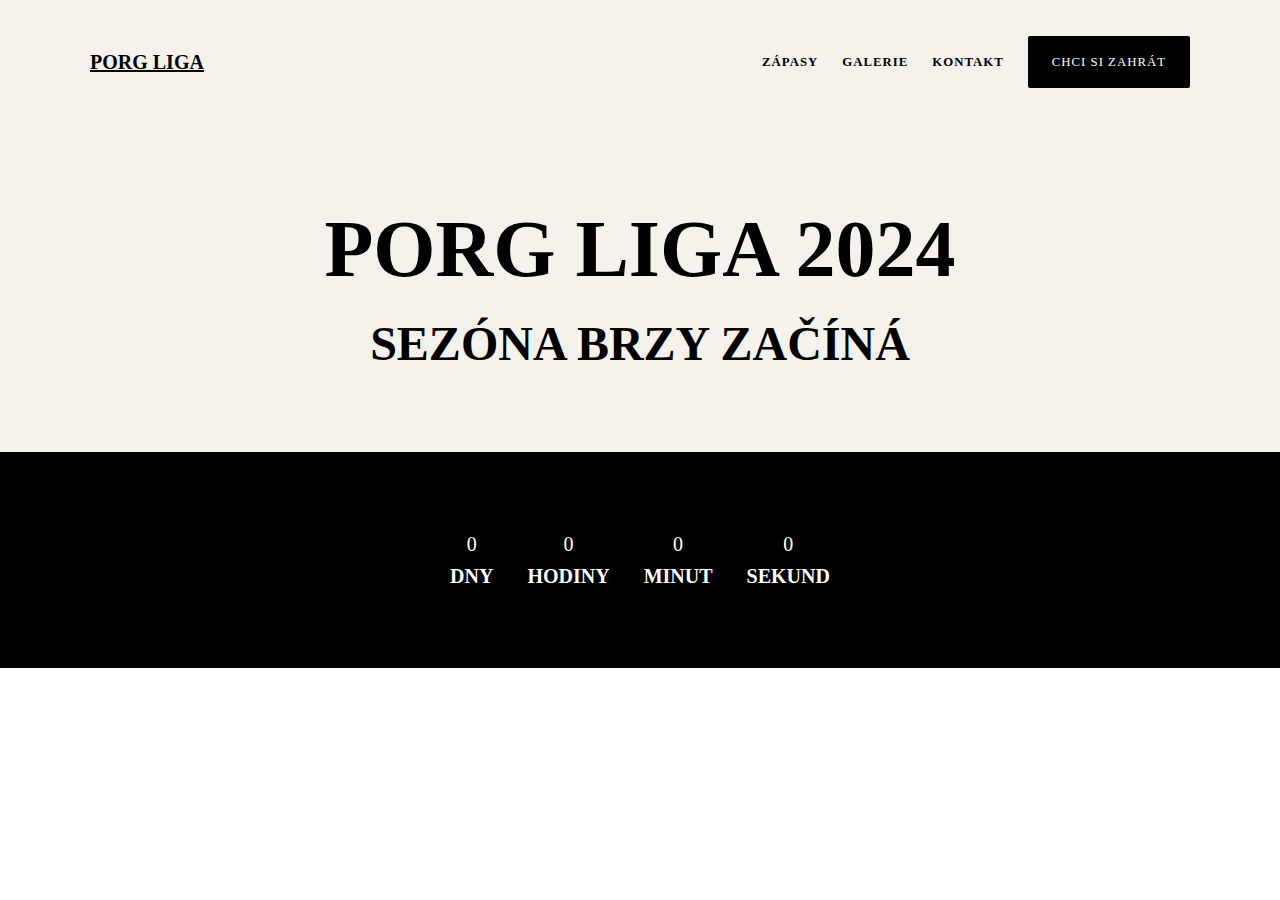
<file: index.html>
<!DOCTYPE html>
<html lang="en"><!-- Mirrored from mrdoge2019.wordpress.com/ by HTTrack Website Copier/3.x [XR&CO'2014], Tue, 03 Sep 2024 19:11:58 GMT --><!-- Added by HTTrack --><head><meta http-equiv="Content-Type" content="text/html; charset=UTF-8"><!-- /Added by HTTrack -->

	<meta name="viewport" content="width=device-width, initial-scale=1">
	<meta name="robots" content="max-image-preview:large">
	<title>PORG LIGA 2024</title>
	<link rel="stylesheet" href="./index.css" type="text/css">
	<link rel="stylesheet" href="./header.css" type="text/css">

</head>
<body class="home blog wp-embed-responsive customizer-styles-applied jetpack-reblog-enabled has-marketing-bar has-marketing-bar-theme-adventurer">
<div class="wp-site-blocks">
	<div class="wp-block-group has-tertiary-background-color has-background is-layout-flow wp-container-core-group-is-layout-8 wp-block-group-is-layout-flow"><div class="wp-block-template-part">

		<div class="wp-block-group has-global-padding is-layout-constrained wp-block-group-is-layout-constrained">

			<div class="wp-block-group alignwide is-content-justification-space-between is-layout-flex wp-container-core-group-is-layout-2 wp-block-group-is-layout-flex" style="padding-top:var(--wp--preset--spacing--60);padding-right:0;padding-bottom:var(--wp--preset--spacing--60);padding-left:0">
				<h1 class="has-text-align-left wp-block-site-title"><a href="/" target="_self" rel="home" aria-current="page">PORG LIGA</a></h1>


				<div class="wp-block-group is-nowrap is-layout-flex wp-container-core-group-is-layout-1 wp-block-group-is-layout-flex" style="border-style:none;border-width:0px;border-radius:2px">
					<nav class="is-responsive items-justified-right wp-block-navigation is-horizontal is-content-justification-right is-layout-flex wp-container-core-navigation-is-layout-1 wp-block-navigation-is-layout-flex" aria-label="" data-wp-interactive="core/navigation" data-wp-context="{&quot;overlayOpenedBy&quot;:{&quot;click&quot;:false,&quot;hover&quot;:false,&quot;focus&quot;:false},&quot;type&quot;:&quot;overlay&quot;,&quot;roleAttribute&quot;:&quot;&quot;,&quot;ariaLabel&quot;:&quot;Menu&quot;}">
						<button aria-haspopup="dialog" aria-label="Open menu" class="wp-block-navigation__responsive-container-open " data-wp-on-async--click="actions.openMenuOnClick" data-wp-on--keydown="actions.handleMenuKeydown"><svg width="24" height="24" xmlns="http://www.w3.org/2000/svg" viewBox="0 0 24 24" aria-hidden="true" focusable="false"><rect x="4" y="7.5" width="16" height="1.5"></rect><rect x="4" y="15" width="16" height="1.5"></rect></svg></button>
						<div class="wp-block-navigation__responsive-container" id="modal-1" data-wp-class--has-modal-open="state.isMenuOpen" data-wp-class--is-menu-open="state.isMenuOpen" data-wp-watch="callbacks.initMenu" data-wp-on--keydown="actions.handleMenuKeydown" data-wp-on-async--focusout="actions.handleMenuFocusout" tabindex="-1">
							<div class="wp-block-navigation__responsive-close" tabindex="-1">
								<div class="wp-block-navigation__responsive-dialog" data-wp-bind--aria-modal="state.ariaModal" data-wp-bind--aria-label="state.ariaLabel" data-wp-bind--role="state.roleAttribute">
									<button aria-label="Close menu" class="wp-block-navigation__responsive-container-close" data-wp-on-async--click="actions.closeMenuOnClick"><svg xmlns="http://www.w3.org/2000/svg" viewBox="0 0 24 24" width="24" height="24" aria-hidden="true" focusable="false"><path d="m13.06 12 6.47-6.47-1.06-1.06L12 10.94 5.53 4.47 4.47 5.53 10.94 12l-6.47 6.47 1.06 1.06L12 13.06l6.47 6.47 1.06-1.06L13.06 12Z"></path></svg></button>
									<div class="wp-block-navigation__responsive-container-content" data-wp-watch="callbacks.focusFirstElement" id="navbar">
										<ul class="wp-block-navigation__container is-responsive items-justified-right wp-block-navigation">
											<li class=" wp-block-navigation-item wp-block-navigation-link">

												<a class="wp-block-navigation-item__content" href="/zapasy">
													<span style="font-weight: bold" class="wp-block-navigation-item__label">Zápasy</span>
												</a>
											</li>

											<li class=" wp-block-navigation-item wp-block-navigation-link">
												<a class="wp-block-navigation-item__content" href="/galerie">
													<span style="font-weight: bold" class="wp-block-navigation-item__label">Galerie</span>
												</a>
											</li>

											<li class=" wp-block-navigation-item wp-block-navigation-link">

												<a class="wp-block-navigation-item__content" href="/kontakt">
													<span style="font-weight: bold;" class="wp-block-navigation-item__label">Kontakt</span>
												</a>
											</li>


										</ul>
									</div>
								</div>
							</div>
						</div></nav>


					<div class="wp-block-buttons is-layout-flex wp-block-buttons-is-layout-flex">

						<div class="wp-block-button"><a class="wp-block-button__link has-background-color has-primary-background-color has-text-color has-background wp-element-button">CHCI SI ZAHRÁT</a></div>
					</div>

				</div>

			</div>

		</div>
	</div>


		<div class="wp-block-group alignfull has-tertiary-background-color has-background has-global-padding is-layout-constrained wp-container-core-group-is-layout-4 wp-block-group-is-layout-constrained" style="padding-top:var(--wp--preset--spacing--80);padding-right:var(--wp--preset--spacing--50);padding-bottom:var(--wp--preset--spacing--80);padding-left:var(--wp--preset--spacing--50)">


			<h2 class="wp-block-heading" id="botswana-new-zealand-south-korea-japan-madagascar" style="text-decoration:none;text-align: center;font-size:clamp(42.068px, 2.629rem + ((1vw - 3.2px) * 4.863), 80px);font-style:normal;font-weight:900;line-height:1.1;text-transform:uppercase">
				PORG LIGA 2024<br>
			</h2>
			<h1 style="text-align: center; text-decoration: none;">
				sezóna brzy začíná
			</h1>
		</div>



		<div id="matches-container" class="wp-block-group alignfull has-primary-background-color has-background has-global-padding is-layout-constrained wp-container-core-group-is-layout-5 wp-block-group-is-layout-constrained" style="padding: 60px var(--wp--preset--spacing--50) 60px;">
			<div id="countdown">
				<h3 class="finished" style="display: none;">Zápas již probíhá!</h3>
				<ul class="unfinished">
					<li style="color: #fff" id="days"><span style="color: #fff" >0</span>dny</li>
					<li style="color: #fff" id="hours"><span style="color: #fff" >0</span>hodiny</li>
					<li style="color: #fff" id="minutes"><span style="color: #fff" >0</span>minut</li>
					<li style="color: #fff" id="seconds"><span style="color: #fff" >0</span>sekund</li>
				</ul>
			</div>
		</div>

	</div>
</div>
<script type="application/javascript" src="./js/zapasy.js"></script>
<script type="application/javascript" defer>
	loadMatches(false, (m) => makeDate(m.date, m.time).getTime() > Date.now(), true)
			.then(() => registerCountdown(makeDate(localMatchesCache[0].date, localMatchesCache[0].time)))
</script>
<script type="application/javascript" src="./js/countdown.js"></script>
<script type="application/javascript" src="./js/navbar.js" defer></script>


</body><!-- Mirrored from mrdoge2019.wordpress.com/ by HTTrack Website Copier/3.x [XR&CO'2014], Tue, 03 Sep 2024 19:12:05 GMT -->

</html>
</file>
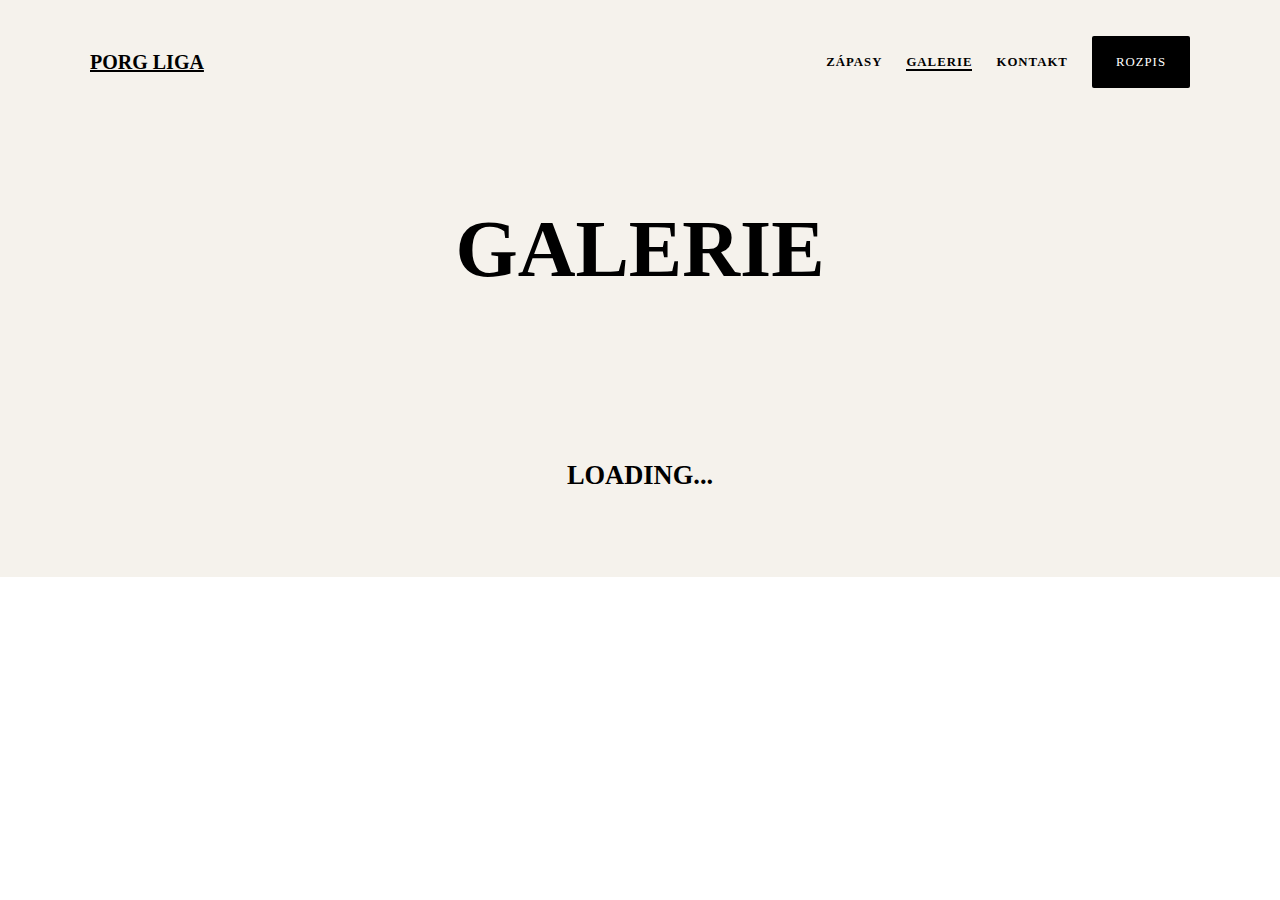
<file: galerie/index.html>
<!DOCTYPE html>
<html lang="en"><!-- Mirrored from mrdoge2019.wordpress.com/ by HTTrack Website Copier/3.x [XR&CO'2014], Tue, 03 Sep 2024 19:11:58 GMT --><!-- Added by HTTrack --><head><meta http-equiv="Content-Type" content="text/html; charset=UTF-8"><!-- /Added by HTTrack -->

    <meta name="viewport" content="width=device-width, initial-scale=1">
    <meta name="robots" content="max-image-preview:large">
    <title>Galerie | PORGLIGA</title>
    <link rel="stylesheet" href="../index.css" type="text/css">
    <link rel="stylesheet" href="../header.css" type="text/css">
    <link rel="stylesheet" href="./galerie.css" type="text/css">
    <link rel="stylesheet" href="../js/lightgallery-bundle.min.css" type="text/css">

</head>
<body class="home blog wp-embed-responsive customizer-styles-applied jetpack-reblog-enabled has-marketing-bar has-marketing-bar-theme-adventurer">
<div class="wp-site-blocks">
    <div class="wp-block-group has-tertiary-background-color has-background is-layout-flow wp-container-core-group-is-layout-8 wp-block-group-is-layout-flow"><div class="wp-block-template-part">

        <div class="wp-block-group has-global-padding is-layout-constrained wp-block-group-is-layout-constrained">

            <div class="wp-block-group alignwide is-content-justification-space-between is-layout-flex wp-container-core-group-is-layout-2 wp-block-group-is-layout-flex" style="padding-top:var(--wp--preset--spacing--60);padding-right:0;padding-bottom:var(--wp--preset--spacing--60);padding-left:0">
                <h1 class="has-text-align-left wp-block-site-title"><a href="/" target="_self" rel="home" aria-current="page">PORG LIGA</a></h1>


                <div class="wp-block-group is-nowrap is-layout-flex wp-container-core-group-is-layout-1 wp-block-group-is-layout-flex" style="border-style:none;border-width:0;border-radius:2px">
                    <nav class="is-responsive items-justified-right wp-block-navigation is-horizontal is-content-justification-right is-layout-flex wp-container-core-navigation-is-layout-1 wp-block-navigation-is-layout-flex" aria-label="" data-wp-interactive="core/navigation" data-wp-context="{&quot;overlayOpenedBy&quot;:{&quot;click&quot;:false,&quot;hover&quot;:false,&quot;focus&quot;:false},&quot;type&quot;:&quot;overlay&quot;,&quot;roleAttribute&quot;:&quot;&quot;,&quot;ariaLabel&quot;:&quot;Menu&quot;}"><button aria-haspopup="dialog" aria-label="Open menu" class="wp-block-navigation__responsive-container-open " data-wp-on-async--click="actions.openMenuOnClick" data-wp-on--keydown="actions.handleMenuKeydown"><svg width="24" height="24" xmlns="http://www.w3.org/2000/svg" viewBox="0 0 24 24" aria-hidden="true" focusable="false"><rect x="4" y="7.5" width="16" height="1.5"></rect><rect x="4" y="15" width="16" height="1.5"></rect></svg></button>
                        <div class="wp-block-navigation__responsive-container  " id="modal-1" data-wp-class--has-modal-open="state.isMenuOpen" data-wp-class--is-menu-open="state.isMenuOpen" data-wp-watch="callbacks.initMenu" data-wp-on--keydown="actions.handleMenuKeydown" data-wp-on-async--focusout="actions.handleMenuFocusout" tabindex="-1">
                            <div class="wp-block-navigation__responsive-close" tabindex="-1">
                                <div class="wp-block-navigation__responsive-dialog" data-wp-bind--aria-modal="state.ariaModal" data-wp-bind--aria-label="state.ariaLabel" data-wp-bind--role="state.roleAttribute">
                                    <button aria-label="Close menu" class="wp-block-navigation__responsive-container-close" data-wp-on-async--click="actions.closeMenuOnClick"><svg xmlns="http://www.w3.org/2000/svg" viewBox="0 0 24 24" width="24" height="24" aria-hidden="true" focusable="false"><path d="m13.06 12 6.47-6.47-1.06-1.06L12 10.94 5.53 4.47 4.47 5.53 10.94 12l-6.47 6.47 1.06 1.06L12 13.06l6.47 6.47 1.06-1.06L13.06 12Z"></path></svg></button>
                                    <div class="wp-block-navigation__responsive-container-content" data-wp-watch="callbacks.focusFirstElement" id="modal-1-content">
                                        <ul class="wp-block-navigation__container is-responsive items-justified-right wp-block-navigation">
                                            <li class=" wp-block-navigation-item wp-block-navigation-link">

                                                <a class="wp-block-navigation-item__content" href="/zapasy">
                                                    <span style="font-weight: bold" class="wp-block-navigation-item__label">Zápasy</span>
                                                </a>
                                            </li>

                                            <li class=" wp-block-navigation-item wp-block-navigation-link">
                                                <a class="wp-block-navigation-item__content" href="/galerie/">
                                                    <span style="font-weight: bold;border-bottom: 2px solid black;" class="wp-block-navigation-item__label">Galerie</span>
                                                </a>
                                            </li>

                                            <li class=" wp-block-navigation-item wp-block-navigation-link">

                                                <a class="wp-block-navigation-item__content" href="/kontakt/">
                                                    <span style="font-weight: bold;" class="wp-block-navigation-item__label">Kontakt</span>
                                                </a>
                                            </li>


                                        </ul>
                                    </div>
                                </div>
                            </div>
                        </div></nav>


                    <div class="wp-block-buttons is-layout-flex wp-block-buttons-is-layout-flex">

                        <div class="wp-block-button"><a href="/rozpis" class="wp-block-button__link has-background-color has-primary-background-color has-text-color has-background wp-element-button">ROZPIS</a></div>
                    </div>

                </div>

            </div>

        </div>
    </div>


        <div class="wp-block-group alignfull has-tertiary-background-color has-background has-global-padding is-layout-constrained wp-container-core-group-is-layout-4 wp-block-group-is-layout-constrained" style="padding-top:var(--wp--preset--spacing--80);padding-right:var(--wp--preset--spacing--50);padding-bottom:var(--wp--preset--spacing--80);padding-left:var(--wp--preset--spacing--50)">


            <h2 class="wp-block-heading" id="botswana-new-zealand-south-korea-japan-madagascar" style="text-decoration:none;text-align: center;font-size:clamp(42.068px, 2.629rem + ((1vw - 3.2px) * 4.863), 80px);font-style:normal;font-weight:900;line-height:1.1;text-transform:uppercase">
                Galerie<br>
            </h2>
        </div>



        <div id="gallery_container">
            <h3>Loading...</h3>
        </div>


</div>
    <script src="../js/lightgallery.min.js"></script>
    <script src="./lg-video.min.js"></script>
    <script type="text/javascript" src="./galerie.js"></script>
    <script type="application/javascript" src="../js/navbar.js" defer></script>

</div>
</body><!-- Mirrored from mrdoge2019.wordpress.com/ by HTTrack Website Copier/3.x [XR&CO'2014], Tue, 03 Sep 2024 19:12:05 GMT -->

</html>
</file>
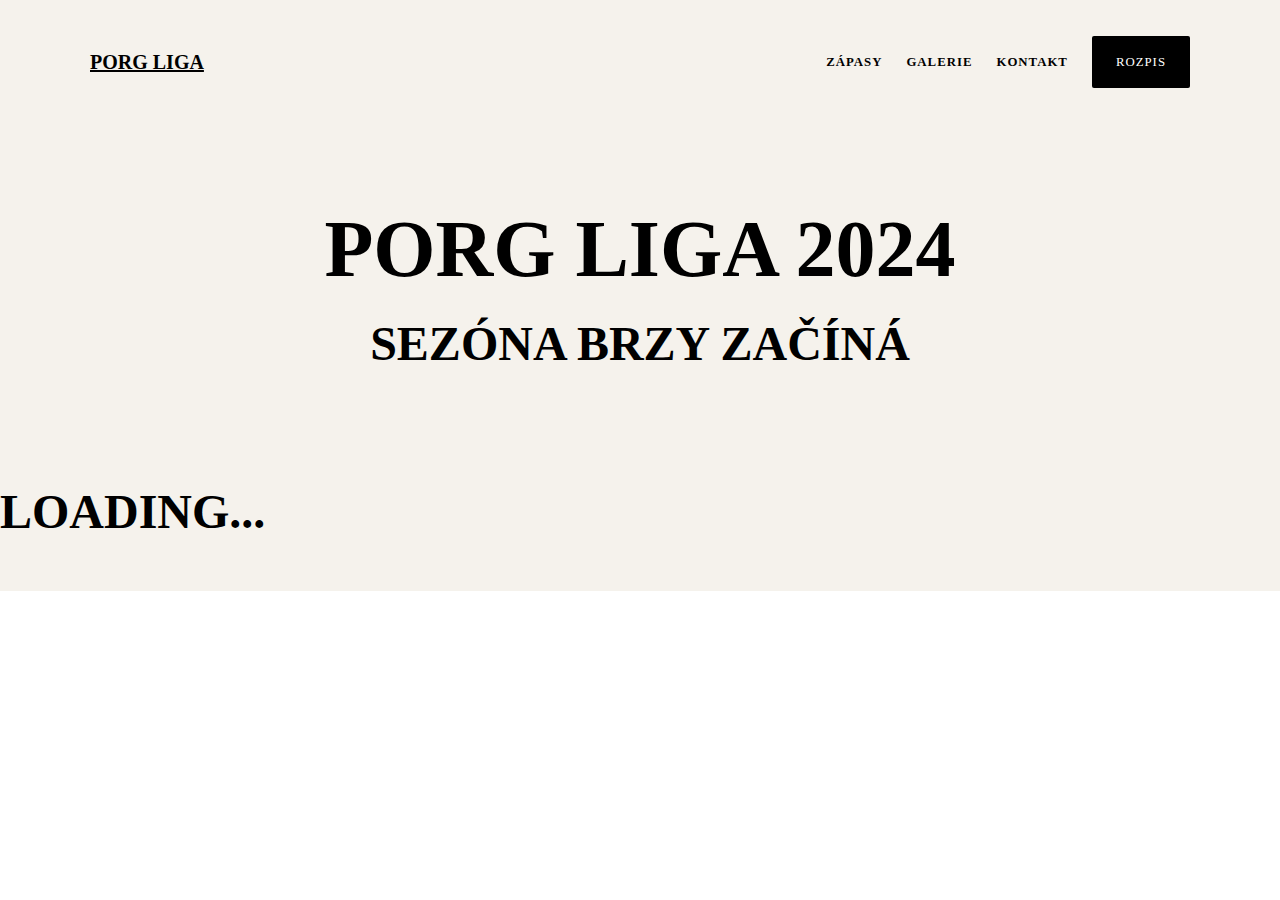
<file: jeb8kn/index.html>
<!DOCTYPE html>
<html lang="en"><!-- Mirrored from mrdoge2019.wordpress.com/ by HTTrack Website Copier/3.x [XR&CO'2014], Tue, 03 Sep 2024 19:11:58 GMT --><!-- Added by HTTrack --><head><meta http-equiv="Content-Type" content="text/html; charset=UTF-8"><!-- /Added by HTTrack -->

    <meta name="viewport" content="width=device-width, initial-scale=1">
    <meta name="robots" content="max-image-preview:large">
    <title>Admin | PORGLIGA</title>
    <link rel="stylesheet" href="../index.css" type="text/css">
    <link rel="stylesheet" href="../header.css" type="text/css">
</head>
<body class="home blog wp-embed-responsive customizer-styles-applied jetpack-reblog-enabled has-marketing-bar has-marketing-bar-theme-adventurer">
<div class="wp-site-blocks">
    <div style="padding-bottom: 20px"  class="wp-block-group has-tertiary-background-color has-background is-layout-flow wp-container-core-group-is-layout-8 wp-block-group-is-layout-flow"><div class="wp-block-template-part">

        <div class="wp-block-group has-global-padding is-layout-constrained wp-block-group-is-layout-constrained">

            <div class="wp-block-group alignwide is-content-justification-space-between is-layout-flex wp-container-core-group-is-layout-2 wp-block-group-is-layout-flex" style="padding-top:var(--wp--preset--spacing--60);padding-right:0;padding-bottom:var(--wp--preset--spacing--60);padding-left:0">
                <h1 class="has-text-align-left wp-block-site-title"><a href="/" target="_self" rel="home" aria-current="page">PORG LIGA</a></h1>


                <div class="wp-block-group is-nowrap is-layout-flex wp-container-core-group-is-layout-1 wp-block-group-is-layout-flex" style="border-style:none;border-width:0;border-radius:2px">
                    <nav class="is-responsive items-justified-right wp-block-navigation is-horizontal is-content-justification-right is-layout-flex wp-container-core-navigation-is-layout-1 wp-block-navigation-is-layout-flex" aria-label="" data-wp-interactive="core/navigation" data-wp-context="{&quot;overlayOpenedBy&quot;:{&quot;click&quot;:false,&quot;hover&quot;:false,&quot;focus&quot;:false},&quot;type&quot;:&quot;overlay&quot;,&quot;roleAttribute&quot;:&quot;&quot;,&quot;ariaLabel&quot;:&quot;Menu&quot;}"><button aria-haspopup="dialog" aria-label="Open menu" class="wp-block-navigation__responsive-container-open " data-wp-on-async--click="actions.openMenuOnClick" data-wp-on--keydown="actions.handleMenuKeydown"><svg width="24" height="24" xmlns="http://www.w3.org/2000/svg" viewBox="0 0 24 24" aria-hidden="true" focusable="false"><rect x="4" y="7.5" width="16" height="1.5"></rect><rect x="4" y="15" width="16" height="1.5"></rect></svg></button>
                        <div class="wp-block-navigation__responsive-container  " id="modal-1" data-wp-class--has-modal-open="state.isMenuOpen" data-wp-class--is-menu-open="state.isMenuOpen" data-wp-watch="callbacks.initMenu" data-wp-on--keydown="actions.handleMenuKeydown" data-wp-on-async--focusout="actions.handleMenuFocusout" tabindex="-1">
                            <div class="wp-block-navigation__responsive-close" tabindex="-1">
                                <div class="wp-block-navigation__responsive-dialog" data-wp-bind--aria-modal="state.ariaModal" data-wp-bind--aria-label="state.ariaLabel" data-wp-bind--role="state.roleAttribute">
                                    <button aria-label="Close menu" class="wp-block-navigation__responsive-container-close" data-wp-on-async--click="actions.closeMenuOnClick"><svg xmlns="http://www.w3.org/2000/svg" viewBox="0 0 24 24" width="24" height="24" aria-hidden="true" focusable="false"><path d="m13.06 12 6.47-6.47-1.06-1.06L12 10.94 5.53 4.47 4.47 5.53 10.94 12l-6.47 6.47 1.06 1.06L12 13.06l6.47 6.47 1.06-1.06L13.06 12Z"></path></svg></button>
                                    <div class="wp-block-navigation__responsive-container-content" data-wp-watch="callbacks.focusFirstElement" id="modal-1-content">
                                        <ul class="wp-block-navigation__container is-responsive items-justified-right wp-block-navigation">
                                            <li class=" wp-block-navigation-item wp-block-navigation-link">

                                                <a class="wp-block-navigation-item__content" href="/zapasy">
                                                    <span style="font-weight: bold" class="wp-block-navigation-item__label">Zápasy</span>
                                                </a>
                                            </li>

                                            <li class=" wp-block-navigation-item wp-block-navigation-link">
                                                <a class="wp-block-navigation-item__content" href="/galerie">
                                                    <span style="font-weight: bold" class="wp-block-navigation-item__label">Galerie</span>
                                                </a>
                                            </li>

                                            <li class=" wp-block-navigation-item wp-block-navigation-link">

                                                <a class="wp-block-navigation-item__content" href="/kontakt">
                                                    <span style="font-weight: bold;" class="wp-block-navigation-item__label">Kontakt</span>
                                                </a>
                                            </li>


                                        </ul>
                                    </div>
                                </div>
                            </div>
                        </div></nav>


                    <div class="wp-block-buttons is-layout-flex wp-block-buttons-is-layout-flex">

                        <div class="wp-block-button"><a class="wp-block-button__link has-background-color has-primary-background-color has-text-color has-background wp-element-button">ROZPIS</a></div>
                    </div>

                </div>

            </div>

        </div>
    </div>


        <div class="wp-block-group alignfull has-tertiary-background-color has-background has-global-padding is-layout-constrained wp-container-core-group-is-layout-4 wp-block-group-is-layout-constrained" style="padding-top:var(--wp--preset--spacing--80);padding-right:var(--wp--preset--spacing--50);padding-bottom:var(--wp--preset--spacing--80);padding-left:var(--wp--preset--spacing--50)">


            <h2 class="wp-block-heading" id="botswana-new-zealand-south-korea-japan-madagascar" style="text-decoration:none;text-align: center;font-size:clamp(42.068px, 2.629rem + ((1vw - 3.2px) * 4.863), 80px);font-style:normal;font-weight:900;line-height:1.1;text-transform:uppercase">
                PORG LIGA 2024<br>
            </h2>
            <h1 style="text-align: center; text-decoration: none;">
                sezóna brzy začíná
            </h1>
        </div>


        <div id="matches-container">
            <h1>Loading...</h1>
        </div>
    </div>
</div>
<script type="application/javascript" src="../js/zapasy.js"></script>
<script type="application/javascript" src="./jeb8kn.js"></script>

<script type="application/javascript" src="../js/navbar.js" defer></script>
</body><!-- Mirrored from mrdoge2019.wordpress.com/ by HTTrack Website Copier/3.x [XR&CO'2014], Tue, 03 Sep 2024 19:12:05 GMT -->

</html>
</file>
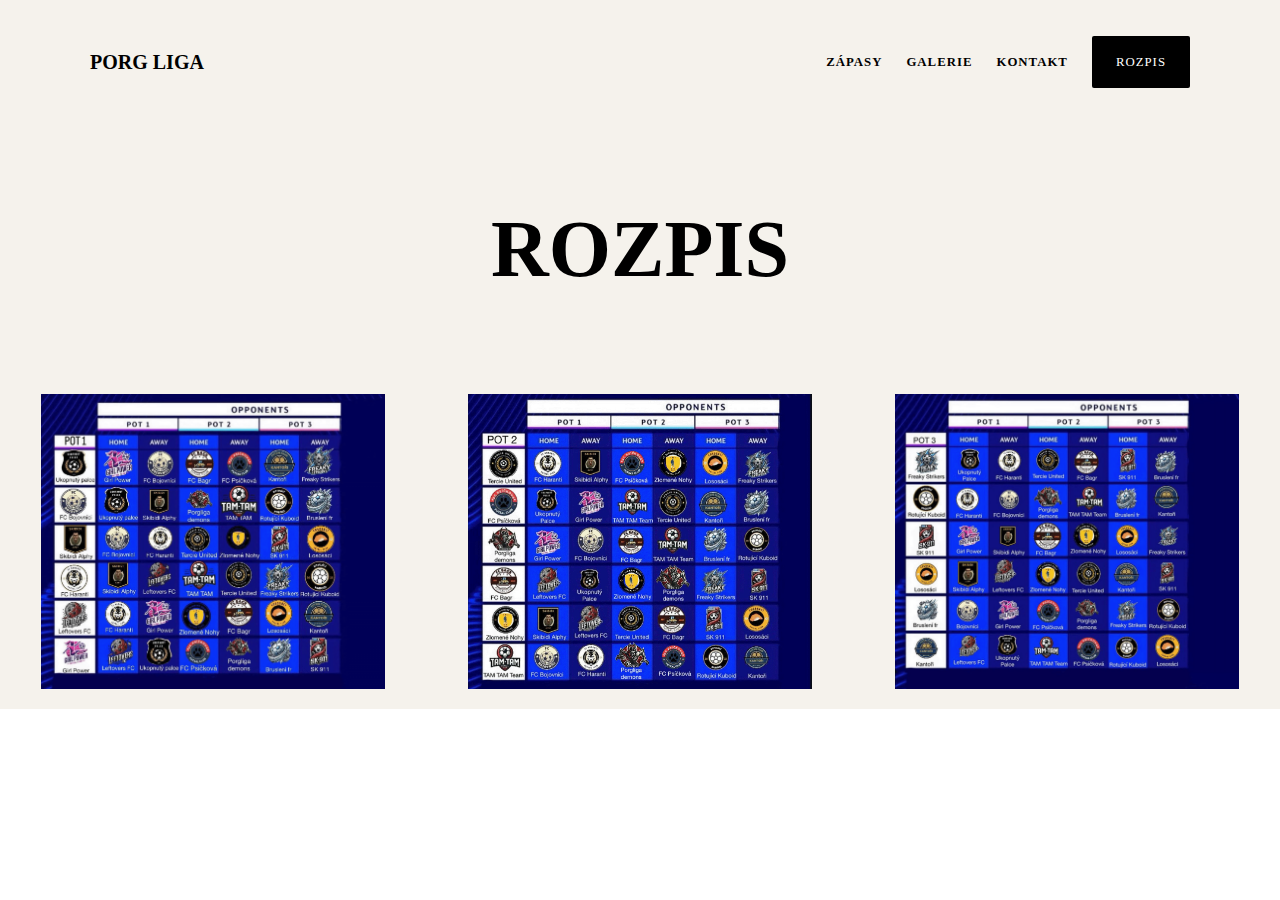
<file: rozpis/index.html>
<!DOCTYPE html>
<html lang="en"><!-- Mirrored from mrdoge2019.wordpress.com/ by HTTrack Website Copier/3.x [XR&CO'2014], Tue, 03 Sep 2024 19:11:58 GMT --><!-- Added by HTTrack --><head><meta http-equiv="Content-Type" content="text/html; charset=UTF-8"><!-- /Added by HTTrack -->

    <meta name="viewport" content="width=device-width, initial-scale=1">
    <meta name="robots" content="max-image-preview:large">
    <title>PORG LIGA 2024</title>
    <link rel="stylesheet" href="../index.css" type="text/css">
    <link rel="stylesheet" href="../header.css" type="text/css">
    <link rel="stylesheet" href="../js/lightgallery-bundle.min.css" type="text/css">
    <style>
        #image-container img {
            width: calc(30% - 40px);
            margin: 20px;
            height: fit-content;
        }

        @media only screen and (max-width: 1200px){
            #image-container {
                justify-content: space-around;
                flex-direction: column;
                align-items: center;
            }

            #image-container img {
                width: calc(70% - 40px);
            }
        }
    </style>
</head>
<body class="home blog wp-embed-responsive customizer-styles-applied jetpack-reblog-enabled has-marketing-bar has-marketing-bar-theme-adventurer">
<div class="wp-site-blocks">
    <div class="wp-block-group has-tertiary-background-color has-background is-layout-flow wp-container-core-group-is-layout-8 wp-block-group-is-layout-flow"><div class="wp-block-template-part">

        <div class="wp-block-group has-global-padding is-layout-constrained wp-block-group-is-layout-constrained">

            <div class="wp-block-group alignwide is-content-justification-space-between is-layout-flex wp-container-core-group-is-layout-2 wp-block-group-is-layout-flex" style="padding-top:var(--wp--preset--spacing--60);padding-right:0;padding-bottom:var(--wp--preset--spacing--60);padding-left:0">
                <h1 class="has-text-align-left wp-block-site-title"><a style="text-decoration: none;" href="/" target="_self" rel="home" aria-current="page">PORG LIGA</a></h1>


                <div class="wp-block-group is-nowrap is-layout-flex wp-container-core-group-is-layout-1 wp-block-group-is-layout-flex" style="border-style:none;border-width:0px;border-radius:2px">
                    <nav class="is-responsive items-justified-right wp-block-navigation is-horizontal is-content-justification-right is-layout-flex wp-container-core-navigation-is-layout-1 wp-block-navigation-is-layout-flex" aria-label="" data-wp-interactive="core/navigation" data-wp-context="{&quot;overlayOpenedBy&quot;:{&quot;click&quot;:false,&quot;hover&quot;:false,&quot;focus&quot;:false},&quot;type&quot;:&quot;overlay&quot;,&quot;roleAttribute&quot;:&quot;&quot;,&quot;ariaLabel&quot;:&quot;Menu&quot;}"><button aria-haspopup="dialog" aria-label="Open menu" class="wp-block-navigation__responsive-container-open " data-wp-on-async--click="actions.openMenuOnClick" data-wp-on--keydown="actions.handleMenuKeydown"><svg width="24" height="24" xmlns="http://www.w3.org/2000/svg" viewBox="0 0 24 24" aria-hidden="true" focusable="false"><rect x="4" y="7.5" width="16" height="1.5"></rect><rect x="4" y="15" width="16" height="1.5"></rect></svg></button>
                        <div class="wp-block-navigation__responsive-container  " id="modal-1" data-wp-class--has-modal-open="state.isMenuOpen" data-wp-class--is-menu-open="state.isMenuOpen" data-wp-watch="callbacks.initMenu" data-wp-on--keydown="actions.handleMenuKeydown" data-wp-on-async--focusout="actions.handleMenuFocusout" tabindex="-1">
                            <div class="wp-block-navigation__responsive-close" tabindex="-1">
                                <div class="wp-block-navigation__responsive-dialog" data-wp-bind--aria-modal="state.ariaModal" data-wp-bind--aria-label="state.ariaLabel" data-wp-bind--role="state.roleAttribute">
                                    <button aria-label="Close menu" class="wp-block-navigation__responsive-container-close" data-wp-on-async--click="actions.closeMenuOnClick"><svg xmlns="http://www.w3.org/2000/svg" viewBox="0 0 24 24" width="24" height="24" aria-hidden="true" focusable="false"><path d="m13.06 12 6.47-6.47-1.06-1.06L12 10.94 5.53 4.47 4.47 5.53 10.94 12l-6.47 6.47 1.06 1.06L12 13.06l6.47 6.47 1.06-1.06L13.06 12Z"></path></svg></button>
                                    <div class="wp-block-navigation__responsive-container-content" data-wp-watch="callbacks.focusFirstElement" id="modal-1-content">
                                        <ul class="wp-block-navigation__container is-responsive items-justified-right wp-block-navigation">
                                            <li class=" wp-block-navigation-item wp-block-navigation-link">

                                                <a class="wp-block-navigation-item__content" href="/">
                                                    <span style="font-weight: bold" class="wp-block-navigation-item__label">Zápasy</span>
                                                </a>
                                            </li>

                                            <li class=" wp-block-navigation-item wp-block-navigation-link">
                                                <a class="wp-block-navigation-item__content" href="/galerie/">
                                                    <span style="font-weight: bold;" class="wp-block-navigation-item__label">Galerie</span>
                                                </a>
                                            </li>

                                            <li class=" wp-block-navigation-item wp-block-navigation-link">

                                                <a class="wp-block-navigation-item__content" href="/kontakt/">
                                                    <span style="font-weight: bold;" class="wp-block-navigation-item__label">Kontakt</span>
                                                </a>
                                            </li>


                                        </ul>
                                    </div>
                                </div>
                            </div>
                        </div></nav>


                    <div class="wp-block-buttons is-layout-flex wp-block-buttons-is-layout-flex">

                        <div class="wp-block-button"><a href="/rozpis" class="wp-block-button__link has-background-color has-primary-background-color has-text-color has-background wp-element-button">ROZPIS</a></div>
                    </div>

                </div>

            </div>

        </div>
    </div>

        <div class="wp-block-group alignfull has-tertiary-background-color has-background has-global-padding is-layout-constrained wp-container-core-group-is-layout-4 wp-block-group-is-layout-constrained" style="padding-top:var(--wp--preset--spacing--80);padding-right:var(--wp--preset--spacing--50);padding-bottom:var(--wp--preset--spacing--80);padding-left:var(--wp--preset--spacing--50)">


            <h2 class="wp-block-heading" id="botswana-new-zealand-south-korea-japan-madagascar" style="text-decoration:none;text-align: center;font-size:clamp(42.068px, 2.629rem + ((1vw - 3.2px) * 4.863), 80px);font-style:normal;font-weight:900;line-height:1.1;text-transform:uppercase">
                Rozpis<br>
            </h2>
        </div>

        <div id="image-container" style="display: flex; justify-content: space-around">
            <img src="/images/pot1.png" alt="Los prvního koše"/>
            <img src="/images/pot2.png" alt="Los prvního koše"/>
            <img src="/images/pot3.png" alt="Los prvního koše"/>
        </div>
    </div>
    <script type="application/javascript" src="../js/navbar.js" defer></script>
    <script type="application/javascript" src="../js/lightgallery.min.js"></script>
    <script type="application/javascript" defer>
        lightGallery(document.getElementById("image-container"))
    </script>

</div>
</body><!-- Mirrored from mrdoge2019.wordpress.com/ by HTTrack Website Copier/3.x [XR&CO'2014], Tue, 03 Sep 2024 19:12:05 GMT -->

</html>
</file>
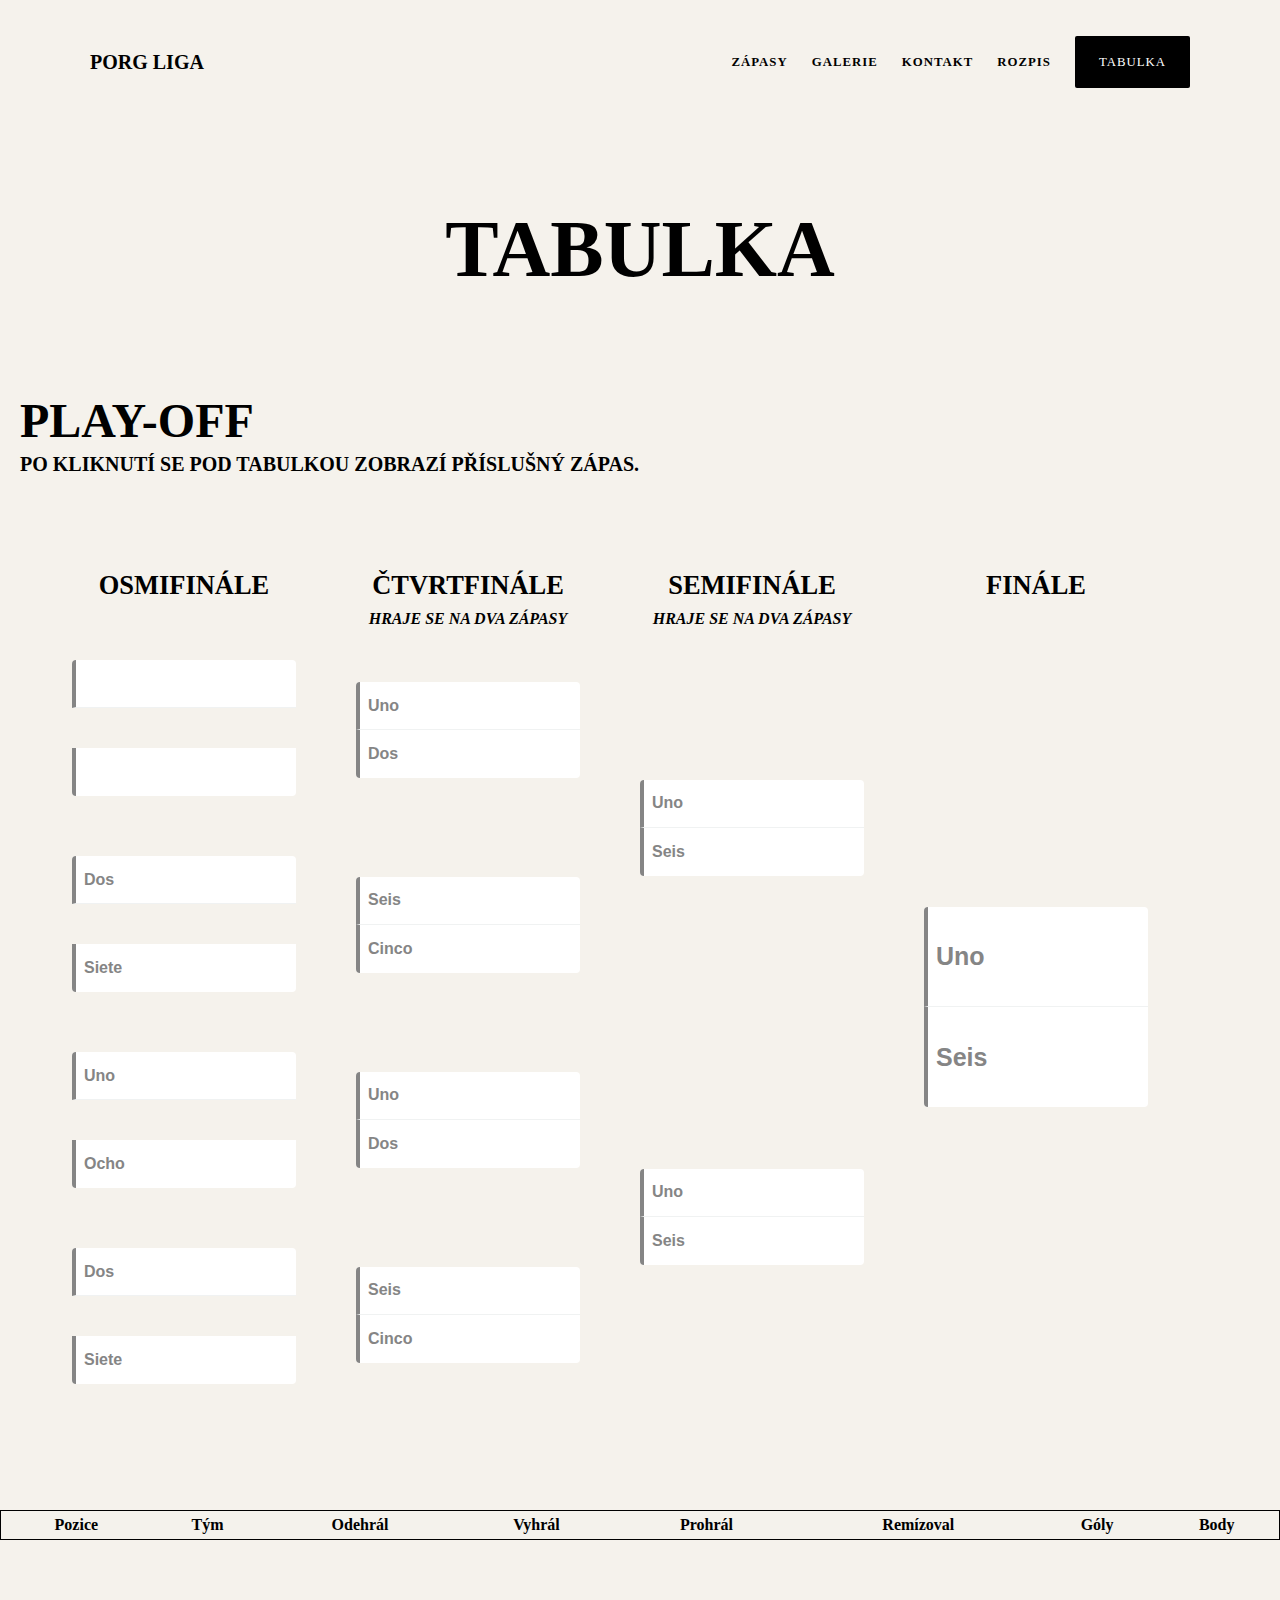
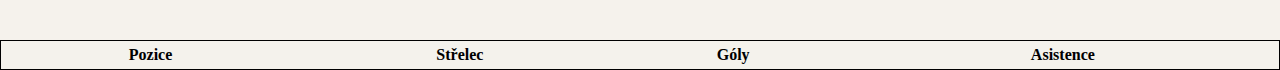
<file: tabulka/index.html>
<!DOCTYPE html>
<html lang="en"><!-- Mirrored from mrdoge2019.wordpress.com/ by HTTrack Website Copier/3.x [XR&CO'2014], Tue, 03 Sep 2024 19:11:58 GMT --><!-- Added by HTTrack --><head><meta http-equiv="Content-Type" content="text/html; charset=UTF-8"><!-- /Added by HTTrack -->

    <meta name="viewport" content="width=device-width, initial-scale=1">
    <meta name="robots" content="max-image-preview:large">
    <title>Tabulka | PORGLIGA</title>
    <link rel="stylesheet" href="../index.css" type="text/css">
    <link rel="stylesheet" href="../header.css" type="text/css">
    <style>
        @media only screen and (max-width: 560px){
            #table-container .hide {
                display:none;
            }
        }

        .centerthis {
            display:flex;
            justify-content: center;
            align-items: center;
            height: 861px;
        }

        #table-container .points {
            background-color: #58d1ff;
        }


        #table-container th {
            position: sticky;
            top: 0;
            background-color: #f4f2ec;
        }
        #table-container th[data-property]{
            cursor: pointer;
        }

        #table-container table, tr, td {
            border: 1px inset black;
            border-collapse: collapse;
            border-spacing: 0;
        }

        #table-container .table {
            padding-bottom: 30px;
            width:100%;
            text-align: center;
        }

        #table-container .table.shooters {
            margin-top:100px;
        }

        #table-container .green {
            background-color: lightgreen;
        }

        #table-container .yellow {
            background-color: #e7e450;
        }

        #table-container .red {
            background-color: #ff5c5c;
        }


        .playoff h1.scroller {
            display: none;
            cursor:pointer;
            user-select:none;
        }

        .playoff h1.scroller:not(.next){
            margin-right: 50px;
        }

        @media only screen and (max-width: 1200px) {
            .bracket .round {
                margin-bottom: 80px;
            }
            .bracket .round:not(.showme){
                display: none;
            }

            .bracket .round > h3 {
                margin: 0 0 30px -70px;
            }

            .playoff h1.scroller {
                display: block;
            }
        }

        @media only screen and (max-width: 360px){
            .playoff h1.scroller.next {
                margin-left: -65px;
            }
            .playoff h1.scroller:not(.next){
                margin-right:0;
            }
        }
        section > h3 {
            text-align: center;
            margin: 0 0 30px -60px;
        }

        .bracket {
            display: flex;
            white-space: nowrap;
            font-size: 0;
            font-family: "Rubik", sans-serif;
        }
        .bracket .round {
            display: flex;
            flex-direction: column;
        }

        .bracket .round .winners {
            display: flex;
            flex-direction: column;
            height: 100%;
            justify-content: center;
        }

        .bracket .round .winners > div.matchups {
            display: flex;
            flex-direction: column;
            justify-content: space-between;
        }

        .bracket .round.ctvrtfinale .winners > div.matchups {
            height: 94%;
        }
        .bracket .round.semifinale .winners > div.matchups {
            height: 67%;
        }

        .bracket .round.finale .winners > div.matchups .matchup .participants .participant {
            height: 100px;
        }
        .bracket .round.finale .winners > div.matchups .matchup .participants .participant span {
            font-size:25px
        }

        .bracket .round .winners > div.matchups .matchup:last-child {
            margin-bottom: 0 !important;
        }
        .bracket .round .winners > div.matchups .matchup .participants {
            border-radius: 0.25rem;
            overflow: hidden;
        }
        .bracket .round .winners > div.matchups .matchup .participants .participant {
            box-sizing: border-box;
            color: #858585;
            border-left: 0.25rem solid #858585;
            background: white;
            width: 14rem;
            height: 3rem;
        }
        .bracket .round .winners > div.matchups .matchup .participants .participant.winner {
            color: #28dcff;
            border-left: 0.25rem solid #28dcff;
        }
        .bracket .round .winners > div.matchups .matchup .participants .participant.loser {
            color: #dc563f;
            border-color: #dc563f;
        }
        .bracket .round .winners > div.matchups .matchup .participants .participant:not(:last-child) {
            border-bottom: thin solid #f0f2f2;
        }
        .bracket .round.osmifinale .participants .participant:not(:last-child) {
            margin-bottom: 40px;
        }
        .bracket .round .winners > div.matchups .matchup .participants .participant span {
            margin: 0 0 0 8px;
            text-align: center;
            line-height: 3;
            font-size: 1rem;
            font-weight: bold;
            display: flex;
            align-items: center;
            height: 100%;
        }
        .bracket .round .winners > div.matchups .matchup .participants .participant span:hover {
            cursor: pointer;
            box-shadow: inset 0px -2px 0px #545151;
            filter: brightness(75%);
            border-bottom: none;
            color: inherit;
        }
        .bracket .round .winners > div.matchups .matchup .participants .participant span > img {
            padding-right: 10px;
            height: 90%;
            width: 43.2px;
            object-fit: scale-down;
        }

        .bracket .round .winners,.bracket .round .winners {
            margin: 0 30px 0 0
        }
        .bracket .round .winners .matchups .matchup, .bracket .round .winners .matchups .matchup {
            margin: 0 30px 60px 0;
        }
    </style>
</head>
<body class="home blog wp-embed-responsive customizer-styles-applied jetpack-reblog-enabled has-marketing-bar has-marketing-bar-theme-adventurer">
<div class="wp-site-blocks">
    <div class="wp-block-group has-tertiary-background-color has-background is-layout-flow wp-container-core-group-is-layout-8 wp-block-group-is-layout-flow"><div class="wp-block-template-part">

        <div class="wp-block-group has-global-padding is-layout-constrained wp-block-group-is-layout-constrained">

            <div class="wp-block-group alignwide is-content-justification-space-between is-layout-flex wp-container-core-group-is-layout-2 wp-block-group-is-layout-flex" style="padding-top:var(--wp--preset--spacing--60);padding-right:0;padding-bottom:var(--wp--preset--spacing--60);padding-left:0">
                <h1 class="has-text-align-left wp-block-site-title"><a style="text-decoration: none;" href="/" target="_self" rel="home" aria-current="page">PORG LIGA</a></h1>


                <div class="wp-block-group is-nowrap is-layout-flex wp-container-core-group-is-layout-1 wp-block-group-is-layout-flex" style="border-style:none;border-width:0;border-radius:2px">
                    <nav class="is-responsive items-justified-right wp-block-navigation is-horizontal is-content-justification-right is-layout-flex wp-container-core-navigation-is-layout-1 wp-block-navigation-is-layout-flex" aria-label="" data-wp-interactive="core/navigation" data-wp-context="{&quot;overlayOpenedBy&quot;:{&quot;click&quot;:false,&quot;hover&quot;:false,&quot;focus&quot;:false},&quot;type&quot;:&quot;overlay&quot;,&quot;roleAttribute&quot;:&quot;&quot;,&quot;ariaLabel&quot;:&quot;Menu&quot;}"><button aria-haspopup="dialog" aria-label="Open menu" class="wp-block-navigation__responsive-container-open " data-wp-on-async--click="actions.openMenuOnClick" data-wp-on--keydown="actions.handleMenuKeydown"><svg width="24" height="24" xmlns="http://www.w3.org/2000/svg" viewBox="0 0 24 24" aria-hidden="true" focusable="false"><rect x="4" y="7.5" width="16" height="1.5"></rect><rect x="4" y="15" width="16" height="1.5"></rect></svg></button>
                        <div class="wp-block-navigation__responsive-container  " id="modal-1" data-wp-class--has-modal-open="state.isMenuOpen" data-wp-class--is-menu-open="state.isMenuOpen" data-wp-watch="callbacks.initMenu" data-wp-on--keydown="actions.handleMenuKeydown" data-wp-on-async--focusout="actions.handleMenuFocusout" tabindex="-1">
                            <div class="wp-block-navigation__responsive-close" tabindex="-1">
                                <div class="wp-block-navigation__responsive-dialog" data-wp-bind--aria-modal="state.ariaModal" data-wp-bind--aria-label="state.ariaLabel" data-wp-bind--role="state.roleAttribute">
                                    <button aria-label="Close menu" class="wp-block-navigation__responsive-container-close" data-wp-on-async--click="actions.closeMenuOnClick"><svg xmlns="http://www.w3.org/2000/svg" viewBox="0 0 24 24" width="24" height="24" aria-hidden="true" focusable="false"><path d="m13.06 12 6.47-6.47-1.06-1.06L12 10.94 5.53 4.47 4.47 5.53 10.94 12l-6.47 6.47 1.06 1.06L12 13.06l6.47 6.47 1.06-1.06L13.06 12Z"></path></svg></button>
                                    <div class="wp-block-navigation__responsive-container-content" data-wp-watch="callbacks.focusFirstElement" id="modal-1-content">
                                        <ul class="wp-block-navigation__container is-responsive items-justified-right wp-block-navigation">
                                            <li class=" wp-block-navigation-item wp-block-navigation-link">

                                                <a class="wp-block-navigation-item__content" href="/zapasy">
                                                    <span style="font-weight: bold" class="wp-block-navigation-item__label">Zápasy</span>
                                                </a>
                                            </li>

                                            <li class=" wp-block-navigation-item wp-block-navigation-link">
                                                <a class="wp-block-navigation-item__content" href="/galerie/">
                                                    <span style="font-weight: bold;" class="wp-block-navigation-item__label">Galerie</span>
                                                </a>
                                            </li>

                                            <li class=" wp-block-navigation-item wp-block-navigation-link">

                                                <a class="wp-block-navigation-item__content" href="/kontakt/">
                                                    <span style="font-weight: bold;" class="wp-block-navigation-item__label">Kontakt</span>
                                                </a>
                                            </li>



                                            <li class=" wp-block-navigation-item wp-block-navigation-link">

                                                <a class="wp-block-navigation-item__content" href="/rozpis/">
                                                    <span style="font-weight: bold;" class="wp-block-navigation-item__label">Rozpis</span>
                                                </a>
                                            </li>
                                        </ul>
                                    </div>
                                </div>
                            </div>
                        </div></nav>


                    <div class="wp-block-buttons is-layout-flex wp-block-buttons-is-layout-flex">

                        <div class="wp-block-button"><a href="/tabulka" class="wp-block-button__link has-background-color has-primary-background-color has-text-color has-background wp-element-button">TABULKA</a></div>
                    </div>

                </div>

            </div>

        </div>
    </div>

        <div class="wp-block-group alignfull has-tertiary-background-color has-background has-global-padding is-layout-constrained wp-container-core-group-is-layout-4 wp-block-group-is-layout-constrained" style="padding-top:var(--wp--preset--spacing--80);padding-right:var(--wp--preset--spacing--50);padding-bottom:var(--wp--preset--spacing--80);padding-left:var(--wp--preset--spacing--50)">


            <h2 class="wp-block-heading" id="botswana-new-zealand-south-korea-japan-madagascar" style="text-decoration:none;text-align: center;font-size:clamp(42.068px, 2.629rem + ((1vw - 3.2px) * 4.863), 80px);font-style:normal;font-weight:900;line-height:1.1;text-transform:uppercase">
                Tabulka<br>
            </h2>
        </div>
        <div class="playoff">
            <div style="padding: 20px">
                <h1 style="margin:0 0 5px 0;">Play-off</h1>
                <h4 style="margin: 0">Po kliknutí se pod tabulkou zobrazí příslušný zápas.</h4>
            </div>
            <br/><br/>
            <div class="centerthis">
                <h1 class="scroller">&lt;</h1>
                <div class="bracket">
                    <section class="round osmifinale showme">
                        <h3>Osmifinále
                            <br><span style="font-size: 16px">&nbsp;</span>
                        </h3>
                        <div class="winners">
                            <div class="matchups">
                                <div class="matchup">
                                    <div class="participants">
                                        <div class="participant"></div>
                                        <div class="participant"></div>
                                    </div>
                                </div>
                                <div class="matchup">
                                    <div class="participants">
                                        <div class="participant"><span>Dos</span></div>
                                        <div class="participant"><span>Siete</span></div>
                                    </div>
                                </div>
                                <div class="matchup">
                                    <div class="participants">
                                        <div class="participant "><span>Uno</span></div>
                                        <div class="participant"><span>Ocho</span></div>
                                    </div>
                                </div>
                                <div class="matchup">
                                    <div class="participants">
                                        <div class="participant"><span>Dos</span></div>
                                        <div class="participant "><span>Siete</span></div>
                                    </div>
                                </div>
                            </div>
                        </div>
                    </section>
                    <section class="round ctvrtfinale">
                        <h3>Čtvrtfinále
                            <br><span style="font-size: 16px"><i>Hraje se na dva zápasy</i></span>
                        </h3>
                        <div class="winners">
                            <div class="matchups">
                                <div class="matchup">
                                    <div class="participants">
                                        <div class="participant"><span>Uno</span></div>
                                        <div class="participant"><span>Dos</span></div>
                                    </div>
                                </div>
                                <div class="matchup">
                                    <div class="participants">
                                        <div class="participant"><span>Seis</span></div>
                                        <div class="participant"><span>Cinco</span></div>
                                    </div>
                                </div>
                                <div class="matchup">
                                    <div class="participants">
                                        <div class="participant "><span>Uno</span></div>
                                        <div class="participant"><span>Dos</span></div>
                                    </div>
                                </div>
                                <div class="matchup">
                                    <div class="participants">
                                        <div class="participant "><span>Seis</span></div>
                                        <div class="participant"><span>Cinco</span></div>
                                    </div>
                                </div>
                            </div>
                    </section>
                    <section class="round semifinale">
                        <h3>Semifinále
                            <br><span style="font-size: 16px"><i>Hraje se na dva zápasy</i></span>
                        </h3>
                        <div class="winners">
                            <div class="matchups">
                                <div class="matchup">
                                    <div class="participants">
                                        <div class="participant "><span>Uno</span></div>
                                        <div class="participant"><span>Seis</span></div>
                                    </div>
                                </div>
                                <div class="matchup">
                                    <div class="participants">
                                        <div class="participant "><span>Uno</span></div>
                                        <div class="participant"><span>Seis</span></div>
                                    </div>
                                </div>
                            </div>
                        </div>
                    </section>
                    <section class="round finale">
                        <h3>FINÁLE</h3>
                        <div class="winners">
                            <div class="matchups">
                                <div class="matchup">
                                    <div class="participants">
                                        <div class="participant "><span>Uno</span></div>
                                        <div class="participant"><span>Seis</span></div>
                                    </div>
                                </div>
                            </div>
                        </div>
                    </section>
                </div>
                <h1 class="scroller next">&gt;</h1>
            </div>
            <div id="matches-container"></div>
            <br/><br/>
            <br/><br/>
        </div>
        <div id="table-container">
            <table class="table teams">
                <thead>
                <tr class="headingRow">
                    <th data-property="position">Pozice</th>
                    <th data-property="name">Tým</th>
                    <th data-property="playedCount" class="hide">Odehrál</th>
                    <th data-property="winCount">Vyhrál</th>
                    <th data-property="loseCount">Prohrál</th>
                    <th data-property="drawCount" class="hide">Remízoval</th>
                    <th data-property="goalsGiven" class="hide">Góly</th>
                    <th>Body</th>
                </tr>
                </thead>
                <tbody class="body">

                </tbody>
            </table>
            <table class="table shooters">
                <thead>
                <tr class="headingRow">
                    <th data-property="position">Pozice</th>
                    <th data-property="name">Střelec</th>
                    <th data-property="goals">Góly</th>
                    <th data-property="assists">Asistence</th>
                </tr>
                </thead>
                <tbody class="body">

                </tbody>
            </table>
        </div>

    </div>
    <script type="application/javascript" src="../js/navbar.js" defer></script>
    <script type="application/javascript" src="../js/zapasy.js"></script>
    <script type="application/javascript" src="./tabulka.js"></script>

</div>
</body><!-- Mirrored from mrdoge2019.wordpress.com/ by HTTrack Website Copier/3.x [XR&CO'2014], Tue, 03 Sep 2024 19:12:05 GMT -->

</html>
</file>
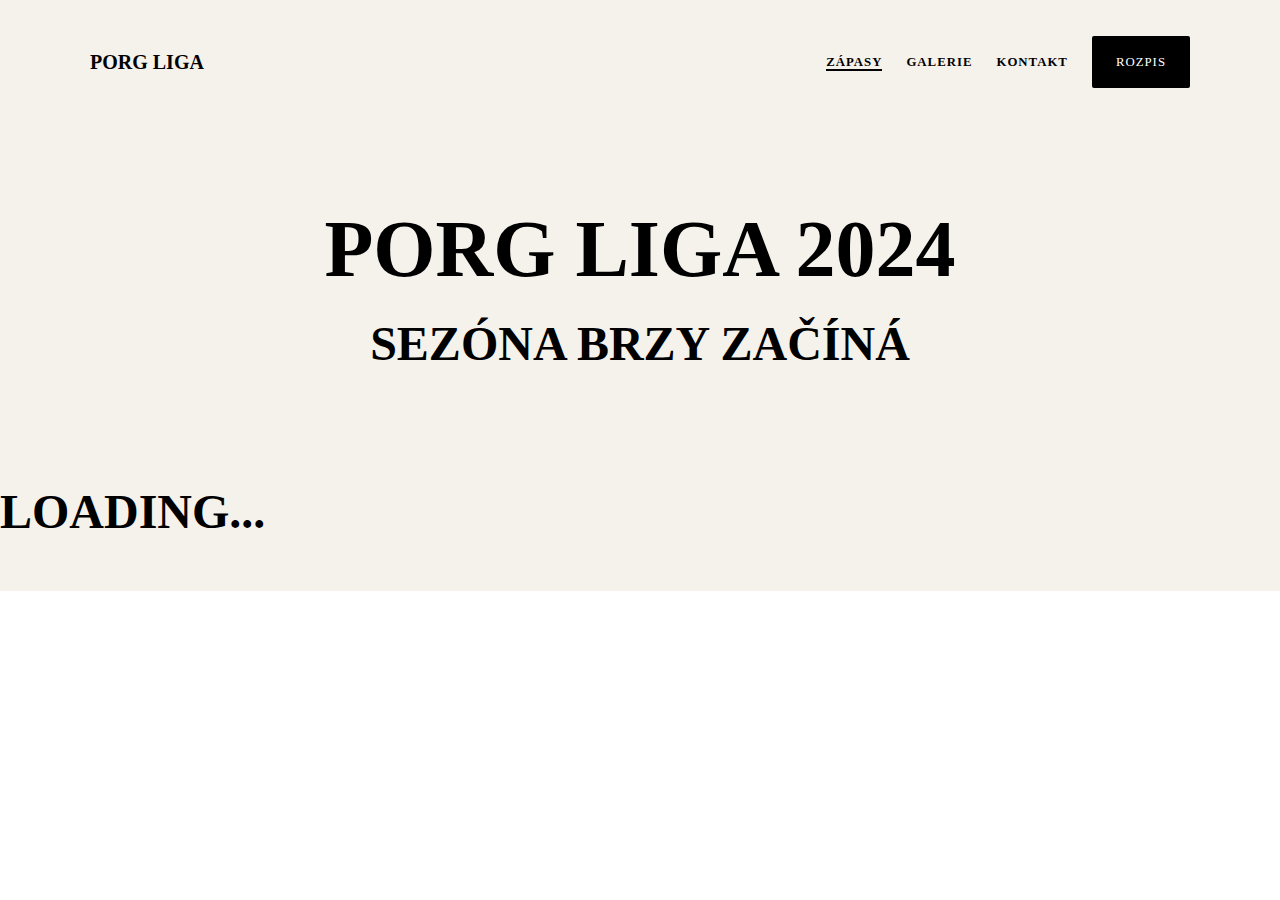
<file: zapasy/index.html>
<!DOCTYPE html>
<html lang="en"><!-- Mirrored from mrdoge2019.wordpress.com/ by HTTrack Website Copier/3.x [XR&CO'2014], Tue, 03 Sep 2024 19:11:58 GMT --><!-- Added by HTTrack --><head><meta http-equiv="Content-Type" content="text/html; charset=UTF-8"><!-- /Added by HTTrack -->

    <meta name="viewport" content="width=device-width, initial-scale=1">
    <meta name="robots" content="max-image-preview:large">
    <title>PORG LIGA 2024</title>
    <link rel="stylesheet" href="../index.css" type="text/css">
    <link rel="stylesheet" href="../header.css" type="text/css">

</head>
<body class="home blog wp-embed-responsive customizer-styles-applied jetpack-reblog-enabled has-marketing-bar has-marketing-bar-theme-adventurer">
<div class="wp-site-blocks">
    <div style="padding-bottom: 20px"  class="wp-block-group has-tertiary-background-color has-background is-layout-flow wp-container-core-group-is-layout-8 wp-block-group-is-layout-flow"><div class="wp-block-template-part">

        <div class="wp-block-group has-global-padding is-layout-constrained wp-block-group-is-layout-constrained">

            <div class="wp-block-group alignwide is-content-justification-space-between is-layout-flex wp-container-core-group-is-layout-2 wp-block-group-is-layout-flex" style="padding-top:var(--wp--preset--spacing--60);padding-right:0;padding-bottom:var(--wp--preset--spacing--60);padding-left:0">
                <h1 class="has-text-align-left wp-block-site-title"><a style="text-decoration: none;" href="/" target="_self" rel="home" aria-current="page">PORG LIGA</a></h1>


                <div class="wp-block-group is-nowrap is-layout-flex wp-container-core-group-is-layout-1 wp-block-group-is-layout-flex" style="border-style:none;border-width:0px;border-radius:2px">
                    <nav class="is-responsive items-justified-right wp-block-navigation is-horizontal is-content-justification-right is-layout-flex wp-container-core-navigation-is-layout-1 wp-block-navigation-is-layout-flex" aria-label="" data-wp-interactive="core/navigation" data-wp-context="{&quot;overlayOpenedBy&quot;:{&quot;click&quot;:false,&quot;hover&quot;:false,&quot;focus&quot;:false},&quot;type&quot;:&quot;overlay&quot;,&quot;roleAttribute&quot;:&quot;&quot;,&quot;ariaLabel&quot;:&quot;Menu&quot;}"><button aria-haspopup="dialog" aria-label="Open menu" class="wp-block-navigation__responsive-container-open " data-wp-on-async--click="actions.openMenuOnClick" data-wp-on--keydown="actions.handleMenuKeydown"><svg width="24" height="24" xmlns="http://www.w3.org/2000/svg" viewBox="0 0 24 24" aria-hidden="true" focusable="false"><rect x="4" y="7.5" width="16" height="1.5"></rect><rect x="4" y="15" width="16" height="1.5"></rect></svg></button>
                        <div class="wp-block-navigation__responsive-container  " id="modal-1" data-wp-class--has-modal-open="state.isMenuOpen" data-wp-class--is-menu-open="state.isMenuOpen" data-wp-watch="callbacks.initMenu" data-wp-on--keydown="actions.handleMenuKeydown" data-wp-on-async--focusout="actions.handleMenuFocusout" tabindex="-1">
                            <div class="wp-block-navigation__responsive-close" tabindex="-1">
                                <div class="wp-block-navigation__responsive-dialog" data-wp-bind--aria-modal="state.ariaModal" data-wp-bind--aria-label="state.ariaLabel" data-wp-bind--role="state.roleAttribute">
                                    <button aria-label="Close menu" class="wp-block-navigation__responsive-container-close" data-wp-on-async--click="actions.closeMenuOnClick"><svg xmlns="http://www.w3.org/2000/svg" viewBox="0 0 24 24" width="24" height="24" aria-hidden="true" focusable="false"><path d="m13.06 12 6.47-6.47-1.06-1.06L12 10.94 5.53 4.47 4.47 5.53 10.94 12l-6.47 6.47 1.06 1.06L12 13.06l6.47 6.47 1.06-1.06L13.06 12Z"></path></svg></button>
                                    <div class="wp-block-navigation__responsive-container-content" data-wp-watch="callbacks.focusFirstElement" id="modal-1-content">
                                        <ul class="wp-block-navigation__container is-responsive items-justified-right wp-block-navigation">
                                            <li class=" wp-block-navigation-item wp-block-navigation-link">

                                                <a class="wp-block-navigation-item__content" href="/zapasy/">
                                                    <span style="font-weight: bold;border-bottom: 2px solid black;" class="wp-block-navigation-item__label">Zápasy</span>
                                                </a>
                                            </li>

                                            <li class=" wp-block-navigation-item wp-block-navigation-link">
                                                <a class="wp-block-navigation-item__content" href="/galerie/">
                                                    <span style="font-weight: bold" class="wp-block-navigation-item__label">Galerie</span>
                                                </a>
                                            </li>

                                            <li class=" wp-block-navigation-item wp-block-navigation-link">

                                                <a class="wp-block-navigation-item__content" href="/kontakt">
                                                    <span style="font-weight: bold;" class="wp-block-navigation-item__label">Kontakt</span>
                                                </a>
                                            </li>


                                        </ul>
                                    </div>
                                </div>
                            </div>
                        </div></nav>


                    <div class="wp-block-buttons is-layout-flex wp-block-buttons-is-layout-flex">

                        <div class="wp-block-button"><a href="/rozpis" class="wp-block-button__link has-background-color has-primary-background-color has-text-color has-background wp-element-button">ROZPIS</a></div>
                    </div>

                </div>

            </div>

        </div>
    </div>


        <div class="wp-block-group alignfull has-tertiary-background-color has-background has-global-padding is-layout-constrained wp-container-core-group-is-layout-4 wp-block-group-is-layout-constrained" style="padding-top:var(--wp--preset--spacing--80);padding-right:var(--wp--preset--spacing--50);padding-bottom:var(--wp--preset--spacing--80);padding-left:var(--wp--preset--spacing--50)">


            <h2 class="wp-block-heading" id="botswana-new-zealand-south-korea-japan-madagascar" style="text-decoration:none;text-align: center;font-size:clamp(42.068px, 2.629rem + ((1vw - 3.2px) * 4.863), 80px);font-style:normal;font-weight:900;line-height:1.1;text-transform:uppercase">
                PORG LIGA 2024<br>
            </h2>
            <h1 style="text-align: center; text-decoration: none;">
                sezóna brzy začíná
            </h1>
        </div>


        <div id="matches-container">
            <h1>Loading...</h1>
        </div>
    </div>
</div>
<script type="application/javascript" src="../js/zapasy.js"></script>
<script type="application/javascript">loadMatches(false)</script>
<script type="application/javascript" src="../js/navbar.js" defer></script>


</body><!-- Mirrored from mrdoge2019.wordpress.com/ by HTTrack Website Copier/3.x [XR&CO'2014], Tue, 03 Sep 2024 19:12:05 GMT -->

</html>
</file>
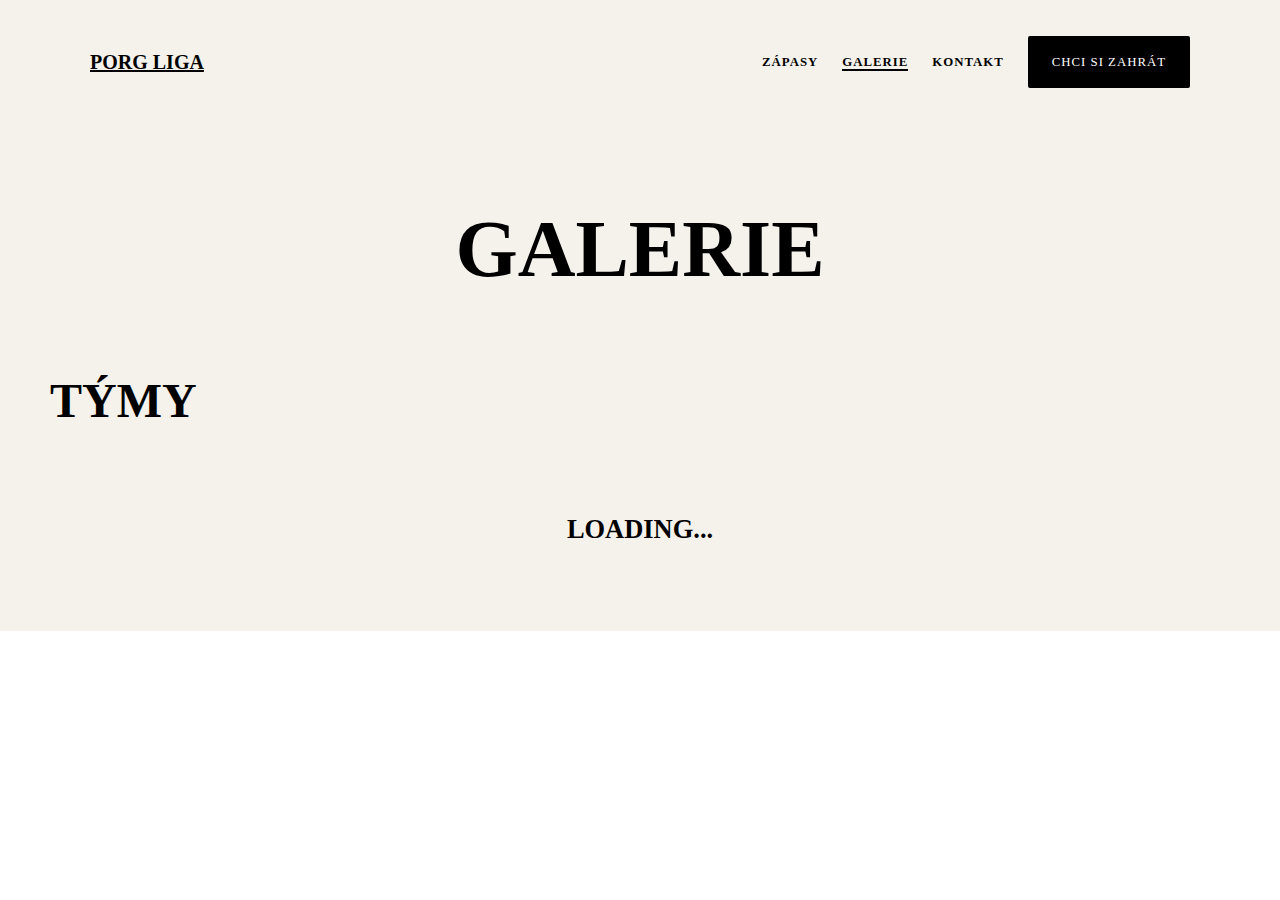
<file: galerie/galerie.html>
<!DOCTYPE html>
<html lang="en"><!-- Mirrored from mrdoge2019.wordpress.com/ by HTTrack Website Copier/3.x [XR&CO'2014], Tue, 03 Sep 2024 19:11:58 GMT --><!-- Added by HTTrack --><head><meta http-equiv="Content-Type" content="text/html; charset=UTF-8"><!-- /Added by HTTrack -->

    <meta name="viewport" content="width=device-width, initial-scale=1">
    <meta name="robots" content="max-image-preview:large">
    <title>PORG LIGA 2024</title>
    <link rel="stylesheet" href="/index.css" type="text/css">
    <link rel="stylesheet" href="/header.css" type="text/css">
    <link rel="stylesheet" href="/galerie/galerie.css" type="text/css">
    <link rel="stylesheet" href="/galerie/lightgallery-bundle.min.css" type="text/css">

</head>
<body class="home blog wp-embed-responsive customizer-styles-applied jetpack-reblog-enabled has-marketing-bar has-marketing-bar-theme-adventurer">
<div class="wp-site-blocks">
    <div class="wp-block-group has-tertiary-background-color has-background is-layout-flow wp-container-core-group-is-layout-8 wp-block-group-is-layout-flow"><div class="wp-block-template-part">

        <div class="wp-block-group has-global-padding is-layout-constrained wp-block-group-is-layout-constrained">

            <div class="wp-block-group alignwide is-content-justification-space-between is-layout-flex wp-container-core-group-is-layout-2 wp-block-group-is-layout-flex" style="padding-top:var(--wp--preset--spacing--60);padding-right:0;padding-bottom:var(--wp--preset--spacing--60);padding-left:0">
                <h1 class="has-text-align-left wp-block-site-title"><a href="/porgliga/index.html" target="_self" rel="home" aria-current="page">PORG LIGA</a></h1>


                <div class="wp-block-group is-nowrap is-layout-flex wp-container-core-group-is-layout-1 wp-block-group-is-layout-flex" style="border-style:none;border-width:0px;border-radius:2px">
                    <nav class="is-responsive items-justified-right wp-block-navigation is-horizontal is-content-justification-right is-layout-flex wp-container-core-navigation-is-layout-1 wp-block-navigation-is-layout-flex" aria-label="" data-wp-interactive="core/navigation" data-wp-context="{&quot;overlayOpenedBy&quot;:{&quot;click&quot;:false,&quot;hover&quot;:false,&quot;focus&quot;:false},&quot;type&quot;:&quot;overlay&quot;,&quot;roleAttribute&quot;:&quot;&quot;,&quot;ariaLabel&quot;:&quot;Menu&quot;}"><button aria-haspopup="dialog" aria-label="Open menu" class="wp-block-navigation__responsive-container-open " data-wp-on-async--click="actions.openMenuOnClick" data-wp-on--keydown="actions.handleMenuKeydown"><svg width="24" height="24" xmlns="http://www.w3.org/2000/svg" viewBox="0 0 24 24" aria-hidden="true" focusable="false"><rect x="4" y="7.5" width="16" height="1.5"></rect><rect x="4" y="15" width="16" height="1.5"></rect></svg></button>
                        <div class="wp-block-navigation__responsive-container  " id="modal-1" data-wp-class--has-modal-open="state.isMenuOpen" data-wp-class--is-menu-open="state.isMenuOpen" data-wp-watch="callbacks.initMenu" data-wp-on--keydown="actions.handleMenuKeydown" data-wp-on-async--focusout="actions.handleMenuFocusout" tabindex="-1">
                            <div class="wp-block-navigation__responsive-close" tabindex="-1">
                                <div class="wp-block-navigation__responsive-dialog" data-wp-bind--aria-modal="state.ariaModal" data-wp-bind--aria-label="state.ariaLabel" data-wp-bind--role="state.roleAttribute">
                                    <button aria-label="Close menu" class="wp-block-navigation__responsive-container-close" data-wp-on-async--click="actions.closeMenuOnClick"><svg xmlns="http://www.w3.org/2000/svg" viewBox="0 0 24 24" width="24" height="24" aria-hidden="true" focusable="false"><path d="m13.06 12 6.47-6.47-1.06-1.06L12 10.94 5.53 4.47 4.47 5.53 10.94 12l-6.47 6.47 1.06 1.06L12 13.06l6.47 6.47 1.06-1.06L13.06 12Z"></path></svg></button>
                                    <div class="wp-block-navigation__responsive-container-content" data-wp-watch="callbacks.focusFirstElement" id="modal-1-content">
                                        <ul class="wp-block-navigation__container is-responsive items-justified-right wp-block-navigation">
                                            <li class=" wp-block-navigation-item wp-block-navigation-link">

                                                <a class="wp-block-navigation-item__content" href="http://localhost:63342/porgliga/mrdoge2019.wordpress.com/about/index.html">
                                                    <span style="font-weight: bold" class="wp-block-navigation-item__label">Zápasy</span>
                                                </a>
                                            </li>

                                            <li class=" wp-block-navigation-item wp-block-navigation-link">
                                                <a class="wp-block-navigation-item__content" href="/porgliga/galerie.html">
                                                    <span style="font-weight: bold;border-bottom: 2px solid black;" class="wp-block-navigation-item__label">Galerie</span>
                                                </a>
                                            </li>

                                            <li class=" wp-block-navigation-item wp-block-navigation-link">

                                                <a class="wp-block-navigation-item__content" href="/porgliga/kontakt.html">
                                                    <span style="font-weight: bold;" class="wp-block-navigation-item__label">Kontakt</span>
                                                </a>
                                            </li>


                                        </ul>
                                    </div>
                                </div>
                            </div>
                        </div></nav>


                    <div class="wp-block-buttons is-layout-flex wp-block-buttons-is-layout-flex">

                        <div class="wp-block-button"><a class="wp-block-button__link has-background-color has-primary-background-color has-text-color has-background wp-element-button">CHCI SI ZAHRÁT</a></div>
                    </div>

                </div>

            </div>

        </div>
    </div>


        <div class="wp-block-group alignfull has-tertiary-background-color has-background has-global-padding is-layout-constrained wp-container-core-group-is-layout-4 wp-block-group-is-layout-constrained" style="padding-top:var(--wp--preset--spacing--80);padding-right:var(--wp--preset--spacing--50);padding-bottom:var(--wp--preset--spacing--80);padding-left:var(--wp--preset--spacing--50)">


            <h2 class="wp-block-heading" id="botswana-new-zealand-south-korea-japan-madagascar" style="text-decoration:none;text-align: center;font-size:clamp(42.068px, 2.629rem + ((1vw - 3.2px) * 4.863), 80px);font-style:normal;font-weight:900;line-height:1.1;text-transform:uppercase">
                Galerie<br>
            </h2>
        </div>




        <h1 style="padding: 0 50px">Týmy</h1>
        <div id="gallery_container">
            <h3>Loading...</h3>
        </div>


</div>
    <script src="/galerie/lightgallery.min.js"></script>
    <script src="/galerie/lg-video.min.js"></script>
    <script type="text/javascript" src="/galerie/galerie.js"></script>

</body><!-- Mirrored from mrdoge2019.wordpress.com/ by HTTrack Website Copier/3.x [XR&CO'2014], Tue, 03 Sep 2024 19:12:05 GMT -->

</html>
</file>
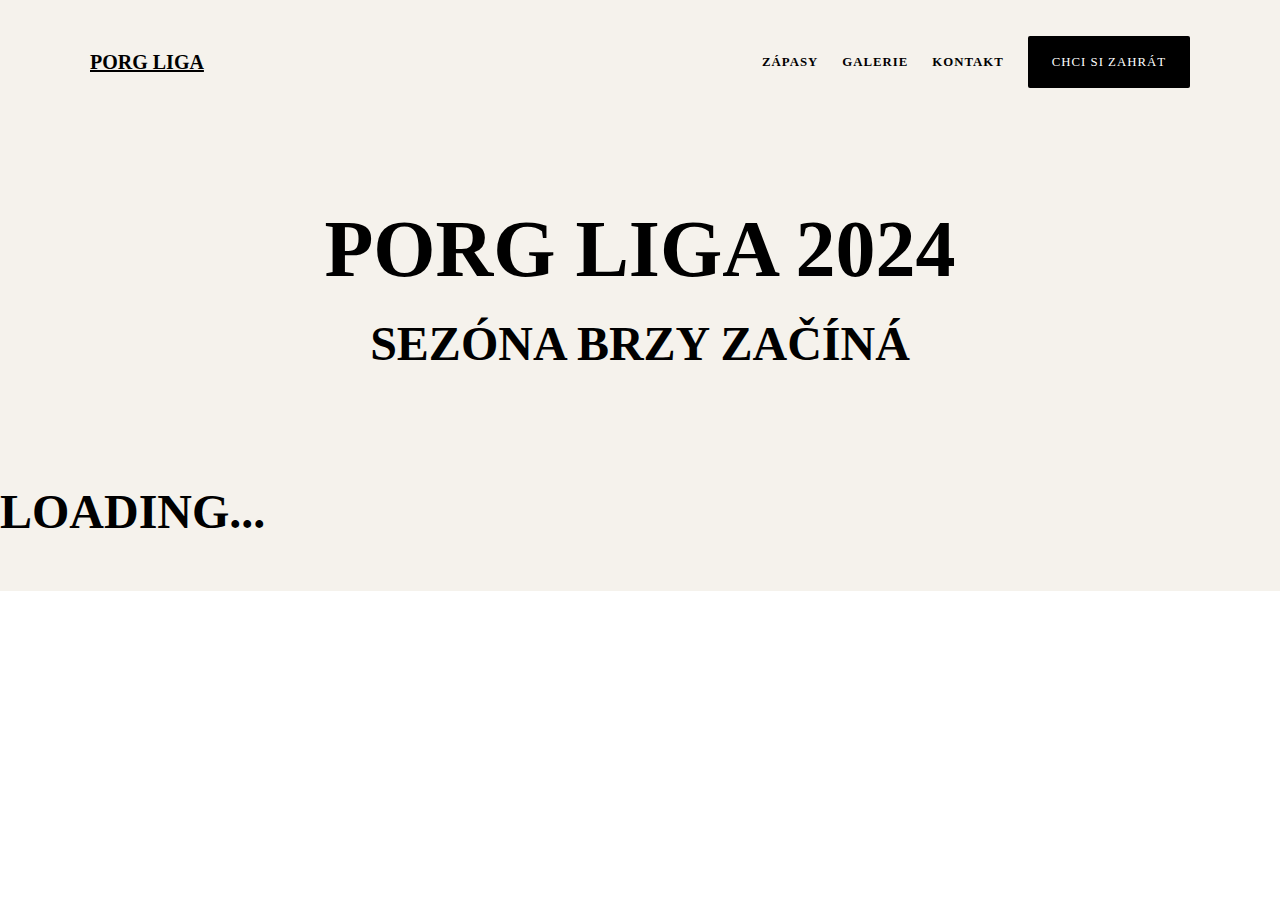
<file: zapasy/zapasy.html>
<!DOCTYPE html>
<html lang="en"><!-- Mirrored from mrdoge2019.wordpress.com/ by HTTrack Website Copier/3.x [XR&CO'2014], Tue, 03 Sep 2024 19:11:58 GMT --><!-- Added by HTTrack --><head><meta http-equiv="Content-Type" content="text/html; charset=UTF-8"><!-- /Added by HTTrack -->

    <meta name="viewport" content="width=device-width, initial-scale=1">
    <meta name="robots" content="max-image-preview:large">
    <title>PORG LIGA 2024</title>
    <link rel="stylesheet" href="../index.css" type="text/css">
    <link rel="stylesheet" href="../header.css" type="text/css">

</head>
<body class="home blog wp-embed-responsive customizer-styles-applied jetpack-reblog-enabled has-marketing-bar has-marketing-bar-theme-adventurer">
<div class="wp-site-blocks">
    <div style="padding-bottom: 20px"  class="wp-block-group has-tertiary-background-color has-background is-layout-flow wp-container-core-group-is-layout-8 wp-block-group-is-layout-flow"><div class="wp-block-template-part">

        <div class="wp-block-group has-global-padding is-layout-constrained wp-block-group-is-layout-constrained">

            <div class="wp-block-group alignwide is-content-justification-space-between is-layout-flex wp-container-core-group-is-layout-2 wp-block-group-is-layout-flex" style="padding-top:var(--wp--preset--spacing--60);padding-right:0;padding-bottom:var(--wp--preset--spacing--60);padding-left:0">
                <h1 class="has-text-align-left wp-block-site-title"><a href="/index.html" target="_self" rel="home" aria-current="page">PORG LIGA</a></h1>


                <div class="wp-block-group is-nowrap is-layout-flex wp-container-core-group-is-layout-1 wp-block-group-is-layout-flex" style="border-style:none;border-width:0px;border-radius:2px">
                    <nav class="is-responsive items-justified-right wp-block-navigation is-horizontal is-content-justification-right is-layout-flex wp-container-core-navigation-is-layout-1 wp-block-navigation-is-layout-flex" aria-label="" data-wp-interactive="core/navigation" data-wp-context="{&quot;overlayOpenedBy&quot;:{&quot;click&quot;:false,&quot;hover&quot;:false,&quot;focus&quot;:false},&quot;type&quot;:&quot;overlay&quot;,&quot;roleAttribute&quot;:&quot;&quot;,&quot;ariaLabel&quot;:&quot;Menu&quot;}"><button aria-haspopup="dialog" aria-label="Open menu" class="wp-block-navigation__responsive-container-open " data-wp-on-async--click="actions.openMenuOnClick" data-wp-on--keydown="actions.handleMenuKeydown"><svg width="24" height="24" xmlns="http://www.w3.org/2000/svg" viewBox="0 0 24 24" aria-hidden="true" focusable="false"><rect x="4" y="7.5" width="16" height="1.5"></rect><rect x="4" y="15" width="16" height="1.5"></rect></svg></button>
                        <div class="wp-block-navigation__responsive-container  " id="modal-1" data-wp-class--has-modal-open="state.isMenuOpen" data-wp-class--is-menu-open="state.isMenuOpen" data-wp-watch="callbacks.initMenu" data-wp-on--keydown="actions.handleMenuKeydown" data-wp-on-async--focusout="actions.handleMenuFocusout" tabindex="-1">
                            <div class="wp-block-navigation__responsive-close" tabindex="-1">
                                <div class="wp-block-navigation__responsive-dialog" data-wp-bind--aria-modal="state.ariaModal" data-wp-bind--aria-label="state.ariaLabel" data-wp-bind--role="state.roleAttribute">
                                    <button aria-label="Close menu" class="wp-block-navigation__responsive-container-close" data-wp-on-async--click="actions.closeMenuOnClick"><svg xmlns="http://www.w3.org/2000/svg" viewBox="0 0 24 24" width="24" height="24" aria-hidden="true" focusable="false"><path d="m13.06 12 6.47-6.47-1.06-1.06L12 10.94 5.53 4.47 4.47 5.53 10.94 12l-6.47 6.47 1.06 1.06L12 13.06l6.47 6.47 1.06-1.06L13.06 12Z"></path></svg></button>
                                    <div class="wp-block-navigation__responsive-container-content" data-wp-watch="callbacks.focusFirstElement" id="modal-1-content">
                                        <ul class="wp-block-navigation__container is-responsive items-justified-right wp-block-navigation">
                                            <li class=" wp-block-navigation-item wp-block-navigation-link">

                                                <a class="wp-block-navigation-item__content" href="/zapasy/zapasy.html">
                                                    <span style="font-weight: bold" class="wp-block-navigation-item__label">Zápasy</span>
                                                </a>
                                            </li>

                                            <li class=" wp-block-navigation-item wp-block-navigation-link">
                                                <a class="wp-block-navigation-item__content" href="/galerie/galerie.html">
                                                    <span style="font-weight: bold" class="wp-block-navigation-item__label">Galerie</span>
                                                </a>
                                            </li>

                                            <li class=" wp-block-navigation-item wp-block-navigation-link">

                                                <a class="wp-block-navigation-item__content" href="/kontakt.html">
                                                    <span style="font-weight: bold;" class="wp-block-navigation-item__label">Kontakt</span>
                                                </a>
                                            </li>


                                        </ul>
                                    </div>
                                </div>
                            </div>
                        </div></nav>


                    <div class="wp-block-buttons is-layout-flex wp-block-buttons-is-layout-flex">

                        <div class="wp-block-button"><a class="wp-block-button__link has-background-color has-primary-background-color has-text-color has-background wp-element-button">CHCI SI ZAHRÁT</a></div>
                    </div>

                </div>

            </div>

        </div>
    </div>


        <div class="wp-block-group alignfull has-tertiary-background-color has-background has-global-padding is-layout-constrained wp-container-core-group-is-layout-4 wp-block-group-is-layout-constrained" style="padding-top:var(--wp--preset--spacing--80);padding-right:var(--wp--preset--spacing--50);padding-bottom:var(--wp--preset--spacing--80);padding-left:var(--wp--preset--spacing--50)">


            <h2 class="wp-block-heading" id="botswana-new-zealand-south-korea-japan-madagascar" style="text-decoration:none;text-align: center;font-size:clamp(42.068px, 2.629rem + ((1vw - 3.2px) * 4.863), 80px);font-style:normal;font-weight:900;line-height:1.1;text-transform:uppercase">
                PORG LIGA 2024<br>
            </h2>
            <h1 style="text-align: center; text-decoration: none;">
                sezóna brzy začíná
            </h1>
        </div>


        <div id="matches-container">
            <h1>Loading...</h1>
        </div>
    </div>
</div>
<script type="application/javascript" src="./zapasy.js"></script>
<script type="application/javascript">loadMatches(false)</script>


</body><!-- Mirrored from mrdoge2019.wordpress.com/ by HTTrack Website Copier/3.x [XR&CO'2014], Tue, 03 Sep 2024 19:12:05 GMT -->

</html>
</file>
<file: index.css>
.wp-block-navigation {
    --navigation-layout-justification-setting: flex-start;
    --navigation-layout-direction: row;
    --navigation-layout-wrap: wrap;
    --navigation-layout-justify: flex-start;
    --navigation-layout-align: center;
    position: relative
}

.wp-block-navigation ul {
    margin-bottom: 0;
    margin-left: 0;
    margin-top: 0;
    padding-left: 0
}

.wp-block-navigation ul,.wp-block-navigation ul li {
    list-style: none;
    padding: 0
}

.wp-block-navigation .wp-block-navigation-item {
    align-items: center;
    background-color: inherit;
    display: flex;
    position: relative
}

.wp-block-navigation .wp-block-navigation-item .wp-block-navigation__submenu-container:empty {
    display: none
}

.wp-block-navigation .wp-block-navigation-item__content {
    display: block
}

.wp-block-navigation .wp-block-navigation-item__content.wp-block-navigation-item__content {
    color: inherit
}

.wp-block-navigation.has-text-decoration-underline .wp-block-navigation-item__content,.wp-block-navigation.has-text-decoration-underline .wp-block-navigation-item__content:active,.wp-block-navigation.has-text-decoration-underline .wp-block-navigation-item__content:focus {
    text-decoration: underline
}

.wp-block-navigation.has-text-decoration-line-through .wp-block-navigation-item__content,.wp-block-navigation.has-text-decoration-line-through .wp-block-navigation-item__content:active,.wp-block-navigation.has-text-decoration-line-through .wp-block-navigation-item__content:focus {
    text-decoration: line-through
}

.wp-block-navigation :where(a),.wp-block-navigation :where(a:active),.wp-block-navigation :where(a:focus) {
    text-decoration: none
}

.wp-block-navigation .wp-block-navigation__submenu-icon {
    align-self: center;
    background-color: inherit;
    border: 0;
    color: currentColor;
    display: inline-block;
    font-size: inherit;
    height: .6em;
    line-height: 0;
    margin-left: .25em;
    padding: 0;
    width: .6em
}

.wp-block-navigation .wp-block-navigation__submenu-icon svg {
    stroke: currentColor;
    display: inline-block;
    height: inherit;
    margin-top: .075em;
    width: inherit
}

.wp-block-navigation.is-vertical {
    --navigation-layout-direction: column;
    --navigation-layout-justify: initial;
    --navigation-layout-align: flex-start
}

.wp-block-navigation.no-wrap {
    --navigation-layout-wrap: nowrap
}

.wp-block-navigation.items-justified-center {
    --navigation-layout-justification-setting: center;
    --navigation-layout-justify: center
}

.wp-block-navigation.items-justified-center.is-vertical {
    --navigation-layout-align: center
}

.wp-block-navigation.items-justified-right {
    --navigation-layout-justification-setting: flex-end;
    --navigation-layout-justify: flex-end
}

.wp-block-navigation.items-justified-right.is-vertical {
    --navigation-layout-align: flex-end
}

.wp-block-navigation.items-justified-space-between {
    --navigation-layout-justification-setting: space-between;
    --navigation-layout-justify: space-between
}

.wp-block-navigation .has-child .wp-block-navigation__submenu-container {
    align-items: normal;
    background-color: inherit;
    color: inherit;
    display: flex;
    flex-direction: column;
    height: 0;
    left: -1px;
    opacity: 0;
    overflow: hidden;
    position: absolute;
    top: 100%;
    transition: opacity .1s linear;
    visibility: hidden;
    width: 0;
    z-index: 2
}

.wp-block-navigation .has-child .wp-block-navigation__submenu-container>.wp-block-navigation-item>.wp-block-navigation-item__content {
    display: flex;
    flex-grow: 1
}

.wp-block-navigation .has-child .wp-block-navigation__submenu-container>.wp-block-navigation-item>.wp-block-navigation-item__content .wp-block-navigation__submenu-icon {
    margin-left: auto;
    margin-right: 0
}

.wp-block-navigation .has-child .wp-block-navigation__submenu-container .wp-block-navigation-item__content {
    margin: 0
}

@media (min-width: 782px) {
    .wp-block-navigation .has-child .wp-block-navigation__submenu-container .wp-block-navigation__submenu-container {
        left:100%;
        top: -1px
    }

    .wp-block-navigation .has-child .wp-block-navigation__submenu-container .wp-block-navigation__submenu-container:before {
        background: #0000;
        content: "";
        display: block;
        height: 100%;
        position: absolute;
        right: 100%;
        width: .5em
    }

    .wp-block-navigation .has-child .wp-block-navigation__submenu-container .wp-block-navigation__submenu-icon {
        margin-right: .25em
    }

    .wp-block-navigation .has-child .wp-block-navigation__submenu-container .wp-block-navigation__submenu-icon svg {
        transform: rotate(-90deg)
    }
}

.wp-block-navigation .has-child .wp-block-navigation-submenu__toggle[aria-expanded=true]~.wp-block-navigation__submenu-container,.wp-block-navigation .has-child:not(.open-on-click):hover>.wp-block-navigation__submenu-container,.wp-block-navigation .has-child:not(.open-on-click):not(.open-on-hover-click):focus-within>.wp-block-navigation__submenu-container {
    height: auto;
    min-width: 200px;
    opacity: 1;
    overflow: visible;
    visibility: visible;
    width: auto
}

.wp-block-navigation.has-background .has-child .wp-block-navigation__submenu-container {
    left: 0;
    top: 100%
}

@media (min-width: 782px) {
    .wp-block-navigation.has-background .has-child .wp-block-navigation__submenu-container .wp-block-navigation__submenu-container {
        left:100%;
        top: 0
    }
}

.wp-block-navigation-submenu {
    display: flex;
    position: relative
}

.wp-block-navigation-submenu .wp-block-navigation__submenu-icon svg {
    stroke: currentColor
}

button.wp-block-navigation-item__content {
    background-color: initial;
    border: 0;
    color: currentColor;
    font-family: inherit;
    font-size: inherit;
    font-style: inherit;
    font-weight: inherit;
    letter-spacing: inherit;
    line-height: inherit;
    text-align: left;
    text-transform: inherit
}

.wp-block-navigation-submenu__toggle {
    cursor: pointer
}

.wp-block-navigation-item.open-on-click .wp-block-navigation-submenu__toggle {
    padding-left: 0;
    padding-right: .85em
}

.wp-block-navigation-item.open-on-click .wp-block-navigation-submenu__toggle+.wp-block-navigation__submenu-icon {
    margin-left: -.6em;
    pointer-events: none
}

.wp-block-navigation-item.open-on-click button.wp-block-navigation-item__content:not(.wp-block-navigation-submenu__toggle) {
    padding: 0
}

.wp-block-navigation .wp-block-page-list,.wp-block-navigation__container,.wp-block-navigation__responsive-close,.wp-block-navigation__responsive-container,.wp-block-navigation__responsive-container-content,.wp-block-navigation__responsive-dialog {
    gap: inherit
}

:where(.wp-block-navigation.has-background .wp-block-navigation-item a:not(.wp-element-button)),:where(.wp-block-navigation.has-background .wp-block-navigation-submenu a:not(.wp-element-button)) {
    padding: .5em 1em
}

:where(.wp-block-navigation .wp-block-navigation__submenu-container .wp-block-navigation-item a:not(.wp-element-button)),:where(.wp-block-navigation .wp-block-navigation__submenu-container .wp-block-navigation-submenu a:not(.wp-element-button)),:where(.wp-block-navigation .wp-block-navigation__submenu-container .wp-block-navigation-submenu button.wp-block-navigation-item__content),:where(.wp-block-navigation .wp-block-navigation__submenu-container .wp-block-pages-list__item button.wp-block-navigation-item__content) {
    padding: .5em 1em
}

.wp-block-navigation.items-justified-right .wp-block-navigation__container .has-child .wp-block-navigation__submenu-container,.wp-block-navigation.items-justified-right .wp-block-page-list>.has-child .wp-block-navigation__submenu-container,.wp-block-navigation.items-justified-space-between .wp-block-page-list>.has-child:last-child .wp-block-navigation__submenu-container,.wp-block-navigation.items-justified-space-between>.wp-block-navigation__container>.has-child:last-child .wp-block-navigation__submenu-container {
    left: auto;
    right: 0
}

.wp-block-navigation.items-justified-right .wp-block-navigation__container .has-child .wp-block-navigation__submenu-container .wp-block-navigation__submenu-container,.wp-block-navigation.items-justified-right .wp-block-page-list>.has-child .wp-block-navigation__submenu-container .wp-block-navigation__submenu-container,.wp-block-navigation.items-justified-space-between .wp-block-page-list>.has-child:last-child .wp-block-navigation__submenu-container .wp-block-navigation__submenu-container,.wp-block-navigation.items-justified-space-between>.wp-block-navigation__container>.has-child:last-child .wp-block-navigation__submenu-container .wp-block-navigation__submenu-container {
    left: -1px;
    right: -1px
}

@media (min-width: 782px) {
    .wp-block-navigation.items-justified-right .wp-block-navigation__container .has-child .wp-block-navigation__submenu-container .wp-block-navigation__submenu-container,.wp-block-navigation.items-justified-right .wp-block-page-list>.has-child .wp-block-navigation__submenu-container .wp-block-navigation__submenu-container,.wp-block-navigation.items-justified-space-between .wp-block-page-list>.has-child:last-child .wp-block-navigation__submenu-container .wp-block-navigation__submenu-container,.wp-block-navigation.items-justified-space-between>.wp-block-navigation__container>.has-child:last-child .wp-block-navigation__submenu-container .wp-block-navigation__submenu-container {
        left:auto;
        right: 100%
    }
}

.wp-block-navigation:not(.has-background) .wp-block-navigation__submenu-container {
    background-color: #fff;
    border: 1px solid #00000026
}

.wp-block-navigation.has-background .wp-block-navigation__submenu-container {
    background-color: inherit
}

.wp-block-navigation:not(.has-text-color) .wp-block-navigation__submenu-container {
    color: #000
}

.wp-block-navigation__container {
    align-items: var(--navigation-layout-align,initial);
    display: flex;
    flex-direction: var(--navigation-layout-direction,initial);
    flex-wrap: var(--navigation-layout-wrap,wrap);
    justify-content: var(--navigation-layout-justify,initial);
    list-style: none;
    margin: 0;
    padding-left: 0
}

.wp-block-navigation__container .is-responsive {
    display: none
}

.wp-block-navigation__container:only-child,.wp-block-page-list:only-child {
    flex-grow: 1
}

@keyframes overlay-menu__fade-in-animation {
    0% {
        opacity: 0;
        transform: translateY(.5em)
    }

    to {
        opacity: 1;
        transform: translateY(0)
    }
}

.wp-block-navigation__responsive-container {
    bottom: 0;
    display: none;
    left: 0;
    position: fixed;
    right: 0;
    top: 0
}

.wp-block-navigation__responsive-container :where(.wp-block-navigation-item a) {
    color: inherit
}

.wp-block-navigation__responsive-container .wp-block-navigation__responsive-container-content {
    align-items: var(--navigation-layout-align,initial);
    display: flex;
    flex-direction: var(--navigation-layout-direction,initial);
    flex-wrap: var(--navigation-layout-wrap,wrap);
    justify-content: var(--navigation-layout-justify,initial)
}

.wp-block-navigation__responsive-container:not(.is-menu-open.is-menu-open) {
    background-color: inherit!important;
    color: inherit!important
}

.wp-block-navigation__responsive-container.is-menu-open {
    animation: overlay-menu__fade-in-animation .1s ease-out;
    animation-fill-mode: forwards;
    background-color: inherit;
    display: flex;
    flex-direction: column;
    overflow: auto;
    padding: clamp(1rem,var(--wp--style--root--padding-top),20rem) clamp(1rem,var(--wp--style--root--padding-right),20rem) clamp(1rem,var(--wp--style--root--padding-bottom),20rem) clamp(1rem,var(--wp--style--root--padding-left),20em);
    z-index: 100000
}

@media (prefers-reduced-motion:reduce) {
    .wp-block-navigation__responsive-container.is-menu-open {
        animation-delay: 0s;
        animation-duration: 1ms
    }
}

.wp-block-navigation__responsive-container.is-menu-open .wp-block-navigation__responsive-container-content {
    align-items: var(--navigation-layout-justification-setting,inherit);
    display: flex;
    flex-direction: column;
    flex-wrap: nowrap;
    overflow: visible;
    padding-top: calc(2rem + 24px)
}

.wp-block-navigation__responsive-container.is-menu-open .wp-block-navigation__responsive-container-content,.wp-block-navigation__responsive-container.is-menu-open .wp-block-navigation__responsive-container-content .wp-block-navigation__container,.wp-block-navigation__responsive-container.is-menu-open .wp-block-navigation__responsive-container-content .wp-block-page-list {
    justify-content: flex-start
}

.wp-block-navigation__responsive-container.is-menu-open .wp-block-navigation__responsive-container-content .wp-block-navigation__submenu-icon {
    display: none
}

.wp-block-navigation__responsive-container.is-menu-open .wp-block-navigation__responsive-container-content .has-child .wp-block-navigation__submenu-container {
    border: 0;
    height: auto;
    min-width: 200px;
    opacity: 1;
    overflow: initial;
    padding-left: 2rem;
    padding-right: 2rem;
    position: static;
    visibility: visible;
    width: auto
}

.wp-block-navigation__responsive-container.is-menu-open .wp-block-navigation__responsive-container-content .wp-block-navigation__container,.wp-block-navigation__responsive-container.is-menu-open .wp-block-navigation__responsive-container-content .wp-block-navigation__submenu-container {
    gap: inherit
}

.wp-block-navigation__responsive-container.is-menu-open .wp-block-navigation__responsive-container-content .wp-block-navigation__submenu-container {
    padding-top: var(--wp--style--block-gap,2em)
}

.wp-block-navigation__responsive-container.is-menu-open .wp-block-navigation__responsive-container-content .wp-block-navigation-item__content {
    padding: 0
}

.wp-block-navigation__responsive-container.is-menu-open .wp-block-navigation__responsive-container-content .wp-block-navigation-item,.wp-block-navigation__responsive-container.is-menu-open .wp-block-navigation__responsive-container-content .wp-block-navigation__container,.wp-block-navigation__responsive-container.is-menu-open .wp-block-navigation__responsive-container-content .wp-block-page-list {
    align-items: var(--navigation-layout-justification-setting,initial);
    display: flex;
    flex-direction: column
}

.wp-block-navigation__responsive-container.is-menu-open .wp-block-navigation-item,.wp-block-navigation__responsive-container.is-menu-open .wp-block-navigation-item .wp-block-navigation__submenu-container,.wp-block-navigation__responsive-container.is-menu-open .wp-block-navigation__container,.wp-block-navigation__responsive-container.is-menu-open .wp-block-page-list {
    background: #0000!important;
    color: inherit!important
}

.wp-block-navigation__responsive-container.is-menu-open .wp-block-navigation__submenu-container.wp-block-navigation__submenu-container.wp-block-navigation__submenu-container.wp-block-navigation__submenu-container {
    left: auto;
    right: auto
}

@media (min-width: 600px) {
    .wp-block-navigation__responsive-container:not(.hidden-by-default):not(.is-menu-open) {
        background-color:inherit;
        display: block;
        position: relative;
        width: 100%;
        z-index: auto
    }

    .wp-block-navigation__responsive-container:not(.hidden-by-default):not(.is-menu-open) .wp-block-navigation__responsive-container-close {
        display: none
    }

    .wp-block-navigation__responsive-container.is-menu-open .wp-block-navigation__submenu-container.wp-block-navigation__submenu-container.wp-block-navigation__submenu-container.wp-block-navigation__submenu-container {
        left: 0
    }
}

.wp-block-navigation:not(.has-background) .wp-block-navigation__responsive-container.is-menu-open {
    background-color: #fff
}

.wp-block-navigation:not(.has-text-color) .wp-block-navigation__responsive-container.is-menu-open {
    color: #000
}

.wp-block-navigation__toggle_button_label {
    font-size: 1rem;
    font-weight: 700
}

.wp-block-navigation__responsive-container-close,.wp-block-navigation__responsive-container-open {
    background: #0000;
    border: 0;
    color: currentColor;
    cursor: pointer;
    margin: 0;
    padding: 0;
    text-transform: inherit;
    vertical-align: middle
}

.wp-block-navigation__responsive-container-close svg,.wp-block-navigation__responsive-container-open svg {
    fill: currentColor;
    display: block;
    height: 24px;
    pointer-events: none;
    width: 24px
}

.wp-block-navigation__responsive-container-open {
    display: flex
}

.wp-block-navigation__responsive-container-open.wp-block-navigation__responsive-container-open.wp-block-navigation__responsive-container-open {
    font-family: inherit;
    font-size: inherit;
    font-weight: inherit
}

@media (min-width: 600px) {
    .wp-block-navigation__responsive-container-open:not(.always-shown) {
        display:none
    }
}

.wp-block-navigation__responsive-container-close {
    position: absolute;
    right: 0;
    top: 0;
    z-index: 2
}

.wp-block-navigation__responsive-container-close.wp-block-navigation__responsive-container-close.wp-block-navigation__responsive-container-close {
    font-family: inherit;
    font-size: inherit;
    font-weight: inherit
}

.wp-block-navigation__responsive-close {
    width: 100%
}

.has-modal-open .wp-block-navigation__responsive-close {
    margin-left: auto;
    margin-right: auto;
    max-width: var(--wp--style--global--wide-size,100%)
}

.wp-block-navigation__responsive-close:focus {
    outline: 0
}

.is-menu-open .wp-block-navigation__responsive-close,.is-menu-open .wp-block-navigation__responsive-container-content,.is-menu-open .wp-block-navigation__responsive-dialog {
    box-sizing: border-box
}

.wp-block-navigation__responsive-dialog {
    position: relative
}

.has-modal-open .admin-bar .is-menu-open .wp-block-navigation__responsive-dialog {
    margin-top: 46px
}

@media (min-width: 782px) {
    .has-modal-open .admin-bar .is-menu-open .wp-block-navigation__responsive-dialog {
        margin-top:32px
    }
}

html.has-modal-open {
    overflow: hidden
}


#countdown {
    display: flex;
    justify-content: space-around;
    text-align: center;

}

#countdown ul {
    padding-inline-start: 0;
}

#countdown li {
    display: inline-block;
    list-style-type: none;
    text-transform: uppercase;
    padding: 0 15px;
    font-weight: bold;
    font-size: 20px;
}

#countdown .finished{
    color: #fff;
    font-weight: normal;
}

#countdown li span {
    display: block;
font-weight: normal;
}
</file>
<file: header.css>
.wp-block-site-title{box-sizing:border-box}.wp-block-site-title :where(a){color:inherit}


.wp-block-navigation .wp-block-navigation-item__label{overflow-wrap:break-word}.wp-block-navigation .wp-block-navigation-item__description{display:none}.link-ui-tools{border-top:1px solid #f0f0f0;padding:8px}.link-ui-block-inserter{padding-top:8px}.link-ui-block-inserter__back{margin-left:8px;text-transform:uppercase}

.wp-block-navigation-item__label{overflow-wrap:break-word} span:hover {
															   border-bottom: 2px solid #545151;
															   color: #545151;
														   }

														   h1.wp-block-site-title a:hover {
															   border-bottom: 2px solid #545151;
															   color: #545151;
														   }

.wp-block-button__link{box-sizing:border-box;cursor:pointer;display:inline-block;text-align:center;word-break:break-word}.wp-block-button__link.aligncenter{text-align:center}.wp-block-button__link.alignright{text-align:right}:where(.wp-block-button__link){border-radius:9999px;box-shadow:none;padding:calc(.667em + 2px) calc(1.333em + 2px);text-decoration:none}.wp-block-button[style*=text-decoration] .wp-block-button__link{text-decoration:inherit}.wp-block-buttons>.wp-block-button.has-custom-width{max-width:none}.wp-block-buttons>.wp-block-button.has-custom-width .wp-block-button__link{width:100%}.wp-block-buttons>.wp-block-button.has-custom-font-size .wp-block-button__link{font-size:inherit}.wp-block-buttons>.wp-block-button.wp-block-button__width-25{width:calc(25% - var(--wp--style--block-gap, .5em)*.75)}.wp-block-buttons>.wp-block-button.wp-block-button__width-50{width:calc(50% - var(--wp--style--block-gap, .5em)*.5)}.wp-block-buttons>.wp-block-button.wp-block-button__width-75{width:calc(75% - var(--wp--style--block-gap, .5em)*.25)}.wp-block-buttons>.wp-block-button.wp-block-button__width-100{flex-basis:100%;width:100%}.wp-block-buttons.is-vertical>.wp-block-button.wp-block-button__width-25{width:25%}.wp-block-buttons.is-vertical>.wp-block-button.wp-block-button__width-50{width:50%}.wp-block-buttons.is-vertical>.wp-block-button.wp-block-button__width-75{width:75%}.wp-block-button.is-style-squared,.wp-block-button__link.wp-block-button.is-style-squared{border-radius:0}.wp-block-button.no-border-radius,.wp-block-button__link.no-border-radius{border-radius:0!important}:root :where(.wp-block-button .wp-block-button__link.is-style-outline),:root :where(.wp-block-button.is-style-outline>.wp-block-button__link){border:2px solid;padding:.667em 1.333em}:root :where(.wp-block-button .wp-block-button__link.is-style-outline:not(.has-text-color)),:root :where(.wp-block-button.is-style-outline>.wp-block-button__link:not(.has-text-color)){color:currentColor}:root :where(.wp-block-button .wp-block-button__link.is-style-outline:not(.has-background)),:root :where(.wp-block-button.is-style-outline>.wp-block-button__link:not(.has-background)){background-color:initial;background-image:none}


.wp-block-buttons.is-vertical{flex-direction:column}.wp-block-buttons.is-vertical>.wp-block-button:last-child{margin-bottom:0}.wp-block-buttons>.wp-block-button{display:inline-block;margin:0}.wp-block-buttons.is-content-justification-left{justify-content:flex-start}.wp-block-buttons.is-content-justification-left.is-vertical{align-items:flex-start}.wp-block-buttons.is-content-justification-center{justify-content:center}.wp-block-buttons.is-content-justification-center.is-vertical{align-items:center}.wp-block-buttons.is-content-justification-right{justify-content:flex-end}.wp-block-buttons.is-content-justification-right.is-vertical{align-items:flex-end}.wp-block-buttons.is-content-justification-space-between{justify-content:space-between}.wp-block-buttons.aligncenter{text-align:center}.wp-block-buttons:not(.is-content-justification-space-between,.is-content-justification-right,.is-content-justification-left,.is-content-justification-center) .wp-block-button.aligncenter{margin-left:auto;margin-right:auto;width:100%}.wp-block-buttons[style*=text-decoration] .wp-block-button,.wp-block-buttons[style*=text-decoration] .wp-block-button__link{text-decoration:inherit}.wp-block-buttons.has-custom-font-size .wp-block-button__link{font-size:inherit}.wp-block-button.aligncenter{text-align:center}


.wp-block-group{box-sizing:border-box}:where(.wp-block-group.wp-block-group-is-layout-constrained){position:relative}


h1.has-background,h2.has-background,h3.has-background,h4.has-background,h5.has-background,h6.has-background{padding:1.25em 2.375em}h1.has-text-align-left[style*=writing-mode]:where([style*=vertical-lr]),h1.has-text-align-right[style*=writing-mode]:where([style*=vertical-rl]),h2.has-text-align-left[style*=writing-mode]:where([style*=vertical-lr]),h2.has-text-align-right[style*=writing-mode]:where([style*=vertical-rl]),h3.has-text-align-left[style*=writing-mode]:where([style*=vertical-lr]),h3.has-text-align-right[style*=writing-mode]:where([style*=vertical-rl]),h4.has-text-align-left[style*=writing-mode]:where([style*=vertical-lr]),h4.has-text-align-right[style*=writing-mode]:where([style*=vertical-rl]),h5.has-text-align-left[style*=writing-mode]:where([style*=vertical-lr]),h5.has-text-align-right[style*=writing-mode]:where([style*=vertical-rl]),h6.has-text-align-left[style*=writing-mode]:where([style*=vertical-lr]),h6.has-text-align-right[style*=writing-mode]:where([style*=vertical-rl]){rotate:180deg}


.wp-block-columns{align-items:normal!important;box-sizing:border-box;display:flex;flex-wrap:wrap!important}@media (min-width:782px){.wp-block-columns{flex-wrap:nowrap!important}}.wp-block-columns.are-vertically-aligned-top{align-items:flex-start}.wp-block-columns.are-vertically-aligned-center{align-items:center}.wp-block-columns.are-vertically-aligned-bottom{align-items:flex-end}@media (max-width:781px){.wp-block-columns:not(.is-not-stacked-on-mobile)>.wp-block-column{flex-basis:100%!important}}@media (min-width:782px){.wp-block-columns:not(.is-not-stacked-on-mobile)>.wp-block-column{flex-basis:0;flex-grow:1}.wp-block-columns:not(.is-not-stacked-on-mobile)>.wp-block-column[style*=flex-basis]{flex-grow:0}}.wp-block-columns.is-not-stacked-on-mobile{flex-wrap:nowrap!important}.wp-block-columns.is-not-stacked-on-mobile>.wp-block-column{flex-basis:0;flex-grow:1}.wp-block-columns.is-not-stacked-on-mobile>.wp-block-column[style*=flex-basis]{flex-grow:0}:where(.wp-block-columns){margin-bottom:1.75em}:where(.wp-block-columns.has-background){padding:1.25em 2.375em}.wp-block-column{flex-grow:1;min-width:0;overflow-wrap:break-word;word-break:break-word}.wp-block-column.is-vertically-aligned-top{align-self:flex-start}.wp-block-column.is-vertically-aligned-center{align-self:center}.wp-block-column.is-vertically-aligned-bottom{align-self:flex-end}.wp-block-column.is-vertically-aligned-stretch{align-self:stretch}.wp-block-column.is-vertically-aligned-bottom,.wp-block-column.is-vertically-aligned-center,.wp-block-column.is-vertically-aligned-top{width:100%}


.wp-block-site-tagline{box-sizing:border-box}


.is-small-text{font-size:.875em}.is-regular-text{font-size:1em}.is-large-text{font-size:2.25em}.is-larger-text{font-size:3em}.has-drop-cap:not(:focus):first-letter{float:left;font-size:8.4em;font-style:normal;font-weight:100;line-height:.68;margin:.05em .1em 0 0;text-transform:uppercase}body.rtl .has-drop-cap:not(:focus):first-letter{float:none;margin-left:.1em}p.has-drop-cap.has-background{overflow:hidden}:root :where(p.has-background){padding:1.25em 2.375em}:where(p.has-text-color:not(.has-link-color)) a{color:inherit}p.has-text-align-left[style*="writing-mode:vertical-lr"],p.has-text-align-right[style*="writing-mode:vertical-rl"]{rotate:180deg}


:root{--wp-admin-theme-color:#007cba;--wp-admin-theme-color--rgb:0,124,186;--wp-admin-theme-color-darker-10:#006ba1;--wp-admin-theme-color-darker-10--rgb:0,107,161;--wp-admin-theme-color-darker-20:#005a87;--wp-admin-theme-color-darker-20--rgb:0,90,135;--wp-admin-border-width-focus:2px;--wp-block-synced-color:#7a00df;--wp-block-synced-color--rgb:122,0,223;--wp-bound-block-color:var(--wp-block-synced-color)}@media (min-resolution:192dpi){:root{--wp-admin-border-width-focus:1.5px}}.wp-element-button{cursor:pointer}:root{--wp--preset--font-size--normal:16px;--wp--preset--font-size--huge:42px}:root .has-very-light-gray-background-color{background-color:#eee}:root .has-very-dark-gray-background-color{background-color:#313131}:root .has-very-light-gray-color{color:#eee}:root .has-very-dark-gray-color{color:#313131}:root .has-vivid-green-cyan-to-vivid-cyan-blue-gradient-background{background:linear-gradient(135deg,#00d084,#0693e3)}:root .has-purple-crush-gradient-background{background:linear-gradient(135deg,#34e2e4,#4721fb 50%,#ab1dfe)}:root .has-hazy-dawn-gradient-background{background:linear-gradient(135deg,#faaca8,#dad0ec)}:root .has-subdued-olive-gradient-background{background:linear-gradient(135deg,#fafae1,#67a671)}:root .has-atomic-cream-gradient-background{background:linear-gradient(135deg,#fdd79a,#004a59)}:root .has-nightshade-gradient-background{background:linear-gradient(135deg,#330968,#31cdcf)}:root .has-midnight-gradient-background{background:linear-gradient(135deg,#020381,#2874fc)}.has-regular-font-size{font-size:1em}.has-larger-font-size{font-size:2.625em}.has-normal-font-size{font-size:var(--wp--preset--font-size--normal)}.has-huge-font-size{font-size:var(--wp--preset--font-size--huge)}.has-text-align-center{text-align:center}.has-text-align-left{text-align:left}.has-text-align-right{text-align:right}#end-resizable-editor-section{display:none}.aligncenter{clear:both}.items-justified-left{justify-content:flex-start}.items-justified-center{justify-content:center}.items-justified-right{justify-content:flex-end}.items-justified-space-between{justify-content:space-between}.screen-reader-text{clip:rect(1px,1px,1px,1px);word-wrap:normal!important;border:0;clip-path:inset(50%);height:1px;margin:-1px;overflow:hidden;padding:0;position:absolute;width:1px}.screen-reader-text:focus{clip:auto!important;background-color:#ddd;clip-path:none;color:#444;display:block;font-size:1em;height:auto;left:5px;line-height:normal;padding:15px 23px 14px;text-decoration:none;top:5px;width:auto;z-index:100000}html :where(.has-border-color){border-style:solid}html :where([style*=border-top-color]){border-top-style:solid}html :where([style*=border-right-color]){border-right-style:solid}html :where([style*=border-bottom-color]){border-bottom-style:solid}html :where([style*=border-left-color]){border-left-style:solid}html :where([style*=border-width]){border-style:solid}html :where([style*=border-top-width]){border-top-style:solid}html :where([style*=border-right-width]){border-right-style:solid}html :where([style*=border-bottom-width]){border-bottom-style:solid}html :where([style*=border-left-width]){border-left-style:solid}html :where(img[class*=wp-image-]){height:auto;max-width:100%}:where(figure){margin:0 0 1em}html @media screen and (max-width:600px){html :where(.is-position-sticky){--wp-admin--admin-bar--position-offset:0px}}
.has-text-align-justify {
	text-align:justify;
}
.has-text-align-justify{text-align:justify;}


.skip-link.screen-reader-text {
	border: 0;
	clip: rect(1px,1px,1px,1px);
	clip-path: inset(50%);
	height: 1px;
	margin: -1px;
	overflow: hidden;
	padding: 0;
	position: absolute !important;
	width: 1px;
	word-wrap: normal !important;
}

.skip-link.screen-reader-text:focus {
	background-color: #eee;
	clip: auto !important;
	clip-path: none;
	color: #444;
	display: block;
	font-size: 1em;
	height: auto;
	left: 5px;
	line-height: normal;
	padding: 15px 23px 14px;
	text-decoration: none;
	top: 5px;
	width: auto;
	z-index: 100000;
}


:root{--wp--preset--aspect-ratio--square: 1;--wp--preset--aspect-ratio--4-3: 4/3;--wp--preset--aspect-ratio--3-4: 3/4;--wp--preset--aspect-ratio--3-2: 3/2;--wp--preset--aspect-ratio--2-3: 2/3;--wp--preset--aspect-ratio--16-9: 16/9;--wp--preset--aspect-ratio--9-16: 9/16;--wp--preset--color--black: #000000;--wp--preset--color--cyan-bluish-gray: #abb8c3;--wp--preset--color--white: #ffffff;--wp--preset--color--pale-pink: #f78da7;--wp--preset--color--vivid-red: #cf2e2e;--wp--preset--color--luminous-vivid-orange: #ff6900;--wp--preset--color--luminous-vivid-amber: #fcb900;--wp--preset--color--light-green-cyan: #7bdcb5;--wp--preset--color--vivid-green-cyan: #00d084;--wp--preset--color--pale-cyan-blue: #8ed1fc;--wp--preset--color--vivid-cyan-blue: #0693e3;--wp--preset--color--vivid-purple: #9b51e0;--wp--preset--color--primary: #000000;--wp--preset--color--secondary: #000000;--wp--preset--color--foreground: #000000;--wp--preset--color--background: #ffffff;--wp--preset--color--tertiary: #f5f2ec;--wp--preset--gradient--vivid-cyan-blue-to-vivid-purple: linear-gradient(135deg,rgba(6,147,227,1) 0%,rgb(155,81,224) 100%);--wp--preset--gradient--light-green-cyan-to-vivid-green-cyan: linear-gradient(135deg,rgb(122,220,180) 0%,rgb(0,208,130) 100%);--wp--preset--gradient--luminous-vivid-amber-to-luminous-vivid-orange: linear-gradient(135deg,rgba(252,185,0,1) 0%,rgba(255,105,0,1) 100%);--wp--preset--gradient--luminous-vivid-orange-to-vivid-red: linear-gradient(135deg,rgba(255,105,0,1) 0%,rgb(207,46,46) 100%);--wp--preset--gradient--very-light-gray-to-cyan-bluish-gray: linear-gradient(135deg,rgb(238,238,238) 0%,rgb(169,184,195) 100%);--wp--preset--gradient--cool-to-warm-spectrum: linear-gradient(135deg,rgb(74,234,220) 0%,rgb(151,120,209) 20%,rgb(207,42,186) 40%,rgb(238,44,130) 60%,rgb(251,105,98) 80%,rgb(254,248,76) 100%);--wp--preset--gradient--blush-light-purple: linear-gradient(135deg,rgb(255,206,236) 0%,rgb(152,150,240) 100%);--wp--preset--gradient--blush-bordeaux: linear-gradient(135deg,rgb(254,205,165) 0%,rgb(254,45,45) 50%,rgb(107,0,62) 100%);--wp--preset--gradient--luminous-dusk: linear-gradient(135deg,rgb(255,203,112) 0%,rgb(199,81,192) 50%,rgb(65,88,208) 100%);--wp--preset--gradient--pale-ocean: linear-gradient(135deg,rgb(255,245,203) 0%,rgb(182,227,212) 50%,rgb(51,167,181) 100%);--wp--preset--gradient--electric-grass: linear-gradient(135deg,rgb(202,248,128) 0%,rgb(113,206,126) 100%);--wp--preset--gradient--midnight: linear-gradient(135deg,rgb(2,3,129) 0%,rgb(40,116,252) 100%);--wp--preset--font-size--small: clamp(0.825rem, 0.825rem + ((1vw - 0.2rem) * 0.488), 1.0625rem);--wp--preset--font-size--medium: clamp(1rem, 1rem + ((1vw - 0.2rem) * 0.513), 1.25rem);--wp--preset--font-size--large: clamp(1.75rem, 1.75rem + ((1vw - 0.2rem) * 0.513), 2rem);--wp--preset--font-size--x-large: clamp(2.5rem, 2.5rem + ((1vw - 0.2rem) * 1.026), 3rem);--wp--preset--font-family--albert-sans: 'Albert Sans', sans-serif;--wp--preset--font-family--alegreya: Alegreya, serif;--wp--preset--font-family--arvo: Arvo, serif;--wp--preset--font-family--bodoni-moda: 'Bodoni Moda', serif;--wp--preset--font-family--bricolage-grotesque: 'Bricolage Grotesque', sans-serif;--wp--preset--font-family--cabin: Cabin, sans-serif;--wp--preset--font-family--chivo: Chivo, sans-serif;--wp--preset--font-family--commissioner: Commissioner, sans-serif;--wp--preset--font-family--cormorant: Cormorant, serif;--wp--preset--font-family--courier-prime: 'Courier Prime', monospace;--wp--preset--font-family--crimson-pro: 'Crimson Pro', serif;--wp--preset--font-family--dm-mono: 'DM Mono', monospace;--wp--preset--font-family--dm-sans: 'DM Sans', sans-serif;--wp--preset--font-family--dm-serif-display: 'DM Serif Display', serif;--wp--preset--font-family--domine: Domine, serif;--wp--preset--font-family--eb-garamond: 'EB Garamond', serif;--wp--preset--font-family--epilogue: Epilogue, sans-serif;--wp--preset--font-family--fahkwang: Fahkwang, sans-serif;--wp--preset--font-family--figtree: Figtree, sans-serif;--wp--preset--font-family--fira-sans: 'Fira Sans', sans-serif;--wp--preset--font-family--fjalla-one: 'Fjalla One', sans-serif;--wp--preset--font-family--fraunces: Fraunces, serif;--wp--preset--font-family--gabarito: Gabarito, system-ui;--wp--preset--font-family--ibm-plex-mono: 'IBM Plex Mono', monospace;--wp--preset--font-family--ibm-plex-sans: 'IBM Plex Sans', sans-serif;--wp--preset--font-family--ibarra-real-nova: 'Ibarra Real Nova', serif;--wp--preset--font-family--instrument-serif: 'Instrument Serif', serif;--wp--preset--font-family--inter: Inter, sans-serif;--wp--preset--font-family--josefin-sans: 'Josefin Sans', sans-serif;--wp--preset--font-family--jost: Jost, sans-serif;--wp--preset--font-family--libre-baskerville: 'Libre Baskerville', serif;--wp--preset--font-family--libre-franklin: 'Libre Franklin', sans-serif;--wp--preset--font-family--literata: Literata, serif;--wp--preset--font-family--lora: Lora, serif;--wp--preset--font-family--merriweather: Merriweather, serif;--wp--preset--font-family--montserrat: Montserrat, sans-serif;--wp--preset--font-family--newsreader: Newsreader, serif;--wp--preset--font-family--noto-sans-mono: 'Noto Sans Mono', sans-serif;--wp--preset--font-family--nunito: Nunito, sans-serif;--wp--preset--font-family--open-sans: 'Open Sans', sans-serif;--wp--preset--font-family--overpass: Overpass, sans-serif;--wp--preset--font-family--pt-serif: 'PT Serif', serif;--wp--preset--font-family--petrona: Petrona, serif;--wp--preset--font-family--piazzolla: Piazzolla, serif;--wp--preset--font-family--playfair-display: 'Playfair Display', serif;--wp--preset--font-family--plus-jakarta-sans: 'Plus Jakarta Sans', sans-serif;--wp--preset--font-family--poppins: Poppins, sans-serif;--wp--preset--font-family--raleway: Raleway, sans-serif;--wp--preset--font-family--roboto: Roboto;--wp--preset--font-family--roboto-slab: 'Roboto Slab', serif;--wp--preset--font-family--rubik: Rubik;--wp--preset--font-family--rufina: Rufina, serif;--wp--preset--font-family--sora: Sora, sans-serif;--wp--preset--font-family--source-sans-3: 'Source Sans 3', sans-serif;--wp--preset--font-family--source-serif-4: 'Source Serif 4', serif;--wp--preset--font-family--space-mono: 'Space Mono', monospace;--wp--preset--font-family--syne: Syne, sans-serif;--wp--preset--font-family--texturina: Texturina, serif;--wp--preset--font-family--urbanist: Urbanist, sans-serif;--wp--preset--font-family--work-sans: 'Work Sans', sans-serif;--wp--preset--spacing--20: 0.44rem;--wp--preset--spacing--30: 0.67rem;--wp--preset--spacing--40: 1rem;--wp--preset--spacing--50: 1.5rem;--wp--preset--spacing--60: 2.25rem;--wp--preset--spacing--70: 3.38rem;--wp--preset--spacing--80: 5.06rem;--wp--preset--shadow--natural: 6px 6px 9px rgba(0, 0, 0, 0.2);--wp--preset--shadow--deep: 12px 12px 50px rgba(0, 0, 0, 0.4);--wp--preset--shadow--sharp: 6px 6px 0px rgba(0, 0, 0, 0.2);--wp--preset--shadow--outlined: 6px 6px 0px -3px rgba(255, 255, 255, 1), 6px 6px rgba(0, 0, 0, 1);--wp--preset--shadow--crisp: 6px 6px 0px rgba(0, 0, 0, 1);}:root { --wp--style--global--content-size: 620px;--wp--style--global--wide-size: 1100px; }:where(body) { margin: 0; }.wp-site-blocks { padding-top: var(--wp--style--root--padding-top); padding-bottom: var(--wp--style--root--padding-bottom); }.has-global-padding { padding-right: var(--wp--style--root--padding-right); padding-left: var(--wp--style--root--padding-left); }.has-global-padding > .alignfull { margin-right: calc(var(--wp--style--root--padding-right) * -1); margin-left: calc(var(--wp--style--root--padding-left) * -1); }.has-global-padding :where(:not(.alignfull.is-layout-flow) > .has-global-padding:not(.wp-block-block, .alignfull)) { padding-right: 0; padding-left: 0; }.has-global-padding :where(:not(.alignfull.is-layout-flow) > .has-global-padding:not(.wp-block-block, .alignfull)) > .alignfull { margin-left: 0; margin-right: 0; }.wp-site-blocks > .alignleft { float: left; margin-right: 2em; }.wp-site-blocks > .alignright { float: right; margin-left: 2em; }.wp-site-blocks > .aligncenter { justify-content: center; margin-left: auto; margin-right: auto; }:where(.wp-site-blocks) > * { margin-block-start: 1.5rem; margin-block-end: 0; }:where(.wp-site-blocks) > :first-child { margin-block-start: 0; }:where(.wp-site-blocks) > :last-child { margin-block-end: 0; }:root { --wp--style--block-gap: 1.5rem; }:root :where(.is-layout-flow) > :first-child{margin-block-start: 0;}:root :where(.is-layout-flow) > :last-child{margin-block-end: 0;}:root :where(.is-layout-flow) > *{margin-block-start: 1.5rem;margin-block-end: 0;}:root :where(.is-layout-constrained) > :first-child{margin-block-start: 0;}:root :where(.is-layout-constrained) > :last-child{margin-block-end: 0;}:root :where(.is-layout-constrained) > *{margin-block-start: 1.5rem;margin-block-end: 0;}:root :where(.is-layout-flex){gap: 1.5rem;}:root :where(.is-layout-grid){gap: 1.5rem;}.is-layout-flow > .alignleft{float: left;margin-inline-start: 0;margin-inline-end: 2em;}.is-layout-flow > .alignright{float: right;margin-inline-start: 2em;margin-inline-end: 0;}.is-layout-flow > .aligncenter{margin-left: auto !important;margin-right: auto !important;}.is-layout-constrained > .alignleft{float: left;margin-inline-start: 0;margin-inline-end: 2em;}.is-layout-constrained > .alignright{float: right;margin-inline-start: 2em;margin-inline-end: 0;}.is-layout-constrained > .aligncenter{margin-left: auto !important;margin-right: auto !important;}.is-layout-constrained > :where(:not(.alignleft):not(.alignright):not(.alignfull)){max-width: var(--wp--style--global--content-size);margin-left: auto !important;margin-right: auto !important;}.is-layout-constrained > .alignwide{max-width: var(--wp--style--global--wide-size);}body .is-layout-flex{display: flex;}.is-layout-flex{flex-wrap: wrap;align-items: center;}.is-layout-flex > :is(*, div){margin: 0;}body .is-layout-grid{display: grid;}.is-layout-grid > :is(*, div){margin: 0;}body{background-color: var(--wp--preset--color--background);color: var(--wp--preset--color--foreground);font-family: var(--wp--preset--font-family--roboto);font-size: clamp(14px, 0.875rem + ((1vw - 3.2px) * 0.256), 16px);font-style: normal;font-weight: 300;line-height: 1.6;--wp--style--root--padding-top: 0px;--wp--style--root--padding-right: var(--wp--preset--spacing--50);--wp--style--root--padding-bottom: 0px;--wp--style--root--padding-left: var(--wp--preset--spacing--50);}a:where(:not(.wp-element-button)){color: var(--wp--preset--color--primary);}:root :where(a:where(:not(.wp-element-button)):hover){color: #545151;text-decoration: none;}h1, h2, h3, h4, h5, h6{font-family: var(--wp--preset--font-family--rubik);line-height: 1.125;}h1{font-family: Rubik;font-size: var(--wp--preset--font-size--x-large);text-transform: uppercase;}h2{font-family: Rubik;font-size: var(--wp--preset--font-size--large);text-transform: uppercase;}h3{font-family: Rubik;font-size: clamp(1.5rem, calc(1.5rem + ((1vw - 0.48rem) * 0.4808)), 1.75rem);text-transform: uppercase;}h4{font-family: Rubik;font-size: var(--wp--preset--font-size--medium);font-style: normal;text-transform: uppercase;}h5{font-family: Roboto;font-size: clamp(0.875rem, 0.875rem + ((1vw - 0.2rem) * 0.667), 1.2rem);font-style: normal;font-weight: 600;letter-spacing: 0.02em;text-transform: none;}h6{font-family: Roboto;font-size: 0.8rem;font-style: normal;font-weight: 400;letter-spacing: 1px;text-transform: uppercase;}:root :where(.wp-element-button, .wp-block-button__link){background-color: var(--wp--preset--color--primary);border-radius: 0.25rem;border-width: 0;color: var(--wp--preset--color--background);font-family: inherit;font-size: inherit;line-height: inherit;padding-top: calc(0.667em + 2px);padding-right: calc(1.333em + 2px);padding-bottom: calc(0.667em + 2px);padding-left: calc(1.333em + 2px);text-decoration: none;}:root :where(.wp-element-button:hover, .wp-block-button__link:hover){background-color: var(--wp--preset--color--secondary);color: var(--wp--preset--color--background);}:root :where(.wp-element-button:focus, .wp-block-button__link:focus){background-color: var(--wp--preset--color--primary);color: var(--wp--preset--color--background);}:root :where(.wp-element-button:active, .wp-block-button__link:active){background-color: var(--wp--preset--color--primary);color: var(--wp--preset--color--background);}.has-black-color{color: var(--wp--preset--color--black) !important;}.has-cyan-bluish-gray-color{color: var(--wp--preset--color--cyan-bluish-gray) !important;}.has-white-color{color: var(--wp--preset--color--white) !important;}.has-pale-pink-color{color: var(--wp--preset--color--pale-pink) !important;}.has-vivid-red-color{color: var(--wp--preset--color--vivid-red) !important;}.has-luminous-vivid-orange-color{color: var(--wp--preset--color--luminous-vivid-orange) !important;}.has-luminous-vivid-amber-color{color: var(--wp--preset--color--luminous-vivid-amber) !important;}.has-light-green-cyan-color{color: var(--wp--preset--color--light-green-cyan) !important;}.has-vivid-green-cyan-color{color: var(--wp--preset--color--vivid-green-cyan) !important;}.has-pale-cyan-blue-color{color: var(--wp--preset--color--pale-cyan-blue) !important;}.has-vivid-cyan-blue-color{color: var(--wp--preset--color--vivid-cyan-blue) !important;}.has-vivid-purple-color{color: var(--wp--preset--color--vivid-purple) !important;}.has-primary-color{color: var(--wp--preset--color--primary) !important;}.has-secondary-color{color: var(--wp--preset--color--secondary) !important;}.has-foreground-color{color: var(--wp--preset--color--foreground) !important;}.has-background-color{color: var(--wp--preset--color--background) !important;}.has-tertiary-color{color: var(--wp--preset--color--tertiary) !important;}.has-black-background-color{background-color: var(--wp--preset--color--black) !important;}.has-cyan-bluish-gray-background-color{background-color: var(--wp--preset--color--cyan-bluish-gray) !important;}.has-white-background-color{background-color: var(--wp--preset--color--white) !important;}.has-pale-pink-background-color{background-color: var(--wp--preset--color--pale-pink) !important;}.has-vivid-red-background-color{background-color: var(--wp--preset--color--vivid-red) !important;}.has-luminous-vivid-orange-background-color{background-color: var(--wp--preset--color--luminous-vivid-orange) !important;}.has-luminous-vivid-amber-background-color{background-color: var(--wp--preset--color--luminous-vivid-amber) !important;}.has-light-green-cyan-background-color{background-color: var(--wp--preset--color--light-green-cyan) !important;}.has-vivid-green-cyan-background-color{background-color: var(--wp--preset--color--vivid-green-cyan) !important;}.has-pale-cyan-blue-background-color{background-color: var(--wp--preset--color--pale-cyan-blue) !important;}.has-vivid-cyan-blue-background-color{background-color: var(--wp--preset--color--vivid-cyan-blue) !important;}.has-vivid-purple-background-color{background-color: var(--wp--preset--color--vivid-purple) !important;}.has-primary-background-color{background-color: var(--wp--preset--color--primary) !important;}.has-secondary-background-color{background-color: var(--wp--preset--color--secondary) !important;}.has-foreground-background-color{background-color: var(--wp--preset--color--foreground) !important;}.has-background-background-color{background-color: var(--wp--preset--color--background) !important;}.has-tertiary-background-color{background-color: var(--wp--preset--color--tertiary) !important;}.has-black-border-color{border-color: var(--wp--preset--color--black) !important;}.has-cyan-bluish-gray-border-color{border-color: var(--wp--preset--color--cyan-bluish-gray) !important;}.has-white-border-color{border-color: var(--wp--preset--color--white) !important;}.has-pale-pink-border-color{border-color: var(--wp--preset--color--pale-pink) !important;}.has-vivid-red-border-color{border-color: var(--wp--preset--color--vivid-red) !important;}.has-luminous-vivid-orange-border-color{border-color: var(--wp--preset--color--luminous-vivid-orange) !important;}.has-luminous-vivid-amber-border-color{border-color: var(--wp--preset--color--luminous-vivid-amber) !important;}.has-light-green-cyan-border-color{border-color: var(--wp--preset--color--light-green-cyan) !important;}.has-vivid-green-cyan-border-color{border-color: var(--wp--preset--color--vivid-green-cyan) !important;}.has-pale-cyan-blue-border-color{border-color: var(--wp--preset--color--pale-cyan-blue) !important;}.has-vivid-cyan-blue-border-color{border-color: var(--wp--preset--color--vivid-cyan-blue) !important;}.has-vivid-purple-border-color{border-color: var(--wp--preset--color--vivid-purple) !important;}.has-primary-border-color{border-color: var(--wp--preset--color--primary) !important;}.has-secondary-border-color{border-color: var(--wp--preset--color--secondary) !important;}.has-foreground-border-color{border-color: var(--wp--preset--color--foreground) !important;}.has-background-border-color{border-color: var(--wp--preset--color--background) !important;}.has-tertiary-border-color{border-color: var(--wp--preset--color--tertiary) !important;}.has-vivid-cyan-blue-to-vivid-purple-gradient-background{background: var(--wp--preset--gradient--vivid-cyan-blue-to-vivid-purple) !important;}.has-light-green-cyan-to-vivid-green-cyan-gradient-background{background: var(--wp--preset--gradient--light-green-cyan-to-vivid-green-cyan) !important;}.has-luminous-vivid-amber-to-luminous-vivid-orange-gradient-background{background: var(--wp--preset--gradient--luminous-vivid-amber-to-luminous-vivid-orange) !important;}.has-luminous-vivid-orange-to-vivid-red-gradient-background{background: var(--wp--preset--gradient--luminous-vivid-orange-to-vivid-red) !important;}.has-very-light-gray-to-cyan-bluish-gray-gradient-background{background: var(--wp--preset--gradient--very-light-gray-to-cyan-bluish-gray) !important;}.has-cool-to-warm-spectrum-gradient-background{background: var(--wp--preset--gradient--cool-to-warm-spectrum) !important;}.has-blush-light-purple-gradient-background{background: var(--wp--preset--gradient--blush-light-purple) !important;}.has-blush-bordeaux-gradient-background{background: var(--wp--preset--gradient--blush-bordeaux) !important;}.has-luminous-dusk-gradient-background{background: var(--wp--preset--gradient--luminous-dusk) !important;}.has-pale-ocean-gradient-background{background: var(--wp--preset--gradient--pale-ocean) !important;}.has-electric-grass-gradient-background{background: var(--wp--preset--gradient--electric-grass) !important;}.has-midnight-gradient-background{background: var(--wp--preset--gradient--midnight) !important;}.has-small-font-size{font-size: var(--wp--preset--font-size--small) !important;}.has-medium-font-size{font-size: var(--wp--preset--font-size--medium) !important;}.has-large-font-size{font-size: var(--wp--preset--font-size--large) !important;}.has-x-large-font-size{font-size: var(--wp--preset--font-size--x-large) !important;}.has-albert-sans-font-family{font-family: var(--wp--preset--font-family--albert-sans) !important;}.has-alegreya-font-family{font-family: var(--wp--preset--font-family--alegreya) !important;}.has-arvo-font-family{font-family: var(--wp--preset--font-family--arvo) !important;}.has-bodoni-moda-font-family{font-family: var(--wp--preset--font-family--bodoni-moda) !important;}.has-bricolage-grotesque-font-family{font-family: var(--wp--preset--font-family--bricolage-grotesque) !important;}.has-cabin-font-family{font-family: var(--wp--preset--font-family--cabin) !important;}.has-chivo-font-family{font-family: var(--wp--preset--font-family--chivo) !important;}.has-commissioner-font-family{font-family: var(--wp--preset--font-family--commissioner) !important;}.has-cormorant-font-family{font-family: var(--wp--preset--font-family--cormorant) !important;}.has-courier-prime-font-family{font-family: var(--wp--preset--font-family--courier-prime) !important;}.has-crimson-pro-font-family{font-family: var(--wp--preset--font-family--crimson-pro) !important;}.has-dm-mono-font-family{font-family: var(--wp--preset--font-family--dm-mono) !important;}.has-dm-sans-font-family{font-family: var(--wp--preset--font-family--dm-sans) !important;}.has-dm-serif-display-font-family{font-family: var(--wp--preset--font-family--dm-serif-display) !important;}.has-domine-font-family{font-family: var(--wp--preset--font-family--domine) !important;}.has-eb-garamond-font-family{font-family: var(--wp--preset--font-family--eb-garamond) !important;}.has-epilogue-font-family{font-family: var(--wp--preset--font-family--epilogue) !important;}.has-fahkwang-font-family{font-family: var(--wp--preset--font-family--fahkwang) !important;}.has-figtree-font-family{font-family: var(--wp--preset--font-family--figtree) !important;}.has-fira-sans-font-family{font-family: var(--wp--preset--font-family--fira-sans) !important;}.has-fjalla-one-font-family{font-family: var(--wp--preset--font-family--fjalla-one) !important;}.has-fraunces-font-family{font-family: var(--wp--preset--font-family--fraunces) !important;}.has-gabarito-font-family{font-family: var(--wp--preset--font-family--gabarito) !important;}.has-ibm-plex-mono-font-family{font-family: var(--wp--preset--font-family--ibm-plex-mono) !important;}.has-ibm-plex-sans-font-family{font-family: var(--wp--preset--font-family--ibm-plex-sans) !important;}.has-ibarra-real-nova-font-family{font-family: var(--wp--preset--font-family--ibarra-real-nova) !important;}.has-instrument-serif-font-family{font-family: var(--wp--preset--font-family--instrument-serif) !important;}.has-inter-font-family{font-family: var(--wp--preset--font-family--inter) !important;}.has-josefin-sans-font-family{font-family: var(--wp--preset--font-family--josefin-sans) !important;}.has-jost-font-family{font-family: var(--wp--preset--font-family--jost) !important;}.has-libre-baskerville-font-family{font-family: var(--wp--preset--font-family--libre-baskerville) !important;}.has-libre-franklin-font-family{font-family: var(--wp--preset--font-family--libre-franklin) !important;}.has-literata-font-family{font-family: var(--wp--preset--font-family--literata) !important;}.has-lora-font-family{font-family: var(--wp--preset--font-family--lora) !important;}.has-merriweather-font-family{font-family: var(--wp--preset--font-family--merriweather) !important;}.has-montserrat-font-family{font-family: var(--wp--preset--font-family--montserrat) !important;}.has-newsreader-font-family{font-family: var(--wp--preset--font-family--newsreader) !important;}.has-noto-sans-mono-font-family{font-family: var(--wp--preset--font-family--noto-sans-mono) !important;}.has-nunito-font-family{font-family: var(--wp--preset--font-family--nunito) !important;}.has-open-sans-font-family{font-family: var(--wp--preset--font-family--open-sans) !important;}.has-overpass-font-family{font-family: var(--wp--preset--font-family--overpass) !important;}.has-pt-serif-font-family{font-family: var(--wp--preset--font-family--pt-serif) !important;}.has-petrona-font-family{font-family: var(--wp--preset--font-family--petrona) !important;}.has-piazzolla-font-family{font-family: var(--wp--preset--font-family--piazzolla) !important;}.has-playfair-display-font-family{font-family: var(--wp--preset--font-family--playfair-display) !important;}.has-plus-jakarta-sans-font-family{font-family: var(--wp--preset--font-family--plus-jakarta-sans) !important;}.has-poppins-font-family{font-family: var(--wp--preset--font-family--poppins) !important;}.has-raleway-font-family{font-family: var(--wp--preset--font-family--raleway) !important;}.has-roboto-font-family{font-family: var(--wp--preset--font-family--roboto) !important;}.has-roboto-slab-font-family{font-family: var(--wp--preset--font-family--roboto-slab) !important;}.has-rubik-font-family{font-family: var(--wp--preset--font-family--rubik) !important;}.has-rufina-font-family{font-family: var(--wp--preset--font-family--rufina) !important;}.has-sora-font-family{font-family: var(--wp--preset--font-family--sora) !important;}.has-source-sans-3-font-family{font-family: var(--wp--preset--font-family--source-sans-3) !important;}.has-source-serif-4-font-family{font-family: var(--wp--preset--font-family--source-serif-4) !important;}.has-space-mono-font-family{font-family: var(--wp--preset--font-family--space-mono) !important;}.has-syne-font-family{font-family: var(--wp--preset--font-family--syne) !important;}.has-texturina-font-family{font-family: var(--wp--preset--font-family--texturina) !important;}.has-urbanist-font-family{font-family: var(--wp--preset--font-family--urbanist) !important;}.has-work-sans-font-family{font-family: var(--wp--preset--font-family--work-sans) !important;}
:root :where(.wp-block-button .wp-block-button__link){background-color: var(--wp--preset--color--primary);border-radius: 2px;color: var(--wp--preset--color--background);font-size: 0.8rem;font-style: normal;font-weight: 500;letter-spacing: 1px;padding-top: var(--wp--preset--spacing--40);padding-right: var(--wp--preset--spacing--50);padding-bottom: var(--wp--preset--spacing--40);padding-left: var(--wp--preset--spacing--50);text-transform: uppercase;}
:root :where(.wp-block-navigation){font-family: var(--wp--preset--font-family--roboto);font-size: 0.8rem;font-style: normal;font-weight: 400;letter-spacing: 1px;text-transform: uppercase;}
:root :where(.wp-block-site-tagline){font-size: var(--wp--preset--font-size--small);}
:root :where(.wp-block-site-title){font-size: var(--wp--preset--font-size--medium);font-weight: 700;text-transform: uppercase;}


.wp-container-core-navigation-is-layout-1{justify-content:flex-end;}.wp-container-core-group-is-layout-1{flex-wrap:nowrap;}.wp-container-core-group-is-layout-2{justify-content:space-between;}.wp-container-core-group-is-layout-4 > :where(:not(.alignleft):not(.alignright):not(.alignfull)){max-width:1100px;margin-left:auto !important;margin-right:auto !important;}.wp-container-core-group-is-layout-4 > .alignwide{max-width:1100px;}.wp-container-core-group-is-layout-4 .alignfull{max-width:none;}.wp-container-core-group-is-layout-4 > .alignfull{margin-right:calc(var(--wp--preset--spacing--50) * -1);margin-left:calc(var(--wp--preset--spacing--50) * -1);}.wp-elements-ddfeade1f00a683b6b6746389e7cbba8 a:where(:not(.wp-element-button)){color:var(--wp--preset--color--background);}.wp-container-core-columns-is-layout-1{flex-wrap:nowrap;}.wp-container-core-group-is-layout-5 > :where(:not(.alignleft):not(.alignright):not(.alignfull)){max-width:1100px;margin-left:auto !important;margin-right:auto !important;}.wp-container-core-group-is-layout-5 > .alignwide{max-width:1100px;}.wp-container-core-group-is-layout-5 .alignfull{max-width:none;}.wp-container-core-group-is-layout-5 > .alignfull{margin-right:calc(var(--wp--preset--spacing--50) * -1);margin-left:calc(var(--wp--preset--spacing--50) * -1);}.wp-elements-340dc24c022a7f019100c8a4425fad89 a:where(:not(.wp-element-button)){color:var(--wp--preset--color--background);}.wp-container-core-social-links-is-layout-1{gap:var(--wp--preset--spacing--40) var(--wp--preset--spacing--40);justify-content:flex-end;}.wp-container-core-columns-is-layout-2{flex-wrap:nowrap;}.wp-container-core-group-is-layout-6{flex-wrap:nowrap;justify-content:space-between;}.wp-container-core-group-is-layout-7 > .alignfull{margin-right:calc(var(--wp--preset--spacing--50) * -1);margin-left:calc(var(--wp--preset--spacing--50) * -1);}.wp-container-core-group-is-layout-7 > *{margin-block-start:0;margin-block-end:0;}.wp-container-core-group-is-layout-7 > * + *{margin-block-start:0;margin-block-end:0;}.wp-container-core-group-is-layout-8 > *{margin-block-start:0;margin-block-end:0;}.wp-container-core-group-is-layout-8 > * + *{margin-block-start:0;margin-block-end:0;}


@font-face{font-family:Roboto;font-style:normal;font-weight:100;font-display:fallback;src:url('https://fonts.wp.com/s/roboto/v30/KFOkCnqEu92Fr1MmgWxKKTM1K9nz.woff2') format('woff2');}
@font-face{font-family:Roboto;font-style:italic;font-weight:100;font-display:fallback;src:url('https://fonts.wp.com/s/roboto/v30/KFOiCnqEu92Fr1Mu51QrIzIXLsnzjYk.woff2') format('woff2');}
@font-face{font-family:Roboto;font-style:normal;font-weight:300;font-display:fallback;src:url('https://fonts.wp.com/s/roboto/v30/KFOlCnqEu92Fr1MmSU5vBh05IsDqlA.woff2') format('woff2');}
@font-face{font-family:Roboto;font-style:italic;font-weight:300;font-display:fallback;src:url('https://fonts.wp.com/s/roboto/v30/KFOjCnqEu92Fr1Mu51TjARc4AMX6lJBP.woff2') format('woff2');}
@font-face{font-family:Roboto;font-style:normal;font-weight:400;font-display:fallback;src:url('https://fonts.wp.com/s/roboto/v30/KFOmCnqEu92Fr1Me4GZLCzYlKw.woff2') format('woff2');}
@font-face{font-family:Roboto;font-style:italic;font-weight:400;font-display:fallback;src:url('https://fonts.wp.com/s/roboto/v30/KFOkCnqEu92Fr1Mu52xKKTM1K9nz.woff2') format('woff2');}
@font-face{font-family:Roboto;font-style:normal;font-weight:500;font-display:fallback;src:url('https://fonts.wp.com/s/roboto/v30/KFOlCnqEu92Fr1MmEU9vBh05IsDqlA.woff2') format('woff2');}
@font-face{font-family:Roboto;font-style:italic;font-weight:500;font-display:fallback;src:url('https://fonts.wp.com/s/roboto/v30/KFOjCnqEu92Fr1Mu51S7ABc4AMX6lJBP.woff2') format('woff2');}
@font-face{font-family:Roboto;font-style:normal;font-weight:700;font-display:fallback;src:url('https://fonts.wp.com/s/roboto/v30/KFOlCnqEu92Fr1MmWUlvBh05IsDqlA.woff2') format('woff2');}
@font-face{font-family:Roboto;font-style:italic;font-weight:700;font-display:fallback;src:url('https://fonts.wp.com/s/roboto/v30/KFOjCnqEu92Fr1Mu51TzBhc4AMX6lJBP.woff2') format('woff2');}
@font-face{font-family:Roboto;font-style:normal;font-weight:900;font-display:fallback;src:url('https://fonts.wp.com/s/roboto/v30/KFOlCnqEu92Fr1MmYUtvBh05IsDqlA.woff2') format('woff2');}
@font-face{font-family:Roboto;font-style:italic;font-weight:900;font-display:fallback;src:url('https://fonts.wp.com/s/roboto/v30/KFOjCnqEu92Fr1Mu51TLBBc4AMX6lJBP.woff2') format('woff2');}
@font-face{font-family:Rubik;font-style:normal;font-weight:300;font-display:fallback;src:url('https://fonts.wp.com/s/rubik/v28/iJWZBXyIfDnIV5PNhY1KTN7Z-Yh-WYi1VU80V4bVkA.woff2') format('woff2');}
@font-face{font-family:Rubik;font-style:normal;font-weight:400;font-display:fallback;src:url('https://fonts.wp.com/s/rubik/v28/iJWZBXyIfDnIV5PNhY1KTN7Z-Yh-B4i1VU80V4bVkA.woff2') format('woff2');}
@font-face{font-family:Rubik;font-style:normal;font-weight:500;font-display:fallback;src:url('https://fonts.wp.com/s/rubik/v28/iJWZBXyIfDnIV5PNhY1KTN7Z-Yh-NYi1VU80V4bVkA.woff2') format('woff2');}
@font-face{font-family:Rubik;font-style:normal;font-weight:600;font-display:fallback;src:url('https://fonts.wp.com/s/rubik/v28/iJWZBXyIfDnIV5PNhY1KTN7Z-Yh-2Y-1VU80V4bVkA.woff2') format('woff2');}
@font-face{font-family:Rubik;font-style:normal;font-weight:700;font-display:fallback;src:url('https://fonts.wp.com/s/rubik/v28/iJWZBXyIfDnIV5PNhY1KTN7Z-Yh-4I-1VU80V4bVkA.woff2') format('woff2');}
@font-face{font-family:Rubik;font-style:normal;font-weight:800;font-display:fallback;src:url('https://fonts.wp.com/s/rubik/v28/iJWZBXyIfDnIV5PNhY1KTN7Z-Yh-h4-1VU80V4bVkA.woff2') format('woff2');}
@font-face{font-family:Rubik;font-style:normal;font-weight:900;font-display:fallback;src:url('https://fonts.wp.com/s/rubik/v28/iJWZBXyIfDnIV5PNhY1KTN7Z-Yh-ro-1VU80V4bVkA.woff2') format('woff2');}
@font-face{font-family:Rubik;font-style:italic;font-weight:300;font-display:fallback;src:url('https://fonts.wp.com/s/rubik/v28/iJWbBXyIfDnIV7nEt3KSJbVDV49rz8sDE0U1dYPFkJ1O.woff2') format('woff2');}
@font-face{font-family:Rubik;font-style:italic;font-weight:400;font-display:fallback;src:url('https://fonts.wp.com/s/rubik/v28/iJWbBXyIfDnIV7nEt3KSJbVDV49rz8tdE0U1dYPFkJ1O.woff2') format('woff2');}
@font-face{font-family:Rubik;font-style:italic;font-weight:500;font-display:fallback;src:url('https://fonts.wp.com/s/rubik/v28/iJWbBXyIfDnIV7nEt3KSJbVDV49rz8tvE0U1dYPFkJ1O.woff2') format('woff2');}
@font-face{font-family:Rubik;font-style:italic;font-weight:600;font-display:fallback;src:url('https://fonts.wp.com/s/rubik/v28/iJWbBXyIfDnIV7nEt3KSJbVDV49rz8uDFEU1dYPFkJ1O.woff2') format('woff2');}
@font-face{font-family:Rubik;font-style:italic;font-weight:700;font-display:fallback;src:url('https://fonts.wp.com/s/rubik/v28/iJWbBXyIfDnIV7nEt3KSJbVDV49rz8u6FEU1dYPFkJ1O.woff2') format('woff2');}
@font-face{font-family:Rubik;font-style:italic;font-weight:800;font-display:fallback;src:url('https://fonts.wp.com/s/rubik/v28/iJWbBXyIfDnIV7nEt3KSJbVDV49rz8vdFEU1dYPFkJ1O.woff2') format('woff2');}
@font-face{font-family:Rubik;font-style:italic;font-weight:900;font-display:fallback;src:url('https://fonts.wp.com/s/rubik/v28/iJWbBXyIfDnIV7nEt3KSJbVDV49rz8v0FEU1dYPFkJ1O.woff2') format('woff2');}
@font-face{font-family:Rubik;font-style:normal;font-weight:900;font-display:fallback;src:url('https://s2.wp.com/wp-content/themes/pub/adventurer/assets/fonts/rubik_900.ttf') format('truetype');}
@font-face{font-family:Rubik;font-style:italic;font-weight:900;font-display:fallback;src:url('https://s2.wp.com/wp-content/themes/pub/adventurer/assets/fonts/rubik_900italic.ttf') format('truetype');}
@font-face{font-family:Roboto;font-style:normal;font-weight:300;font-display:fallback;src:url('https://s2.wp.com/wp-content/themes/pub/adventurer/assets/fonts/roboto_300.ttf') format('truetype');}
@font-face{font-family:Roboto;font-style:normal;font-weight:500;font-display:fallback;src:url('https://s2.wp.com/wp-content/themes/pub/adventurer/assets/fonts/roboto_500.ttf') format('truetype');}
@font-face{font-family:Roboto;font-style:italic;font-weight:300;font-display:fallback;src:url('https://s2.wp.com/wp-content/themes/pub/adventurer/assets/fonts/roboto_300italic.ttf') format('truetype');}
@font-face{font-family:Roboto;font-style:italic;font-weight:500;font-display:fallback;src:url('https://s2.wp.com/wp-content/themes/pub/adventurer/assets/fonts/roboto_500italic.ttf') format('truetype');}
@font-face{font-family:Roboto;font-style:normal;font-weight:700;font-display:fallback;src:url('https://s2.wp.com/wp-content/themes/pub/adventurer/assets/fonts/roboto_700.ttf') format('truetype');}
@font-face{font-family:Roboto;font-style:italic;font-weight:700;font-display:fallback;src:url('https://s2.wp.com/wp-content/themes/pub/adventurer/assets/fonts/roboto_700italic.ttf') format('truetype');}
</file>
<file: galerie/galerie.css>
#gallery_container {
    display: flex;
    justify-content: space-evenly;
    padding: 60px;
    flex-wrap:wrap;
    row-gap: 20px
}

#gallery_container h2 {
    width: 100%;
    margin-top:50px;
    margin-bottom:20px;
}

@media only screen and (min-width: 880px) {
    #gallery_container a {
        flex: 0 0 30%;
    }
}

@media only screen and (max-width: 880px) and (min-width: 640px) {
    #gallery_container a {
        flex: 0 0 48%;
    }
}

@media only screen and (max-width: 640px){
    #gallery_container a {
        flex: 0 0 100%;
    }
}



#gallery_container img {
    width: 100%;
}
</file>
<file: js/lightgallery-bundle.min.css>
@font-face{font-family:lg;src:url(../fonts/lg.woff2?io9a6k) format("woff2"),url(../fonts/lg.ttf?io9a6k) format("truetype"),url(../fonts/lg.woff?io9a6k) format("woff"),url(../fonts/lg.svg?io9a6k#lg) format("svg");font-weight:400;font-style:normal;font-display:block}.lg-icon{font-family:lg!important;speak:never;font-style:normal;font-weight:400;font-variant:normal;text-transform:none;line-height:1;-webkit-font-smoothing:antialiased;-moz-osx-font-smoothing:grayscale}.lg-container{font-family:system-ui,-apple-system,'Segoe UI',Roboto,'Helvetica Neue',Arial,'Noto Sans','Liberation Sans',sans-serif,'Apple Color Emoji','Segoe UI Emoji','Segoe UI Symbol','Noto Color Emoji'}.lg-next,.lg-prev{background-color:rgba(0,0,0,.45);border-radius:2px;color:#999;cursor:pointer;display:block;font-size:22px;margin-top:-10px;padding:8px 10px 9px;position:absolute;top:50%;z-index:1084;outline:0;border:none}.lg-next.disabled,.lg-prev.disabled{opacity:0!important;cursor:default}.lg-next:hover:not(.disabled),.lg-prev:hover:not(.disabled){color:#fff}.lg-single-item .lg-next,.lg-single-item .lg-prev{display:none}.lg-next{right:20px}.lg-next:before{content:'\e095'}.lg-prev{left:20px}.lg-prev:after{content:'\e094'}@-webkit-keyframes lg-right-end{0%{left:0}50%{left:-30px}100%{left:0}}@-moz-keyframes lg-right-end{0%{left:0}50%{left:-30px}100%{left:0}}@-ms-keyframes lg-right-end{0%{left:0}50%{left:-30px}100%{left:0}}@keyframes lg-right-end{0%{left:0}50%{left:-30px}100%{left:0}}@-webkit-keyframes lg-left-end{0%{left:0}50%{left:30px}100%{left:0}}@-moz-keyframes lg-left-end{0%{left:0}50%{left:30px}100%{left:0}}@-ms-keyframes lg-left-end{0%{left:0}50%{left:30px}100%{left:0}}@keyframes lg-left-end{0%{left:0}50%{left:30px}100%{left:0}}.lg-outer.lg-right-end .lg-object{-webkit-animation:lg-right-end .3s;-o-animation:lg-right-end .3s;animation:lg-right-end .3s;position:relative}.lg-outer.lg-left-end .lg-object{-webkit-animation:lg-left-end .3s;-o-animation:lg-left-end .3s;animation:lg-left-end .3s;position:relative}.lg-toolbar{z-index:1082;left:0;position:absolute;top:0;width:100%}.lg-media-overlap .lg-toolbar{background-image:linear-gradient(0deg,rgba(0,0,0,0),rgba(0,0,0,.4))}.lg-toolbar .lg-icon{color:#999;cursor:pointer;float:right;font-size:24px;height:47px;line-height:27px;padding:10px 0;text-align:center;width:50px;text-decoration:none!important;outline:medium none;will-change:color;-webkit-transition:color .2s linear;-o-transition:color .2s linear;transition:color .2s linear;background:0 0;border:none;box-shadow:none}.lg-toolbar .lg-icon.lg-icon-18{font-size:18px}.lg-toolbar .lg-icon:hover{color:#fff}.lg-toolbar .lg-close:after{content:'\e070'}.lg-toolbar .lg-maximize{font-size:22px}.lg-toolbar .lg-maximize:after{content:'\e90a'}.lg-toolbar .lg-download:after{content:'\e0f2'}.lg-sub-html{color:#eee;font-size:16px;padding:10px 40px;text-align:center;z-index:1080;opacity:0;-webkit-transition:opacity .2s ease-out 0s;-o-transition:opacity .2s ease-out 0s;transition:opacity .2s ease-out 0s}.lg-sub-html h4{margin:0;font-size:13px;font-weight:700}.lg-sub-html p{font-size:12px;margin:5px 0 0}.lg-sub-html a{color:inherit}.lg-sub-html a:hover{text-decoration:underline}.lg-media-overlap .lg-sub-html{background-image:linear-gradient(180deg,rgba(0,0,0,0),rgba(0,0,0,.6))}.lg-item .lg-sub-html{position:absolute;bottom:0;right:0;left:0}.lg-error-msg{font-size:14px;color:#999}.lg-counter{color:#999;display:inline-block;font-size:16px;padding-left:20px;padding-top:12px;height:47px;vertical-align:middle}.lg-closing .lg-next,.lg-closing .lg-prev,.lg-closing .lg-sub-html,.lg-closing .lg-toolbar{opacity:0;-webkit-transition:-webkit-transform .08 cubic-bezier(0,0,.25,1) 0s,opacity .08 cubic-bezier(0,0,.25,1) 0s,color .08 linear;-moz-transition:-moz-transform .08 cubic-bezier(0,0,.25,1) 0s,opacity .08 cubic-bezier(0,0,.25,1) 0s,color .08 linear;-o-transition:-o-transform .08 cubic-bezier(0,0,.25,1) 0s,opacity .08 cubic-bezier(0,0,.25,1) 0s,color .08 linear;transition:transform .08 cubic-bezier(0,0,.25,1) 0s,opacity .08 cubic-bezier(0,0,.25,1) 0s,color .08 linear}body:not(.lg-from-hash) .lg-outer.lg-start-zoom .lg-item:not(.lg-zoomable) .lg-img-wrap,body:not(.lg-from-hash) .lg-outer.lg-start-zoom .lg-item:not(.lg-zoomable) .lg-video-cont{opacity:0;-moz-transform:scale3d(.5,.5,.5);-o-transform:scale3d(.5,.5,.5);-ms-transform:scale3d(.5,.5,.5);-webkit-transform:scale3d(.5,.5,.5);transform:scale3d(.5,.5,.5);will-change:transform,opacity;-webkit-transition:-webkit-transform 250ms cubic-bezier(0,0,.25,1) 0s,opacity 250ms cubic-bezier(0,0,.25,1)!important;-moz-transition:-moz-transform 250ms cubic-bezier(0,0,.25,1) 0s,opacity 250ms cubic-bezier(0,0,.25,1)!important;-o-transition:-o-transform 250ms cubic-bezier(0,0,.25,1) 0s,opacity 250ms cubic-bezier(0,0,.25,1)!important;transition:transform 250ms cubic-bezier(0,0,.25,1) 0s,opacity 250ms cubic-bezier(0,0,.25,1)!important}body:not(.lg-from-hash) .lg-outer.lg-start-zoom .lg-item:not(.lg-zoomable).lg-complete .lg-img-wrap,body:not(.lg-from-hash) .lg-outer.lg-start-zoom .lg-item:not(.lg-zoomable).lg-complete .lg-video-cont{opacity:1;-moz-transform:scale3d(1,1,1);-o-transform:scale3d(1,1,1);-ms-transform:scale3d(1,1,1);-webkit-transform:scale3d(1,1,1);transform:scale3d(1,1,1)}.lg-icon:focus-visible{color:#fff;border-radius:3px;outline:1px dashed rgba(255,255,255,.6)}.lg-toolbar .lg-icon:focus-visible{border-radius:8px;outline-offset:-5px}.lg-outer .lg-thumb-outer{background-color:#0d0a0a;width:100%;max-height:350px;overflow:hidden;float:left}.lg-outer .lg-thumb-outer.lg-grab .lg-thumb-item{cursor:-webkit-grab;cursor:-moz-grab;cursor:-o-grab;cursor:-ms-grab;cursor:grab}.lg-outer .lg-thumb-outer.lg-grabbing .lg-thumb-item{cursor:move;cursor:-webkit-grabbing;cursor:-moz-grabbing;cursor:-o-grabbing;cursor:-ms-grabbing;cursor:grabbing}.lg-outer .lg-thumb-outer.lg-dragging .lg-thumb{-webkit-transition-duration:0s!important;transition-duration:0s!important}.lg-outer .lg-thumb-outer.lg-rebuilding-thumbnails .lg-thumb{-webkit-transition-duration:0s!important;transition-duration:0s!important}.lg-outer .lg-thumb-outer.lg-thumb-align-middle{text-align:center}.lg-outer .lg-thumb-outer.lg-thumb-align-left{text-align:left}.lg-outer .lg-thumb-outer.lg-thumb-align-right{text-align:right}.lg-outer.lg-single-item .lg-thumb-outer{display:none}.lg-outer .lg-thumb{padding:5px 0;height:100%;margin-bottom:-5px;display:inline-block;vertical-align:middle}@media (min-width:768px){.lg-outer .lg-thumb{padding:10px 0}}.lg-outer .lg-thumb-item{cursor:pointer;float:left;overflow:hidden;height:100%;border-radius:2px;margin-bottom:5px;will-change:border-color}@media (min-width:768px){.lg-outer .lg-thumb-item{border-radius:4px;border:2px solid #fff;-webkit-transition:border-color .25s ease;-o-transition:border-color .25s ease;transition:border-color .25s ease}}.lg-outer .lg-thumb-item.active,.lg-outer .lg-thumb-item:hover{border-color:#a90707}.lg-outer .lg-thumb-item img{width:100%;height:100%;object-fit:cover;display:block}.lg-outer.lg-can-toggle .lg-item{padding-bottom:0}.lg-outer .lg-toggle-thumb:after{content:'\e1ff'}.lg-outer.lg-animate-thumb .lg-thumb{-webkit-transition-timing-function:cubic-bezier(.215,.61,.355,1);transition-timing-function:cubic-bezier(.215,.61,.355,1)}.lg-outer .lg-video-cont{text-align:center;display:inline-block;vertical-align:middle;position:relative}.lg-outer .lg-video-cont .lg-object{width:100%!important;height:100%!important}.lg-outer .lg-has-iframe .lg-video-cont{-webkit-overflow-scrolling:touch;overflow:auto}.lg-outer .lg-video-object{position:absolute;left:0;right:0;width:100%;height:100%;top:0;bottom:0;z-index:3}.lg-outer .lg-video-poster{z-index:1}.lg-outer .lg-has-video .lg-video-object{opacity:0;will-change:opacity;-webkit-transition:opacity .3s ease-in;-o-transition:opacity .3s ease-in;transition:opacity .3s ease-in}.lg-outer .lg-has-video.lg-video-loaded .lg-video-play-button,.lg-outer .lg-has-video.lg-video-loaded .lg-video-poster{opacity:0!important}.lg-outer .lg-has-video.lg-video-loaded .lg-video-object{opacity:1}@keyframes lg-play-stroke{0%{stroke-dasharray:1,200;stroke-dashoffset:0}50%{stroke-dasharray:89,200;stroke-dashoffset:-35px}100%{stroke-dasharray:89,200;stroke-dashoffset:-124px}}@keyframes lg-play-rotate{100%{-webkit-transform:rotate(360deg);transform:rotate(360deg)}}.lg-video-play-button{width:18%;max-width:140px;position:absolute;top:50%;left:50%;z-index:2;cursor:pointer;transform:translate(-50%,-50%) scale(1);will-change:opacity,transform;-webkit-transition:-webkit-transform .25s cubic-bezier(.17,.88,.32,1.28),opacity .1s;-moz-transition:-moz-transform .25s cubic-bezier(.17,.88,.32,1.28),opacity .1s;-o-transition:-o-transform .25s cubic-bezier(.17,.88,.32,1.28),opacity .1s;transition:transform .25s cubic-bezier(.17,.88,.32,1.28),opacity .1s}.lg-video-play-button:hover .lg-video-play-icon,.lg-video-play-button:hover .lg-video-play-icon-bg{opacity:1}.lg-video-play-icon-bg{fill:none;stroke-width:3%;stroke:#fcfcfc;opacity:.6;will-change:opacity;-webkit-transition:opacity .12s ease-in;-o-transition:opacity .12s ease-in;transition:opacity .12s ease-in}.lg-video-play-icon-circle{position:absolute;top:0;left:0;bottom:0;right:0;fill:none;stroke-width:3%;stroke:rgba(30,30,30,.9);stroke-opacity:1;stroke-linecap:round;stroke-dasharray:200;stroke-dashoffset:200}.lg-video-play-icon{position:absolute;width:25%;max-width:120px;left:50%;top:50%;transform:translate3d(-50%,-50%,0);opacity:.6;will-change:opacity;-webkit-transition:opacity .12s ease-in;-o-transition:opacity .12s ease-in;transition:opacity .12s ease-in}.lg-video-play-icon .lg-video-play-icon-inner{fill:#fcfcfc}.lg-video-loading .lg-video-play-icon-circle{animation:lg-play-rotate 2s linear .25s infinite,lg-play-stroke 1.5s ease-in-out .25s infinite}.lg-video-loaded .lg-video-play-button{opacity:0;transform:translate(-50%,-50%) scale(.7)}.lg-progress-bar{background-color:#333;height:5px;left:0;position:absolute;top:0;width:100%;z-index:1083;opacity:0;will-change:opacity;-webkit-transition:opacity 80ms ease 0s;-moz-transition:opacity 80ms ease 0s;-o-transition:opacity 80ms ease 0s;transition:opacity 80ms ease 0s}.lg-progress-bar .lg-progress{background-color:#a90707;height:5px;width:0}.lg-progress-bar.lg-start .lg-progress{width:100%}.lg-show-autoplay .lg-progress-bar{opacity:1}.lg-autoplay-button:after{content:'\e01d'}.lg-show-autoplay .lg-autoplay-button:after{content:'\e01a'}.lg-single-item .lg-autoplay-button{opacity:.75;pointer-events:none}.lg-outer.lg-css3.lg-zoom-dragging .lg-item.lg-complete.lg-zoomable .lg-image,.lg-outer.lg-css3.lg-zoom-dragging .lg-item.lg-complete.lg-zoomable .lg-img-wrap{-webkit-transition-duration:0s!important;transition-duration:0s!important}.lg-outer.lg-use-transition-for-zoom .lg-item.lg-complete.lg-zoomable .lg-img-wrap{will-change:transform;-webkit-transition:-webkit-transform .5s cubic-bezier(.12,.415,.01,1.19) 0s;-moz-transition:-moz-transform .5s cubic-bezier(.12,.415,.01,1.19) 0s;-o-transition:-o-transform .5s cubic-bezier(.12,.415,.01,1.19) 0s;transition:transform .5s cubic-bezier(.12,.415,.01,1.19) 0s}.lg-outer.lg-use-transition-for-zoom.lg-zoom-drag-transition .lg-item.lg-complete.lg-zoomable .lg-img-wrap{will-change:transform;-webkit-transition:-webkit-transform .8s cubic-bezier(0,0,.25,1) 0s;-moz-transition:-moz-transform .8s cubic-bezier(0,0,.25,1) 0s;-o-transition:-o-transform .8s cubic-bezier(0,0,.25,1) 0s;transition:transform .8s cubic-bezier(0,0,.25,1) 0s}.lg-outer .lg-item.lg-complete.lg-zoomable .lg-img-wrap{-webkit-transform:translate3d(0,0,0);transform:translate3d(0,0,0);-webkit-backface-visibility:hidden;-moz-backface-visibility:hidden;backface-visibility:hidden}.lg-outer .lg-item.lg-complete.lg-zoomable .lg-dummy-img,.lg-outer .lg-item.lg-complete.lg-zoomable .lg-image{-webkit-transform:scale3d(1,1,1);transform:scale3d(1,1,1);-webkit-transition:-webkit-transform .5s cubic-bezier(.12,.415,.01,1.19) 0s,opacity .15s!important;-moz-transition:-moz-transform .5s cubic-bezier(.12,.415,.01,1.19) 0s,opacity .15s!important;-o-transition:-o-transform .5s cubic-bezier(.12,.415,.01,1.19) 0s,opacity .15s!important;transition:transform .5s cubic-bezier(.12,.415,.01,1.19) 0s,opacity .15s!important;-webkit-backface-visibility:hidden;-moz-backface-visibility:hidden;backface-visibility:hidden}.lg-outer .lg-item.lg-complete.lg-zoomable .lg-dummy-img.no-transition,.lg-outer .lg-item.lg-complete.lg-zoomable .lg-image.no-transition{transition:none!important}.lg-outer .lg-item.lg-complete.lg-zoomable .lg-dummy-img.reset-transition,.lg-outer .lg-item.lg-complete.lg-zoomable .lg-image.reset-transition{transform:scale3d(1,1,1) translate3d(-50%,-50%,0)!important;max-width:none!important;max-height:none!important;top:50%!important;left:50%!important}.lg-outer .lg-item.lg-complete.lg-zoomable .lg-dummy-img.reset-transition-x,.lg-outer .lg-item.lg-complete.lg-zoomable .lg-image.reset-transition-x{transform:scale3d(1,1,1) translate3d(-50%,0,0)!important;top:0!important;left:50%!important;max-width:none!important;max-height:none!important}.lg-outer .lg-item.lg-complete.lg-zoomable .lg-dummy-img.reset-transition-y,.lg-outer .lg-item.lg-complete.lg-zoomable .lg-image.reset-transition-y{transform:scale3d(1,1,1) translate3d(0,-50%,0)!important;top:50%!important;left:0!important;max-width:none!important;max-height:none!important}.lg-icon.lg-zoom-in:after{content:'\e311'}.lg-actual-size .lg-icon.lg-zoom-in{opacity:.5;pointer-events:none}.lg-icon.lg-actual-size{font-size:20px}.lg-icon.lg-actual-size:after{content:'\e033'}.lg-icon.lg-zoom-out{opacity:.5;pointer-events:none}.lg-icon.lg-zoom-out:after{content:'\e312'}.lg-zoomed .lg-icon.lg-zoom-out{opacity:1;pointer-events:auto}.lg-outer.lg-first-slide-loading .lg-actual-size,.lg-outer.lg-first-slide-loading .lg-zoom-in,.lg-outer.lg-first-slide-loading .lg-zoom-out,.lg-outer[data-lg-slide-type=iframe] .lg-actual-size,.lg-outer[data-lg-slide-type=iframe] .lg-zoom-in,.lg-outer[data-lg-slide-type=iframe] .lg-zoom-out,.lg-outer[data-lg-slide-type=video] .lg-actual-size,.lg-outer[data-lg-slide-type=video] .lg-zoom-in,.lg-outer[data-lg-slide-type=video] .lg-zoom-out{opacity:.75;pointer-events:none}.lg-outer .lg-pager-outer{text-align:center;z-index:1080;height:10px;margin-bottom:10px}.lg-outer .lg-pager-outer.lg-pager-hover .lg-pager-cont{overflow:visible}.lg-outer.lg-single-item .lg-pager-outer{display:none}.lg-outer .lg-pager-cont{cursor:pointer;display:inline-block;overflow:hidden;position:relative;vertical-align:top;margin:0 5px}.lg-outer .lg-pager-cont:hover .lg-pager-thumb-cont{opacity:1;-webkit-transform:translate3d(0,0,0);transform:translate3d(0,0,0)}.lg-outer .lg-pager-cont.lg-pager-active .lg-pager{box-shadow:0 0 0 2px #fff inset}.lg-outer .lg-pager-thumb-cont{background-color:#fff;color:#fff;bottom:100%;height:83px;left:0;margin-bottom:20px;margin-left:-60px;opacity:0;padding:5px;position:absolute;width:120px;border-radius:3px;will-change:transform,opacity;-webkit-transition:opacity .15s ease 0s,-webkit-transform .15s ease 0s;-moz-transition:opacity .15s ease 0s,-moz-transform .15s ease 0s;-o-transition:opacity .15s ease 0s,-o-transform .15s ease 0s;transition:opacity .15s ease 0s,transform .15s ease 0s;-webkit-transform:translate3d(0,5px,0);transform:translate3d(0,5px,0)}.lg-outer .lg-pager-thumb-cont img{width:100%;height:100%}.lg-outer .lg-pager{background-color:rgba(255,255,255,.5);border-radius:50%;box-shadow:0 0 0 8px rgba(255,255,255,.7) inset;display:block;height:12px;-webkit-transition:box-shadow .3s ease 0s;-o-transition:box-shadow .3s ease 0s;transition:box-shadow .3s ease 0s;width:12px}.lg-outer .lg-pager:focus,.lg-outer .lg-pager:hover{box-shadow:0 0 0 8px #fff inset}.lg-outer .lg-caret{border-left:10px solid transparent;border-right:10px solid transparent;border-top:10px dashed;bottom:-10px;display:inline-block;height:0;left:50%;margin-left:-5px;position:absolute;vertical-align:middle;width:0}.lg-fullscreen:after{content:"\e20c"}.lg-fullscreen-on .lg-fullscreen:after{content:"\e20d"}.lg-outer .lg-dropdown-overlay{background-color:rgba(0,0,0,.25);bottom:0;cursor:default;left:0;position:absolute;right:0;top:0;z-index:1081;opacity:0;visibility:hidden;will-change:visibility,opacity;-webkit-transition:visibility 0s linear .18s,opacity .18s linear 0s;-o-transition:visibility 0s linear .18s,opacity .18s linear 0s;transition:visibility 0s linear .18s,opacity .18s linear 0s}.lg-outer.lg-dropdown-active .lg-dropdown,.lg-outer.lg-dropdown-active .lg-dropdown-overlay{-webkit-transition-delay:0s;transition-delay:0s;-moz-transform:translate3d(0,0,0);-o-transform:translate3d(0,0,0);-ms-transform:translate3d(0,0,0);-webkit-transform:translate3d(0,0,0);transform:translate3d(0,0,0);opacity:1;visibility:visible}.lg-outer.lg-dropdown-active .lg-share{color:#fff}.lg-outer .lg-dropdown{background-color:#fff;border-radius:2px;font-size:14px;list-style-type:none;margin:0;padding:10px 0;position:absolute;right:0;text-align:left;top:50px;opacity:0;visibility:hidden;-moz-transform:translate3d(0,5px,0);-o-transform:translate3d(0,5px,0);-ms-transform:translate3d(0,5px,0);-webkit-transform:translate3d(0,5px,0);transform:translate3d(0,5px,0);will-change:visibility,opacity,transform;-webkit-transition:-webkit-transform .18s linear 0s,visibility 0s linear .5s,opacity .18s linear 0s;-moz-transition:-moz-transform .18s linear 0s,visibility 0s linear .5s,opacity .18s linear 0s;-o-transition:-o-transform .18s linear 0s,visibility 0s linear .5s,opacity .18s linear 0s;transition:transform .18s linear 0s,visibility 0s linear .5s,opacity .18s linear 0s}.lg-outer .lg-dropdown:after{content:'';display:block;height:0;width:0;position:absolute;border:8px solid transparent;border-bottom-color:#fff;right:16px;top:-16px}.lg-outer .lg-dropdown>li:last-child{margin-bottom:0}.lg-outer .lg-dropdown>li:hover a{color:#333}.lg-outer .lg-dropdown a{color:#333;display:block;white-space:pre;padding:4px 12px;font-family:'Open Sans','Helvetica Neue',Helvetica,Arial,sans-serif;font-size:12px}.lg-outer .lg-dropdown a:hover{background-color:rgba(0,0,0,.07)}.lg-outer .lg-dropdown .lg-dropdown-text{display:inline-block;line-height:1;margin-top:-3px;vertical-align:middle}.lg-outer .lg-dropdown .lg-icon{color:#333;display:inline-block;float:none;font-size:20px;height:auto;line-height:1;margin-right:8px;padding:0;vertical-align:middle;width:auto}.lg-outer .lg-share{position:relative}.lg-outer .lg-share:after{content:'\e80d'}.lg-outer .lg-share-facebook .lg-icon{color:#3b5998}.lg-outer .lg-share-facebook .lg-icon:after{content:'\e904'}.lg-outer .lg-share-twitter .lg-icon{color:#00aced}.lg-outer .lg-share-twitter .lg-icon:after{content:'\e907'}.lg-outer .lg-share-pinterest .lg-icon{color:#cb2027}.lg-outer .lg-share-pinterest .lg-icon:after{content:'\e906'}.lg-comment-box{width:420px;max-width:100%;position:absolute;right:0;top:0;bottom:0;z-index:9999;background-color:#fff;will-change:transform;-moz-transform:translate3d(100%,0,0);-o-transform:translate3d(100%,0,0);-ms-transform:translate3d(100%,0,0);-webkit-transform:translate3d(100%,0,0);transform:translate3d(100%,0,0);-webkit-transition:-webkit-transform .4s cubic-bezier(0,0,.25,1) 0s;-moz-transition:-moz-transform .4s cubic-bezier(0,0,.25,1) 0s;-o-transition:-o-transform .4s cubic-bezier(0,0,.25,1) 0s;transition:transform .4s cubic-bezier(0,0,.25,1) 0s}.lg-comment-box .lg-comment-title{margin:0;color:#fff;font-size:18px}.lg-comment-box .lg-comment-header{background-color:#000;padding:12px 20px;position:absolute;left:0;right:0;top:0}.lg-comment-box .lg-comment-body{height:100%!important;padding-top:43px!important;width:100%!important}.lg-comment-box .fb-comments{height:100%;width:100%;background:url(../images/loading.gif) no-repeat scroll center center #fff;overflow-y:auto;display:inline-block}.lg-comment-box .fb-comments[fb-xfbml-state=rendered]{background-image:none}.lg-comment-box .fb-comments>span{max-width:100%}.lg-comment-box .lg-comment-close{position:absolute;right:5px;top:12px;cursor:pointer;font-size:20px;color:#999;will-change:color;-webkit-transition:color .2s linear;-o-transition:color .2s linear;transition:color .2s linear}.lg-comment-box .lg-comment-close:hover{color:#fff}.lg-comment-box .lg-comment-close:after{content:'\e070'}.lg-comment-box iframe{max-width:100%!important;width:100%!important}.lg-comment-box #disqus_thread{padding:0 20px}.lg-outer .lg-comment-overlay{background-color:rgba(0,0,0,.25);bottom:0;cursor:default;left:0;position:fixed;right:0;top:0;z-index:1081;opacity:0;visibility:hidden;will-change:visibility,opacity;-webkit-transition:visibility 0s linear .18s,opacity .18s linear 0s;-o-transition:visibility 0s linear .18s,opacity .18s linear 0s;transition:visibility 0s linear .18s,opacity .18s linear 0s}.lg-outer .lg-comment-toggle:after{content:'\e908'}.lg-outer.lg-comment-active .lg-comment-overlay{-webkit-transition-delay:0s;transition-delay:0s;-moz-transform:translate3d(0,0,0);-o-transform:translate3d(0,0,0);-ms-transform:translate3d(0,0,0);-webkit-transform:translate3d(0,0,0);transform:translate3d(0,0,0);opacity:1;visibility:visible}.lg-outer.lg-comment-active .lg-comment-toggle{color:#fff}.lg-outer.lg-comment-active .lg-comment-box{-moz-transform:translate3d(0,0,0);-o-transform:translate3d(0,0,0);-ms-transform:translate3d(0,0,0);-webkit-transform:translate3d(0,0,0);transform:translate3d(0,0,0)}.lg-outer .lg-img-rotate{position:absolute;left:0;right:0;top:0;bottom:0;-webkit-transition:-webkit-transform .4s cubic-bezier(0,0,.25,1) 0s;-moz-transition:-moz-transform .4s cubic-bezier(0,0,.25,1) 0s;-o-transition:-o-transform .4s cubic-bezier(0,0,.25,1) 0s;transition:transform .4s cubic-bezier(0,0,.25,1) 0s}.lg-outer[data-lg-slide-type=iframe] .lg-flip-hor,.lg-outer[data-lg-slide-type=iframe] .lg-flip-ver,.lg-outer[data-lg-slide-type=iframe] .lg-rotate-left,.lg-outer[data-lg-slide-type=iframe] .lg-rotate-right,.lg-outer[data-lg-slide-type=video] .lg-flip-hor,.lg-outer[data-lg-slide-type=video] .lg-flip-ver,.lg-outer[data-lg-slide-type=video] .lg-rotate-left,.lg-outer[data-lg-slide-type=video] .lg-rotate-right{opacity:.75;pointer-events:none}.lg-outer .lg-img-rotate:before{content:'';display:inline-block;height:100%;vertical-align:middle}.lg-rotate-left:after{content:'\e900'}.lg-rotate-right:after{content:'\e901'}.lg-icon.lg-flip-hor,.lg-icon.lg-flip-ver{font-size:26px}.lg-flip-ver:after{content:'\e903'}.lg-flip-hor:after{content:'\e902'}.lg-medium-zoom-item{cursor:zoom-in}.lg-medium-zoom .lg-outer{cursor:zoom-out}.lg-medium-zoom .lg-outer.lg-grab img.lg-object{cursor:zoom-out}.lg-medium-zoom .lg-outer.lg-grabbing img.lg-object{cursor:zoom-out}.lg-relative-caption .lg-outer .lg-sub-html{white-space:normal;bottom:auto;padding:0;background-image:none}.lg-relative-caption .lg-outer .lg-relative-caption-item{opacity:0;padding:16px 0;transition:.5s opacity ease}.lg-relative-caption .lg-outer .lg-show-caption .lg-relative-caption-item{opacity:1}.lg-group:after{content:'';display:table;clear:both}.lg-container{display:none;outline:0}.lg-container.lg-show{display:block}.lg-on{scroll-behavior:unset}.lg-overlay-open{overflow:hidden}.lg-hide-sub-html .lg-sub-html,.lg-next,.lg-pager-outer,.lg-prev,.lg-toolbar{opacity:0;will-change:transform,opacity;-webkit-transition:-webkit-transform .25s cubic-bezier(0,0,.25,1) 0s,opacity .25s cubic-bezier(0,0,.25,1) 0s;-moz-transition:-moz-transform .25s cubic-bezier(0,0,.25,1) 0s,opacity .25s cubic-bezier(0,0,.25,1) 0s;-o-transition:-o-transform .25s cubic-bezier(0,0,.25,1) 0s,opacity .25s cubic-bezier(0,0,.25,1) 0s;transition:transform .25s cubic-bezier(0,0,.25,1) 0s,opacity .25s cubic-bezier(0,0,.25,1) 0s}.lg-show-in .lg-next,.lg-show-in .lg-pager-outer,.lg-show-in .lg-prev,.lg-show-in .lg-toolbar{opacity:1}.lg-show-in.lg-hide-sub-html .lg-sub-html{opacity:1}.lg-show-in .lg-hide-items .lg-prev{opacity:0;-webkit-transform:translate3d(-10px,0,0);transform:translate3d(-10px,0,0)}.lg-show-in .lg-hide-items .lg-next{opacity:0;-webkit-transform:translate3d(10px,0,0);transform:translate3d(10px,0,0)}.lg-show-in .lg-hide-items .lg-toolbar{opacity:0;-webkit-transform:translate3d(0,-10px,0);transform:translate3d(0,-10px,0)}.lg-show-in .lg-hide-items.lg-hide-sub-html .lg-sub-html{opacity:0;-webkit-transform:translate3d(0,20px,0);transform:translate3d(0,20px,0)}.lg-outer{width:100%;height:100%;position:fixed;top:0;left:0;z-index:1050;text-align:left;opacity:.001;outline:0;will-change:auto;overflow:hidden;-webkit-transition:opacity .15s ease 0s;-o-transition:opacity .15s ease 0s;transition:opacity .15s ease 0s}.lg-outer *{-webkit-box-sizing:border-box;-moz-box-sizing:border-box;box-sizing:border-box}.lg-outer.lg-zoom-from-image{opacity:1}.lg-outer.lg-visible{opacity:1}.lg-outer.lg-css3 .lg-item:not(.lg-start-end-progress).lg-current,.lg-outer.lg-css3 .lg-item:not(.lg-start-end-progress).lg-next-slide,.lg-outer.lg-css3 .lg-item:not(.lg-start-end-progress).lg-prev-slide{-webkit-transition-duration:inherit!important;transition-duration:inherit!important;-webkit-transition-timing-function:inherit!important;transition-timing-function:inherit!important}.lg-outer.lg-css3.lg-dragging .lg-item.lg-current,.lg-outer.lg-css3.lg-dragging .lg-item.lg-next-slide,.lg-outer.lg-css3.lg-dragging .lg-item.lg-prev-slide{-webkit-transition-duration:0s!important;transition-duration:0s!important;opacity:1}.lg-outer.lg-grab img.lg-object{cursor:-webkit-grab;cursor:-moz-grab;cursor:-o-grab;cursor:-ms-grab;cursor:grab}.lg-outer.lg-grabbing img.lg-object{cursor:move;cursor:-webkit-grabbing;cursor:-moz-grabbing;cursor:-o-grabbing;cursor:-ms-grabbing;cursor:grabbing}.lg-outer .lg-content{position:absolute;top:0;left:0;right:0;bottom:0}.lg-outer .lg-inner{width:100%;position:absolute;left:0;top:0;bottom:0;-webkit-transition:opacity 0s;-o-transition:opacity 0s;transition:opacity 0s;white-space:nowrap}.lg-outer .lg-item{display:none!important}.lg-outer .lg-item:not(.lg-start-end-progress){background:url(../images/loading.gif) no-repeat scroll center center transparent}.lg-outer.lg-css3 .lg-current,.lg-outer.lg-css3 .lg-next-slide,.lg-outer.lg-css3 .lg-prev-slide{display:inline-block!important}.lg-outer.lg-css .lg-current{display:inline-block!important}.lg-outer .lg-img-wrap,.lg-outer .lg-item{display:inline-block;text-align:center;position:absolute;width:100%;height:100%}.lg-outer .lg-img-wrap:before,.lg-outer .lg-item:before{content:'';display:inline-block;height:100%;vertical-align:middle}.lg-outer .lg-img-wrap{position:absolute;left:0;right:0;top:0;bottom:0;white-space:nowrap;font-size:0}.lg-outer .lg-item.lg-complete{background-image:none}.lg-outer .lg-item.lg-current{z-index:1060}.lg-outer .lg-object{display:inline-block;vertical-align:middle;max-width:100%;max-height:100%;width:auto;height:auto;position:relative}.lg-outer .lg-empty-html .lg-sub-html,.lg-outer .lg-empty-html.lg-sub-html{display:none}.lg-outer.lg-hide-download .lg-download{opacity:.75;pointer-events:none}.lg-outer .lg-first-slide .lg-dummy-img{position:absolute;top:50%;left:50%}.lg-outer.lg-components-open:not(.lg-zoomed) .lg-components{-webkit-transform:translate3d(0,0,0);transform:translate3d(0,0,0);opacity:1}.lg-outer.lg-components-open:not(.lg-zoomed) .lg-sub-html{opacity:1;transition:opacity .2s ease-out .15s}.lg-backdrop{position:fixed;top:0;left:0;right:0;bottom:0;z-index:1040;background-color:#000;opacity:0;will-change:auto;-webkit-transition:opacity 333ms ease-in 0s;-o-transition:opacity 333ms ease-in 0s;transition:opacity 333ms ease-in 0s}.lg-backdrop.in{opacity:1}.lg-css3.lg-no-trans .lg-current,.lg-css3.lg-no-trans .lg-next-slide,.lg-css3.lg-no-trans .lg-prev-slide{-webkit-transition:none 0s ease 0s!important;-moz-transition:none 0s ease 0s!important;-o-transition:none 0s ease 0s!important;transition:none 0s ease 0s!important}.lg-css3.lg-use-css3 .lg-item{-webkit-backface-visibility:hidden;-moz-backface-visibility:hidden;backface-visibility:hidden}.lg-css3.lg-fade .lg-item{opacity:0}.lg-css3.lg-fade .lg-item.lg-current{opacity:1}.lg-css3.lg-fade .lg-item.lg-current,.lg-css3.lg-fade .lg-item.lg-next-slide,.lg-css3.lg-fade .lg-item.lg-prev-slide{-webkit-transition:opacity .1s ease 0s;-moz-transition:opacity .1s ease 0s;-o-transition:opacity .1s ease 0s;transition:opacity .1s ease 0s}.lg-css3.lg-use-css3 .lg-item.lg-start-progress{-webkit-transition:-webkit-transform 1s cubic-bezier(.175,.885,.32,1.275) 0s;-moz-transition:-moz-transform 1s cubic-bezier(.175,.885,.32,1.275) 0s;-o-transition:-o-transform 1s cubic-bezier(.175,.885,.32,1.275) 0s;transition:transform 1s cubic-bezier(.175,.885,.32,1.275) 0s}.lg-css3.lg-use-css3 .lg-item.lg-start-end-progress{-webkit-transition:-webkit-transform 1s cubic-bezier(0,0,.25,1) 0s;-moz-transition:-moz-transform 1s cubic-bezier(0,0,.25,1) 0s;-o-transition:-o-transform 1s cubic-bezier(0,0,.25,1) 0s;transition:transform 1s cubic-bezier(0,0,.25,1) 0s}.lg-css3.lg-slide.lg-use-css3 .lg-item{opacity:0}.lg-css3.lg-slide.lg-use-css3 .lg-item.lg-prev-slide{-webkit-transform:translate3d(-100%,0,0);transform:translate3d(-100%,0,0)}.lg-css3.lg-slide.lg-use-css3 .lg-item.lg-next-slide{-webkit-transform:translate3d(100%,0,0);transform:translate3d(100%,0,0)}.lg-css3.lg-slide.lg-use-css3 .lg-item.lg-current{-webkit-transform:translate3d(0,0,0);transform:translate3d(0,0,0);opacity:1}.lg-css3.lg-slide.lg-use-css3 .lg-item.lg-current,.lg-css3.lg-slide.lg-use-css3 .lg-item.lg-next-slide,.lg-css3.lg-slide.lg-use-css3 .lg-item.lg-prev-slide{-webkit-transition:-webkit-transform 1s cubic-bezier(0,0,.25,1) 0s,opacity .1s ease 0s;-moz-transition:-moz-transform 1s cubic-bezier(0,0,.25,1) 0s,opacity .1s ease 0s;-o-transition:-o-transform 1s cubic-bezier(0,0,.25,1) 0s,opacity .1s ease 0s;transition:transform 1s cubic-bezier(0,0,.25,1) 0s,opacity .1s ease 0s}.lg-container{display:none}.lg-container.lg-show{display:block}.lg-container.lg-dragging-vertical .lg-backdrop{-webkit-transition-duration:0s!important;transition-duration:0s!important}.lg-container.lg-dragging-vertical .lg-css3 .lg-item.lg-current{-webkit-transition-duration:0s!important;transition-duration:0s!important;opacity:1}.lg-inline .lg-backdrop,.lg-inline .lg-outer{position:absolute}.lg-inline .lg-backdrop{z-index:1}.lg-inline .lg-outer{z-index:2}.lg-inline .lg-maximize:after{content:'\e909'}.lg-components{-webkit-transform:translate3d(0,100%,0);transform:translate3d(0,100%,0);will-change:transform;-webkit-transition:-webkit-transform .35s ease-out 0s;-moz-transition:-moz-transform .35s ease-out 0s;-o-transition:-o-transform .35s ease-out 0s;transition:transform .35s ease-out 0s;z-index:1080;position:absolute;bottom:0;right:0;left:0}
</file>
<file: galerie/lightgallery-bundle.min.css>
@font-face{font-family:lg;src:url(../fonts/lg.woff2?io9a6k) format("woff2"),url(../fonts/lg.ttf?io9a6k) format("truetype"),url(../fonts/lg.woff?io9a6k) format("woff"),url(../fonts/lg.svg?io9a6k#lg) format("svg");font-weight:400;font-style:normal;font-display:block}.lg-icon{font-family:lg!important;speak:never;font-style:normal;font-weight:400;font-variant:normal;text-transform:none;line-height:1;-webkit-font-smoothing:antialiased;-moz-osx-font-smoothing:grayscale}.lg-container{font-family:system-ui,-apple-system,'Segoe UI',Roboto,'Helvetica Neue',Arial,'Noto Sans','Liberation Sans',sans-serif,'Apple Color Emoji','Segoe UI Emoji','Segoe UI Symbol','Noto Color Emoji'}.lg-next,.lg-prev{background-color:rgba(0,0,0,.45);border-radius:2px;color:#999;cursor:pointer;display:block;font-size:22px;margin-top:-10px;padding:8px 10px 9px;position:absolute;top:50%;z-index:1084;outline:0;border:none}.lg-next.disabled,.lg-prev.disabled{opacity:0!important;cursor:default}.lg-next:hover:not(.disabled),.lg-prev:hover:not(.disabled){color:#fff}.lg-single-item .lg-next,.lg-single-item .lg-prev{display:none}.lg-next{right:20px}.lg-next:before{content:'\e095'}.lg-prev{left:20px}.lg-prev:after{content:'\e094'}@-webkit-keyframes lg-right-end{0%{left:0}50%{left:-30px}100%{left:0}}@-moz-keyframes lg-right-end{0%{left:0}50%{left:-30px}100%{left:0}}@-ms-keyframes lg-right-end{0%{left:0}50%{left:-30px}100%{left:0}}@keyframes lg-right-end{0%{left:0}50%{left:-30px}100%{left:0}}@-webkit-keyframes lg-left-end{0%{left:0}50%{left:30px}100%{left:0}}@-moz-keyframes lg-left-end{0%{left:0}50%{left:30px}100%{left:0}}@-ms-keyframes lg-left-end{0%{left:0}50%{left:30px}100%{left:0}}@keyframes lg-left-end{0%{left:0}50%{left:30px}100%{left:0}}.lg-outer.lg-right-end .lg-object{-webkit-animation:lg-right-end .3s;-o-animation:lg-right-end .3s;animation:lg-right-end .3s;position:relative}.lg-outer.lg-left-end .lg-object{-webkit-animation:lg-left-end .3s;-o-animation:lg-left-end .3s;animation:lg-left-end .3s;position:relative}.lg-toolbar{z-index:1082;left:0;position:absolute;top:0;width:100%}.lg-media-overlap .lg-toolbar{background-image:linear-gradient(0deg,rgba(0,0,0,0),rgba(0,0,0,.4))}.lg-toolbar .lg-icon{color:#999;cursor:pointer;float:right;font-size:24px;height:47px;line-height:27px;padding:10px 0;text-align:center;width:50px;text-decoration:none!important;outline:medium none;will-change:color;-webkit-transition:color .2s linear;-o-transition:color .2s linear;transition:color .2s linear;background:0 0;border:none;box-shadow:none}.lg-toolbar .lg-icon.lg-icon-18{font-size:18px}.lg-toolbar .lg-icon:hover{color:#fff}.lg-toolbar .lg-close:after{content:'\e070'}.lg-toolbar .lg-maximize{font-size:22px}.lg-toolbar .lg-maximize:after{content:'\e90a'}.lg-toolbar .lg-download:after{content:'\e0f2'}.lg-sub-html{color:#eee;font-size:16px;padding:10px 40px;text-align:center;z-index:1080;opacity:0;-webkit-transition:opacity .2s ease-out 0s;-o-transition:opacity .2s ease-out 0s;transition:opacity .2s ease-out 0s}.lg-sub-html h4{margin:0;font-size:13px;font-weight:700}.lg-sub-html p{font-size:12px;margin:5px 0 0}.lg-sub-html a{color:inherit}.lg-sub-html a:hover{text-decoration:underline}.lg-media-overlap .lg-sub-html{background-image:linear-gradient(180deg,rgba(0,0,0,0),rgba(0,0,0,.6))}.lg-item .lg-sub-html{position:absolute;bottom:0;right:0;left:0}.lg-error-msg{font-size:14px;color:#999}.lg-counter{color:#999;display:inline-block;font-size:16px;padding-left:20px;padding-top:12px;height:47px;vertical-align:middle}.lg-closing .lg-next,.lg-closing .lg-prev,.lg-closing .lg-sub-html,.lg-closing .lg-toolbar{opacity:0;-webkit-transition:-webkit-transform .08 cubic-bezier(0,0,.25,1) 0s,opacity .08 cubic-bezier(0,0,.25,1) 0s,color .08 linear;-moz-transition:-moz-transform .08 cubic-bezier(0,0,.25,1) 0s,opacity .08 cubic-bezier(0,0,.25,1) 0s,color .08 linear;-o-transition:-o-transform .08 cubic-bezier(0,0,.25,1) 0s,opacity .08 cubic-bezier(0,0,.25,1) 0s,color .08 linear;transition:transform .08 cubic-bezier(0,0,.25,1) 0s,opacity .08 cubic-bezier(0,0,.25,1) 0s,color .08 linear}body:not(.lg-from-hash) .lg-outer.lg-start-zoom .lg-item:not(.lg-zoomable) .lg-img-wrap,body:not(.lg-from-hash) .lg-outer.lg-start-zoom .lg-item:not(.lg-zoomable) .lg-video-cont{opacity:0;-moz-transform:scale3d(.5,.5,.5);-o-transform:scale3d(.5,.5,.5);-ms-transform:scale3d(.5,.5,.5);-webkit-transform:scale3d(.5,.5,.5);transform:scale3d(.5,.5,.5);will-change:transform,opacity;-webkit-transition:-webkit-transform 250ms cubic-bezier(0,0,.25,1) 0s,opacity 250ms cubic-bezier(0,0,.25,1)!important;-moz-transition:-moz-transform 250ms cubic-bezier(0,0,.25,1) 0s,opacity 250ms cubic-bezier(0,0,.25,1)!important;-o-transition:-o-transform 250ms cubic-bezier(0,0,.25,1) 0s,opacity 250ms cubic-bezier(0,0,.25,1)!important;transition:transform 250ms cubic-bezier(0,0,.25,1) 0s,opacity 250ms cubic-bezier(0,0,.25,1)!important}body:not(.lg-from-hash) .lg-outer.lg-start-zoom .lg-item:not(.lg-zoomable).lg-complete .lg-img-wrap,body:not(.lg-from-hash) .lg-outer.lg-start-zoom .lg-item:not(.lg-zoomable).lg-complete .lg-video-cont{opacity:1;-moz-transform:scale3d(1,1,1);-o-transform:scale3d(1,1,1);-ms-transform:scale3d(1,1,1);-webkit-transform:scale3d(1,1,1);transform:scale3d(1,1,1)}.lg-icon:focus-visible{color:#fff;border-radius:3px;outline:1px dashed rgba(255,255,255,.6)}.lg-toolbar .lg-icon:focus-visible{border-radius:8px;outline-offset:-5px}.lg-outer .lg-thumb-outer{background-color:#0d0a0a;width:100%;max-height:350px;overflow:hidden;float:left}.lg-outer .lg-thumb-outer.lg-grab .lg-thumb-item{cursor:-webkit-grab;cursor:-moz-grab;cursor:-o-grab;cursor:-ms-grab;cursor:grab}.lg-outer .lg-thumb-outer.lg-grabbing .lg-thumb-item{cursor:move;cursor:-webkit-grabbing;cursor:-moz-grabbing;cursor:-o-grabbing;cursor:-ms-grabbing;cursor:grabbing}.lg-outer .lg-thumb-outer.lg-dragging .lg-thumb{-webkit-transition-duration:0s!important;transition-duration:0s!important}.lg-outer .lg-thumb-outer.lg-rebuilding-thumbnails .lg-thumb{-webkit-transition-duration:0s!important;transition-duration:0s!important}.lg-outer .lg-thumb-outer.lg-thumb-align-middle{text-align:center}.lg-outer .lg-thumb-outer.lg-thumb-align-left{text-align:left}.lg-outer .lg-thumb-outer.lg-thumb-align-right{text-align:right}.lg-outer.lg-single-item .lg-thumb-outer{display:none}.lg-outer .lg-thumb{padding:5px 0;height:100%;margin-bottom:-5px;display:inline-block;vertical-align:middle}@media (min-width:768px){.lg-outer .lg-thumb{padding:10px 0}}.lg-outer .lg-thumb-item{cursor:pointer;float:left;overflow:hidden;height:100%;border-radius:2px;margin-bottom:5px;will-change:border-color}@media (min-width:768px){.lg-outer .lg-thumb-item{border-radius:4px;border:2px solid #fff;-webkit-transition:border-color .25s ease;-o-transition:border-color .25s ease;transition:border-color .25s ease}}.lg-outer .lg-thumb-item.active,.lg-outer .lg-thumb-item:hover{border-color:#a90707}.lg-outer .lg-thumb-item img{width:100%;height:100%;object-fit:cover;display:block}.lg-outer.lg-can-toggle .lg-item{padding-bottom:0}.lg-outer .lg-toggle-thumb:after{content:'\e1ff'}.lg-outer.lg-animate-thumb .lg-thumb{-webkit-transition-timing-function:cubic-bezier(.215,.61,.355,1);transition-timing-function:cubic-bezier(.215,.61,.355,1)}.lg-outer .lg-video-cont{text-align:center;display:inline-block;vertical-align:middle;position:relative}.lg-outer .lg-video-cont .lg-object{width:100%!important;height:100%!important}.lg-outer .lg-has-iframe .lg-video-cont{-webkit-overflow-scrolling:touch;overflow:auto}.lg-outer .lg-video-object{position:absolute;left:0;right:0;width:100%;height:100%;top:0;bottom:0;z-index:3}.lg-outer .lg-video-poster{z-index:1}.lg-outer .lg-has-video .lg-video-object{opacity:0;will-change:opacity;-webkit-transition:opacity .3s ease-in;-o-transition:opacity .3s ease-in;transition:opacity .3s ease-in}.lg-outer .lg-has-video.lg-video-loaded .lg-video-play-button,.lg-outer .lg-has-video.lg-video-loaded .lg-video-poster{opacity:0!important}.lg-outer .lg-has-video.lg-video-loaded .lg-video-object{opacity:1}@keyframes lg-play-stroke{0%{stroke-dasharray:1,200;stroke-dashoffset:0}50%{stroke-dasharray:89,200;stroke-dashoffset:-35px}100%{stroke-dasharray:89,200;stroke-dashoffset:-124px}}@keyframes lg-play-rotate{100%{-webkit-transform:rotate(360deg);transform:rotate(360deg)}}.lg-video-play-button{width:18%;max-width:140px;position:absolute;top:50%;left:50%;z-index:2;cursor:pointer;transform:translate(-50%,-50%) scale(1);will-change:opacity,transform;-webkit-transition:-webkit-transform .25s cubic-bezier(.17,.88,.32,1.28),opacity .1s;-moz-transition:-moz-transform .25s cubic-bezier(.17,.88,.32,1.28),opacity .1s;-o-transition:-o-transform .25s cubic-bezier(.17,.88,.32,1.28),opacity .1s;transition:transform .25s cubic-bezier(.17,.88,.32,1.28),opacity .1s}.lg-video-play-button:hover .lg-video-play-icon,.lg-video-play-button:hover .lg-video-play-icon-bg{opacity:1}.lg-video-play-icon-bg{fill:none;stroke-width:3%;stroke:#fcfcfc;opacity:.6;will-change:opacity;-webkit-transition:opacity .12s ease-in;-o-transition:opacity .12s ease-in;transition:opacity .12s ease-in}.lg-video-play-icon-circle{position:absolute;top:0;left:0;bottom:0;right:0;fill:none;stroke-width:3%;stroke:rgba(30,30,30,.9);stroke-opacity:1;stroke-linecap:round;stroke-dasharray:200;stroke-dashoffset:200}.lg-video-play-icon{position:absolute;width:25%;max-width:120px;left:50%;top:50%;transform:translate3d(-50%,-50%,0);opacity:.6;will-change:opacity;-webkit-transition:opacity .12s ease-in;-o-transition:opacity .12s ease-in;transition:opacity .12s ease-in}.lg-video-play-icon .lg-video-play-icon-inner{fill:#fcfcfc}.lg-video-loading .lg-video-play-icon-circle{animation:lg-play-rotate 2s linear .25s infinite,lg-play-stroke 1.5s ease-in-out .25s infinite}.lg-video-loaded .lg-video-play-button{opacity:0;transform:translate(-50%,-50%) scale(.7)}.lg-progress-bar{background-color:#333;height:5px;left:0;position:absolute;top:0;width:100%;z-index:1083;opacity:0;will-change:opacity;-webkit-transition:opacity 80ms ease 0s;-moz-transition:opacity 80ms ease 0s;-o-transition:opacity 80ms ease 0s;transition:opacity 80ms ease 0s}.lg-progress-bar .lg-progress{background-color:#a90707;height:5px;width:0}.lg-progress-bar.lg-start .lg-progress{width:100%}.lg-show-autoplay .lg-progress-bar{opacity:1}.lg-autoplay-button:after{content:'\e01d'}.lg-show-autoplay .lg-autoplay-button:after{content:'\e01a'}.lg-single-item .lg-autoplay-button{opacity:.75;pointer-events:none}.lg-outer.lg-css3.lg-zoom-dragging .lg-item.lg-complete.lg-zoomable .lg-image,.lg-outer.lg-css3.lg-zoom-dragging .lg-item.lg-complete.lg-zoomable .lg-img-wrap{-webkit-transition-duration:0s!important;transition-duration:0s!important}.lg-outer.lg-use-transition-for-zoom .lg-item.lg-complete.lg-zoomable .lg-img-wrap{will-change:transform;-webkit-transition:-webkit-transform .5s cubic-bezier(.12,.415,.01,1.19) 0s;-moz-transition:-moz-transform .5s cubic-bezier(.12,.415,.01,1.19) 0s;-o-transition:-o-transform .5s cubic-bezier(.12,.415,.01,1.19) 0s;transition:transform .5s cubic-bezier(.12,.415,.01,1.19) 0s}.lg-outer.lg-use-transition-for-zoom.lg-zoom-drag-transition .lg-item.lg-complete.lg-zoomable .lg-img-wrap{will-change:transform;-webkit-transition:-webkit-transform .8s cubic-bezier(0,0,.25,1) 0s;-moz-transition:-moz-transform .8s cubic-bezier(0,0,.25,1) 0s;-o-transition:-o-transform .8s cubic-bezier(0,0,.25,1) 0s;transition:transform .8s cubic-bezier(0,0,.25,1) 0s}.lg-outer .lg-item.lg-complete.lg-zoomable .lg-img-wrap{-webkit-transform:translate3d(0,0,0);transform:translate3d(0,0,0);-webkit-backface-visibility:hidden;-moz-backface-visibility:hidden;backface-visibility:hidden}.lg-outer .lg-item.lg-complete.lg-zoomable .lg-dummy-img,.lg-outer .lg-item.lg-complete.lg-zoomable .lg-image{-webkit-transform:scale3d(1,1,1);transform:scale3d(1,1,1);-webkit-transition:-webkit-transform .5s cubic-bezier(.12,.415,.01,1.19) 0s,opacity .15s!important;-moz-transition:-moz-transform .5s cubic-bezier(.12,.415,.01,1.19) 0s,opacity .15s!important;-o-transition:-o-transform .5s cubic-bezier(.12,.415,.01,1.19) 0s,opacity .15s!important;transition:transform .5s cubic-bezier(.12,.415,.01,1.19) 0s,opacity .15s!important;-webkit-backface-visibility:hidden;-moz-backface-visibility:hidden;backface-visibility:hidden}.lg-outer .lg-item.lg-complete.lg-zoomable .lg-dummy-img.no-transition,.lg-outer .lg-item.lg-complete.lg-zoomable .lg-image.no-transition{transition:none!important}.lg-outer .lg-item.lg-complete.lg-zoomable .lg-dummy-img.reset-transition,.lg-outer .lg-item.lg-complete.lg-zoomable .lg-image.reset-transition{transform:scale3d(1,1,1) translate3d(-50%,-50%,0)!important;max-width:none!important;max-height:none!important;top:50%!important;left:50%!important}.lg-outer .lg-item.lg-complete.lg-zoomable .lg-dummy-img.reset-transition-x,.lg-outer .lg-item.lg-complete.lg-zoomable .lg-image.reset-transition-x{transform:scale3d(1,1,1) translate3d(-50%,0,0)!important;top:0!important;left:50%!important;max-width:none!important;max-height:none!important}.lg-outer .lg-item.lg-complete.lg-zoomable .lg-dummy-img.reset-transition-y,.lg-outer .lg-item.lg-complete.lg-zoomable .lg-image.reset-transition-y{transform:scale3d(1,1,1) translate3d(0,-50%,0)!important;top:50%!important;left:0!important;max-width:none!important;max-height:none!important}.lg-icon.lg-zoom-in:after{content:'\e311'}.lg-actual-size .lg-icon.lg-zoom-in{opacity:.5;pointer-events:none}.lg-icon.lg-actual-size{font-size:20px}.lg-icon.lg-actual-size:after{content:'\e033'}.lg-icon.lg-zoom-out{opacity:.5;pointer-events:none}.lg-icon.lg-zoom-out:after{content:'\e312'}.lg-zoomed .lg-icon.lg-zoom-out{opacity:1;pointer-events:auto}.lg-outer.lg-first-slide-loading .lg-actual-size,.lg-outer.lg-first-slide-loading .lg-zoom-in,.lg-outer.lg-first-slide-loading .lg-zoom-out,.lg-outer[data-lg-slide-type=iframe] .lg-actual-size,.lg-outer[data-lg-slide-type=iframe] .lg-zoom-in,.lg-outer[data-lg-slide-type=iframe] .lg-zoom-out,.lg-outer[data-lg-slide-type=video] .lg-actual-size,.lg-outer[data-lg-slide-type=video] .lg-zoom-in,.lg-outer[data-lg-slide-type=video] .lg-zoom-out{opacity:.75;pointer-events:none}.lg-outer .lg-pager-outer{text-align:center;z-index:1080;height:10px;margin-bottom:10px}.lg-outer .lg-pager-outer.lg-pager-hover .lg-pager-cont{overflow:visible}.lg-outer.lg-single-item .lg-pager-outer{display:none}.lg-outer .lg-pager-cont{cursor:pointer;display:inline-block;overflow:hidden;position:relative;vertical-align:top;margin:0 5px}.lg-outer .lg-pager-cont:hover .lg-pager-thumb-cont{opacity:1;-webkit-transform:translate3d(0,0,0);transform:translate3d(0,0,0)}.lg-outer .lg-pager-cont.lg-pager-active .lg-pager{box-shadow:0 0 0 2px #fff inset}.lg-outer .lg-pager-thumb-cont{background-color:#fff;color:#fff;bottom:100%;height:83px;left:0;margin-bottom:20px;margin-left:-60px;opacity:0;padding:5px;position:absolute;width:120px;border-radius:3px;will-change:transform,opacity;-webkit-transition:opacity .15s ease 0s,-webkit-transform .15s ease 0s;-moz-transition:opacity .15s ease 0s,-moz-transform .15s ease 0s;-o-transition:opacity .15s ease 0s,-o-transform .15s ease 0s;transition:opacity .15s ease 0s,transform .15s ease 0s;-webkit-transform:translate3d(0,5px,0);transform:translate3d(0,5px,0)}.lg-outer .lg-pager-thumb-cont img{width:100%;height:100%}.lg-outer .lg-pager{background-color:rgba(255,255,255,.5);border-radius:50%;box-shadow:0 0 0 8px rgba(255,255,255,.7) inset;display:block;height:12px;-webkit-transition:box-shadow .3s ease 0s;-o-transition:box-shadow .3s ease 0s;transition:box-shadow .3s ease 0s;width:12px}.lg-outer .lg-pager:focus,.lg-outer .lg-pager:hover{box-shadow:0 0 0 8px #fff inset}.lg-outer .lg-caret{border-left:10px solid transparent;border-right:10px solid transparent;border-top:10px dashed;bottom:-10px;display:inline-block;height:0;left:50%;margin-left:-5px;position:absolute;vertical-align:middle;width:0}.lg-fullscreen:after{content:"\e20c"}.lg-fullscreen-on .lg-fullscreen:after{content:"\e20d"}.lg-outer .lg-dropdown-overlay{background-color:rgba(0,0,0,.25);bottom:0;cursor:default;left:0;position:absolute;right:0;top:0;z-index:1081;opacity:0;visibility:hidden;will-change:visibility,opacity;-webkit-transition:visibility 0s linear .18s,opacity .18s linear 0s;-o-transition:visibility 0s linear .18s,opacity .18s linear 0s;transition:visibility 0s linear .18s,opacity .18s linear 0s}.lg-outer.lg-dropdown-active .lg-dropdown,.lg-outer.lg-dropdown-active .lg-dropdown-overlay{-webkit-transition-delay:0s;transition-delay:0s;-moz-transform:translate3d(0,0,0);-o-transform:translate3d(0,0,0);-ms-transform:translate3d(0,0,0);-webkit-transform:translate3d(0,0,0);transform:translate3d(0,0,0);opacity:1;visibility:visible}.lg-outer.lg-dropdown-active .lg-share{color:#fff}.lg-outer .lg-dropdown{background-color:#fff;border-radius:2px;font-size:14px;list-style-type:none;margin:0;padding:10px 0;position:absolute;right:0;text-align:left;top:50px;opacity:0;visibility:hidden;-moz-transform:translate3d(0,5px,0);-o-transform:translate3d(0,5px,0);-ms-transform:translate3d(0,5px,0);-webkit-transform:translate3d(0,5px,0);transform:translate3d(0,5px,0);will-change:visibility,opacity,transform;-webkit-transition:-webkit-transform .18s linear 0s,visibility 0s linear .5s,opacity .18s linear 0s;-moz-transition:-moz-transform .18s linear 0s,visibility 0s linear .5s,opacity .18s linear 0s;-o-transition:-o-transform .18s linear 0s,visibility 0s linear .5s,opacity .18s linear 0s;transition:transform .18s linear 0s,visibility 0s linear .5s,opacity .18s linear 0s}.lg-outer .lg-dropdown:after{content:'';display:block;height:0;width:0;position:absolute;border:8px solid transparent;border-bottom-color:#fff;right:16px;top:-16px}.lg-outer .lg-dropdown>li:last-child{margin-bottom:0}.lg-outer .lg-dropdown>li:hover a{color:#333}.lg-outer .lg-dropdown a{color:#333;display:block;white-space:pre;padding:4px 12px;font-family:'Open Sans','Helvetica Neue',Helvetica,Arial,sans-serif;font-size:12px}.lg-outer .lg-dropdown a:hover{background-color:rgba(0,0,0,.07)}.lg-outer .lg-dropdown .lg-dropdown-text{display:inline-block;line-height:1;margin-top:-3px;vertical-align:middle}.lg-outer .lg-dropdown .lg-icon{color:#333;display:inline-block;float:none;font-size:20px;height:auto;line-height:1;margin-right:8px;padding:0;vertical-align:middle;width:auto}.lg-outer .lg-share{position:relative}.lg-outer .lg-share:after{content:'\e80d'}.lg-outer .lg-share-facebook .lg-icon{color:#3b5998}.lg-outer .lg-share-facebook .lg-icon:after{content:'\e904'}.lg-outer .lg-share-twitter .lg-icon{color:#00aced}.lg-outer .lg-share-twitter .lg-icon:after{content:'\e907'}.lg-outer .lg-share-pinterest .lg-icon{color:#cb2027}.lg-outer .lg-share-pinterest .lg-icon:after{content:'\e906'}.lg-comment-box{width:420px;max-width:100%;position:absolute;right:0;top:0;bottom:0;z-index:9999;background-color:#fff;will-change:transform;-moz-transform:translate3d(100%,0,0);-o-transform:translate3d(100%,0,0);-ms-transform:translate3d(100%,0,0);-webkit-transform:translate3d(100%,0,0);transform:translate3d(100%,0,0);-webkit-transition:-webkit-transform .4s cubic-bezier(0,0,.25,1) 0s;-moz-transition:-moz-transform .4s cubic-bezier(0,0,.25,1) 0s;-o-transition:-o-transform .4s cubic-bezier(0,0,.25,1) 0s;transition:transform .4s cubic-bezier(0,0,.25,1) 0s}.lg-comment-box .lg-comment-title{margin:0;color:#fff;font-size:18px}.lg-comment-box .lg-comment-header{background-color:#000;padding:12px 20px;position:absolute;left:0;right:0;top:0}.lg-comment-box .lg-comment-body{height:100%!important;padding-top:43px!important;width:100%!important}.lg-comment-box .fb-comments{height:100%;width:100%;background:url(../images/loading.gif) no-repeat scroll center center #fff;overflow-y:auto;display:inline-block}.lg-comment-box .fb-comments[fb-xfbml-state=rendered]{background-image:none}.lg-comment-box .fb-comments>span{max-width:100%}.lg-comment-box .lg-comment-close{position:absolute;right:5px;top:12px;cursor:pointer;font-size:20px;color:#999;will-change:color;-webkit-transition:color .2s linear;-o-transition:color .2s linear;transition:color .2s linear}.lg-comment-box .lg-comment-close:hover{color:#fff}.lg-comment-box .lg-comment-close:after{content:'\e070'}.lg-comment-box iframe{max-width:100%!important;width:100%!important}.lg-comment-box #disqus_thread{padding:0 20px}.lg-outer .lg-comment-overlay{background-color:rgba(0,0,0,.25);bottom:0;cursor:default;left:0;position:fixed;right:0;top:0;z-index:1081;opacity:0;visibility:hidden;will-change:visibility,opacity;-webkit-transition:visibility 0s linear .18s,opacity .18s linear 0s;-o-transition:visibility 0s linear .18s,opacity .18s linear 0s;transition:visibility 0s linear .18s,opacity .18s linear 0s}.lg-outer .lg-comment-toggle:after{content:'\e908'}.lg-outer.lg-comment-active .lg-comment-overlay{-webkit-transition-delay:0s;transition-delay:0s;-moz-transform:translate3d(0,0,0);-o-transform:translate3d(0,0,0);-ms-transform:translate3d(0,0,0);-webkit-transform:translate3d(0,0,0);transform:translate3d(0,0,0);opacity:1;visibility:visible}.lg-outer.lg-comment-active .lg-comment-toggle{color:#fff}.lg-outer.lg-comment-active .lg-comment-box{-moz-transform:translate3d(0,0,0);-o-transform:translate3d(0,0,0);-ms-transform:translate3d(0,0,0);-webkit-transform:translate3d(0,0,0);transform:translate3d(0,0,0)}.lg-outer .lg-img-rotate{position:absolute;left:0;right:0;top:0;bottom:0;-webkit-transition:-webkit-transform .4s cubic-bezier(0,0,.25,1) 0s;-moz-transition:-moz-transform .4s cubic-bezier(0,0,.25,1) 0s;-o-transition:-o-transform .4s cubic-bezier(0,0,.25,1) 0s;transition:transform .4s cubic-bezier(0,0,.25,1) 0s}.lg-outer[data-lg-slide-type=iframe] .lg-flip-hor,.lg-outer[data-lg-slide-type=iframe] .lg-flip-ver,.lg-outer[data-lg-slide-type=iframe] .lg-rotate-left,.lg-outer[data-lg-slide-type=iframe] .lg-rotate-right,.lg-outer[data-lg-slide-type=video] .lg-flip-hor,.lg-outer[data-lg-slide-type=video] .lg-flip-ver,.lg-outer[data-lg-slide-type=video] .lg-rotate-left,.lg-outer[data-lg-slide-type=video] .lg-rotate-right{opacity:.75;pointer-events:none}.lg-outer .lg-img-rotate:before{content:'';display:inline-block;height:100%;vertical-align:middle}.lg-rotate-left:after{content:'\e900'}.lg-rotate-right:after{content:'\e901'}.lg-icon.lg-flip-hor,.lg-icon.lg-flip-ver{font-size:26px}.lg-flip-ver:after{content:'\e903'}.lg-flip-hor:after{content:'\e902'}.lg-medium-zoom-item{cursor:zoom-in}.lg-medium-zoom .lg-outer{cursor:zoom-out}.lg-medium-zoom .lg-outer.lg-grab img.lg-object{cursor:zoom-out}.lg-medium-zoom .lg-outer.lg-grabbing img.lg-object{cursor:zoom-out}.lg-relative-caption .lg-outer .lg-sub-html{white-space:normal;bottom:auto;padding:0;background-image:none}.lg-relative-caption .lg-outer .lg-relative-caption-item{opacity:0;padding:16px 0;transition:.5s opacity ease}.lg-relative-caption .lg-outer .lg-show-caption .lg-relative-caption-item{opacity:1}.lg-group:after{content:'';display:table;clear:both}.lg-container{display:none;outline:0}.lg-container.lg-show{display:block}.lg-on{scroll-behavior:unset}.lg-overlay-open{overflow:hidden}.lg-hide-sub-html .lg-sub-html,.lg-next,.lg-pager-outer,.lg-prev,.lg-toolbar{opacity:0;will-change:transform,opacity;-webkit-transition:-webkit-transform .25s cubic-bezier(0,0,.25,1) 0s,opacity .25s cubic-bezier(0,0,.25,1) 0s;-moz-transition:-moz-transform .25s cubic-bezier(0,0,.25,1) 0s,opacity .25s cubic-bezier(0,0,.25,1) 0s;-o-transition:-o-transform .25s cubic-bezier(0,0,.25,1) 0s,opacity .25s cubic-bezier(0,0,.25,1) 0s;transition:transform .25s cubic-bezier(0,0,.25,1) 0s,opacity .25s cubic-bezier(0,0,.25,1) 0s}.lg-show-in .lg-next,.lg-show-in .lg-pager-outer,.lg-show-in .lg-prev,.lg-show-in .lg-toolbar{opacity:1}.lg-show-in.lg-hide-sub-html .lg-sub-html{opacity:1}.lg-show-in .lg-hide-items .lg-prev{opacity:0;-webkit-transform:translate3d(-10px,0,0);transform:translate3d(-10px,0,0)}.lg-show-in .lg-hide-items .lg-next{opacity:0;-webkit-transform:translate3d(10px,0,0);transform:translate3d(10px,0,0)}.lg-show-in .lg-hide-items .lg-toolbar{opacity:0;-webkit-transform:translate3d(0,-10px,0);transform:translate3d(0,-10px,0)}.lg-show-in .lg-hide-items.lg-hide-sub-html .lg-sub-html{opacity:0;-webkit-transform:translate3d(0,20px,0);transform:translate3d(0,20px,0)}.lg-outer{width:100%;height:100%;position:fixed;top:0;left:0;z-index:1050;text-align:left;opacity:.001;outline:0;will-change:auto;overflow:hidden;-webkit-transition:opacity .15s ease 0s;-o-transition:opacity .15s ease 0s;transition:opacity .15s ease 0s}.lg-outer *{-webkit-box-sizing:border-box;-moz-box-sizing:border-box;box-sizing:border-box}.lg-outer.lg-zoom-from-image{opacity:1}.lg-outer.lg-visible{opacity:1}.lg-outer.lg-css3 .lg-item:not(.lg-start-end-progress).lg-current,.lg-outer.lg-css3 .lg-item:not(.lg-start-end-progress).lg-next-slide,.lg-outer.lg-css3 .lg-item:not(.lg-start-end-progress).lg-prev-slide{-webkit-transition-duration:inherit!important;transition-duration:inherit!important;-webkit-transition-timing-function:inherit!important;transition-timing-function:inherit!important}.lg-outer.lg-css3.lg-dragging .lg-item.lg-current,.lg-outer.lg-css3.lg-dragging .lg-item.lg-next-slide,.lg-outer.lg-css3.lg-dragging .lg-item.lg-prev-slide{-webkit-transition-duration:0s!important;transition-duration:0s!important;opacity:1}.lg-outer.lg-grab img.lg-object{cursor:-webkit-grab;cursor:-moz-grab;cursor:-o-grab;cursor:-ms-grab;cursor:grab}.lg-outer.lg-grabbing img.lg-object{cursor:move;cursor:-webkit-grabbing;cursor:-moz-grabbing;cursor:-o-grabbing;cursor:-ms-grabbing;cursor:grabbing}.lg-outer .lg-content{position:absolute;top:0;left:0;right:0;bottom:0}.lg-outer .lg-inner{width:100%;position:absolute;left:0;top:0;bottom:0;-webkit-transition:opacity 0s;-o-transition:opacity 0s;transition:opacity 0s;white-space:nowrap}.lg-outer .lg-item{display:none!important}.lg-outer .lg-item:not(.lg-start-end-progress){background:url(../images/loading.gif) no-repeat scroll center center transparent}.lg-outer.lg-css3 .lg-current,.lg-outer.lg-css3 .lg-next-slide,.lg-outer.lg-css3 .lg-prev-slide{display:inline-block!important}.lg-outer.lg-css .lg-current{display:inline-block!important}.lg-outer .lg-img-wrap,.lg-outer .lg-item{display:inline-block;text-align:center;position:absolute;width:100%;height:100%}.lg-outer .lg-img-wrap:before,.lg-outer .lg-item:before{content:'';display:inline-block;height:100%;vertical-align:middle}.lg-outer .lg-img-wrap{position:absolute;left:0;right:0;top:0;bottom:0;white-space:nowrap;font-size:0}.lg-outer .lg-item.lg-complete{background-image:none}.lg-outer .lg-item.lg-current{z-index:1060}.lg-outer .lg-object{display:inline-block;vertical-align:middle;max-width:100%;max-height:100%;width:auto;height:auto;position:relative}.lg-outer .lg-empty-html .lg-sub-html,.lg-outer .lg-empty-html.lg-sub-html{display:none}.lg-outer.lg-hide-download .lg-download{opacity:.75;pointer-events:none}.lg-outer .lg-first-slide .lg-dummy-img{position:absolute;top:50%;left:50%}.lg-outer.lg-components-open:not(.lg-zoomed) .lg-components{-webkit-transform:translate3d(0,0,0);transform:translate3d(0,0,0);opacity:1}.lg-outer.lg-components-open:not(.lg-zoomed) .lg-sub-html{opacity:1;transition:opacity .2s ease-out .15s}.lg-backdrop{position:fixed;top:0;left:0;right:0;bottom:0;z-index:1040;background-color:#000;opacity:0;will-change:auto;-webkit-transition:opacity 333ms ease-in 0s;-o-transition:opacity 333ms ease-in 0s;transition:opacity 333ms ease-in 0s}.lg-backdrop.in{opacity:1}.lg-css3.lg-no-trans .lg-current,.lg-css3.lg-no-trans .lg-next-slide,.lg-css3.lg-no-trans .lg-prev-slide{-webkit-transition:none 0s ease 0s!important;-moz-transition:none 0s ease 0s!important;-o-transition:none 0s ease 0s!important;transition:none 0s ease 0s!important}.lg-css3.lg-use-css3 .lg-item{-webkit-backface-visibility:hidden;-moz-backface-visibility:hidden;backface-visibility:hidden}.lg-css3.lg-fade .lg-item{opacity:0}.lg-css3.lg-fade .lg-item.lg-current{opacity:1}.lg-css3.lg-fade .lg-item.lg-current,.lg-css3.lg-fade .lg-item.lg-next-slide,.lg-css3.lg-fade .lg-item.lg-prev-slide{-webkit-transition:opacity .1s ease 0s;-moz-transition:opacity .1s ease 0s;-o-transition:opacity .1s ease 0s;transition:opacity .1s ease 0s}.lg-css3.lg-use-css3 .lg-item.lg-start-progress{-webkit-transition:-webkit-transform 1s cubic-bezier(.175,.885,.32,1.275) 0s;-moz-transition:-moz-transform 1s cubic-bezier(.175,.885,.32,1.275) 0s;-o-transition:-o-transform 1s cubic-bezier(.175,.885,.32,1.275) 0s;transition:transform 1s cubic-bezier(.175,.885,.32,1.275) 0s}.lg-css3.lg-use-css3 .lg-item.lg-start-end-progress{-webkit-transition:-webkit-transform 1s cubic-bezier(0,0,.25,1) 0s;-moz-transition:-moz-transform 1s cubic-bezier(0,0,.25,1) 0s;-o-transition:-o-transform 1s cubic-bezier(0,0,.25,1) 0s;transition:transform 1s cubic-bezier(0,0,.25,1) 0s}.lg-css3.lg-slide.lg-use-css3 .lg-item{opacity:0}.lg-css3.lg-slide.lg-use-css3 .lg-item.lg-prev-slide{-webkit-transform:translate3d(-100%,0,0);transform:translate3d(-100%,0,0)}.lg-css3.lg-slide.lg-use-css3 .lg-item.lg-next-slide{-webkit-transform:translate3d(100%,0,0);transform:translate3d(100%,0,0)}.lg-css3.lg-slide.lg-use-css3 .lg-item.lg-current{-webkit-transform:translate3d(0,0,0);transform:translate3d(0,0,0);opacity:1}.lg-css3.lg-slide.lg-use-css3 .lg-item.lg-current,.lg-css3.lg-slide.lg-use-css3 .lg-item.lg-next-slide,.lg-css3.lg-slide.lg-use-css3 .lg-item.lg-prev-slide{-webkit-transition:-webkit-transform 1s cubic-bezier(0,0,.25,1) 0s,opacity .1s ease 0s;-moz-transition:-moz-transform 1s cubic-bezier(0,0,.25,1) 0s,opacity .1s ease 0s;-o-transition:-o-transform 1s cubic-bezier(0,0,.25,1) 0s,opacity .1s ease 0s;transition:transform 1s cubic-bezier(0,0,.25,1) 0s,opacity .1s ease 0s}.lg-container{display:none}.lg-container.lg-show{display:block}.lg-container.lg-dragging-vertical .lg-backdrop{-webkit-transition-duration:0s!important;transition-duration:0s!important}.lg-container.lg-dragging-vertical .lg-css3 .lg-item.lg-current{-webkit-transition-duration:0s!important;transition-duration:0s!important;opacity:1}.lg-inline .lg-backdrop,.lg-inline .lg-outer{position:absolute}.lg-inline .lg-backdrop{z-index:1}.lg-inline .lg-outer{z-index:2}.lg-inline .lg-maximize:after{content:'\e909'}.lg-components{-webkit-transform:translate3d(0,100%,0);transform:translate3d(0,100%,0);will-change:transform;-webkit-transition:-webkit-transform .35s ease-out 0s;-moz-transition:-moz-transform .35s ease-out 0s;-o-transition:-o-transform .35s ease-out 0s;transition:transform .35s ease-out 0s;z-index:1080;position:absolute;bottom:0;right:0;left:0}
</file>
